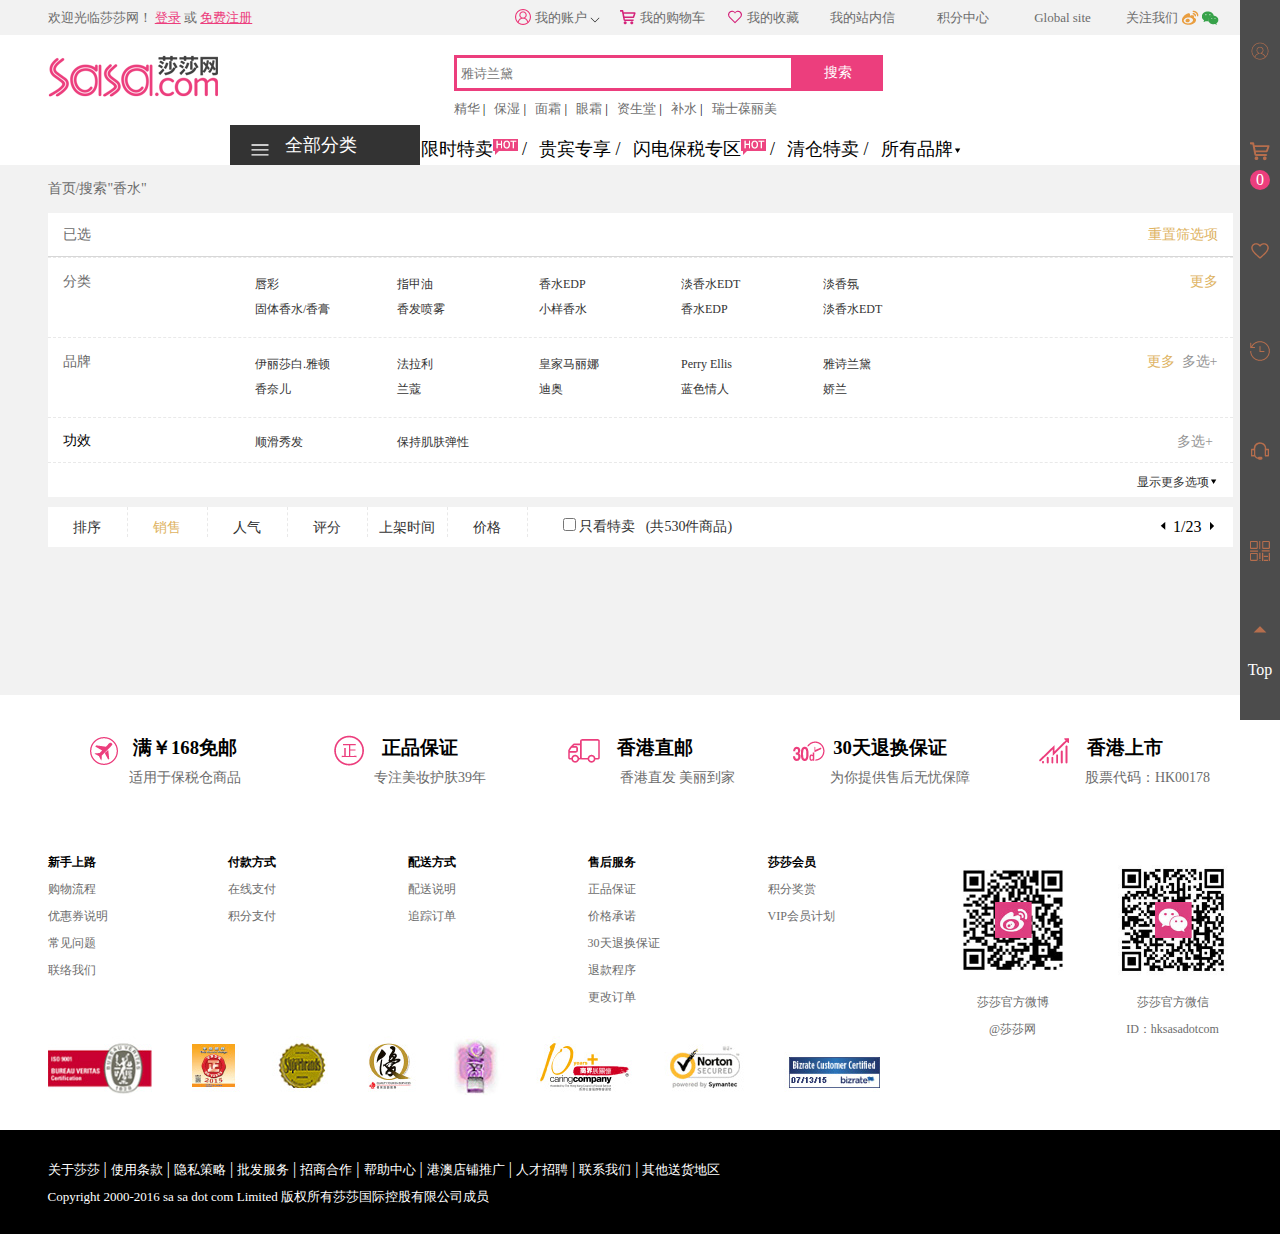
<file: Project/static/detail.html>
<!DOCTYPE html>
<html>
<head>
	<meta charset="UTF-8">
	<title></title>
	<link rel="stylesheet" href="css/detail.css" type="text/css" />
	<script src="js/jquery.min.js"></script>
</head>
<body>
<header id="header"></header>
	<div class="box2">
		<div class="conter">
			<p>首页/搜索"香水"</p>
			<div class="box2_top1"><span id="fl">已选</span><span id="fr"><a href="#">重置筛选项</a></span></div>
			<div class="box2_top2"><span id="fl1">分类</span><span id="fr1"><a href="#">更多</a></span>
				<ul id="li2">
					<li><a href="#">唇彩</a></li>
					<li><a href="#">指甲油</a></li>
					<li><a href="#">香水EDP</a></li>
					<li><a href="#">淡香水EDT</a></li>
					<li><a href="#">淡香氛</a></li>
				</ul>
				<ul id="li3">
					<li><a href="#">固体香水/香膏</a></li>
					<li><a href="#">香发喷雾</a></li>
					<li><a href="#">小样香水</a></li>
					<li><a href="#">香水EDP</a></li>
					<li><a href="#">淡香水EDT</a></li>
				</ul>
			</div>
			<div class="box2_top2">
				<span id="fl1">品牌</span>
				<span id="fr1"><a href="#">更多</a>&nbsp;&nbsp;多选+</span>
				<ul id="li2">
					<li><a href="#">伊丽莎白.雅顿</a></li>
					<li><a href="#">法拉利</a></li>
					<li><a href="#">皇家马丽娜</a></li>
					<li><a href="#">Perry Ellis</a></li>
					<li><a href="#">雅诗兰黛</a></li>
				</ul>
				<ul id="li3">
					<li><a href="#">香奈儿</a></li>
					<li><a href="#">兰蔻</a></li>
					<li><a href="#">迪奥</a></li>
					<li><a href="#">蓝色情人</a></li>
					<li><a href="#">娇兰</a></li>
				</ul>
			</div>
			<div class="box2_top3">
				<span id="fl3">功效</span>
				<span id="fr3"><a href="#">多选+</a></span>																	
				<ul id="li4">
					<li><a href="#">顺滑秀发</a></li>
					<li><a href="#">保持肌肤弹性</a></li>
				</ul>					
			</div>
			<div class="box2_top4">
				<span id="fr4">
					<a href="#">显示更多选项<img src="img/duo2.png"/></a>
				</span>
			</div>
			<div class="box2_top5">
				<span id="fr5">
					<img src="img/lsj.png"/> 1/23 <img src="img/rsj.png"/>
				</span>
				<ul>
					<li><a href="#">排序</a></li>
					<li><a href="#">销售</a></li>
					<li><a href="#">人气</a></li>
					<li><a href="#">评分</a></li>
					<li><a href="#">上架时间</a></li>
					<li><a href="#">价格</a></li>
					<li>
						<input type="checkbox"/> 只看特卖<span>&nbsp;&nbsp;&nbsp;(共530件商品)</span>
					</li>
				</ul>
			</div>
		</div>
	</div>
	<div class="box3">
		<ul id="demo">
			<!-- <li>
				<div class="box4">
					<img src="img/boxtm.png"/>
					<div class="box_lis1">
						<div class="box_pic">
							<div class="pic_right">
								<img src="img/box_lis2-1.jpg"/>
								<img src="img/box_lis2-2.jpg"/>
								<img src="img/box_lis2-3.jpg"/>
							</div>
						</div>
						<div class="box_price">
							<span id="txt1">4.5折</span>
						</div>
					</div>
					<div class="box_lis2">
						<div class="contry">
							<img src="img/cha.png"/>
							<span>中国品牌</span>
						</div>
						<div class="box_pic1">
							<a href="goods.html">
								<img src="img/box_lis1.jpg" class="now"/>
								<img src="img/box_lis2-2.jpg"/>
								<img src="img/box_lis2-3.jpg"/>
							</a>
						</div>
						<div class="box_price">
							<span class="price1">￥49.0</span>  
							<span class="price2">￥108.0</span> 
							<span id="txt2">4.5折</span>
						</div>
						<div class="fottxt">
							<span>BURBERRY</span>
							<a href="goods.html">BRIT SHEER  红粉恋歌淡<span>香水</span></a>
							<p>4.5毫升</p>
						</div>		
					</div>
					<button>加入购物车</button>
					<div class="time"></div>					
				</div>
			</li> -->
			<!-- <li>
				<div class="box4">
					<img src="img/boxtm.png"/>
					<div class="box_lis1">
						<div class="box_pic">
							<div class="pic_right">
								<img src="img/box_lis2-1.jpg"/>
								<img src="img/box_lis2-2.jpg"/>
								<img src="img/box_lis2-3.jpg"/>
							</div>
						</div>
						<div class="box_price">
							<span id="txt1">2.5折</span>
						</div>
					</div>
					<div class="box_lis2">
						<div class="contry">
							<img src="img/cha.png"/>
							<span>中国品牌</span>
						</div>
						<div class="box_pic1">
							<a href="#">
								<img src="img/box_lis21.jpg" class="now"/>
								<img src="img/box_lis22.jpg"/>
								<img src="img/box_lis23.jpg"/>
							</a>
						</div>
						<div class="box_price">
							<span class="price1">￥129.0</span>  
							<span class="price2">￥510.0</span> 
							<span id="txt2">2.5折</span>
						</div>
						<div class="fottxt">
							<span>CalVin Klein</span>
							<a href="#">BE  卡来比中性淡<span>香水</span></a>
							<p>100毫升</p>
						</div>						
					</div>
					<button>加入购物车</button>
					<div class="time"></div>					
				</div>
			</li>
			<li>
				<div class="box4">
					<img src="img/boxtm.png"/>
					<div class="box_lis1">
						<div class="box_pic">
							<div class="pic_right">
								<img src="img/box_lis2-1.jpg"/>
								<img src="img/box_lis2-2.jpg"/>
								<img src="img/box_lis2-3.jpg"/>
							</div>
						</div>
						<div class="box_price">
							<span id="txt1">3.2折</span>
						</div>
					</div>
					<div class="box_lis2">
						<div class="contry">
							<img src="img/cha.png"/>
							<span>中国品牌</span>
						</div>
						<div class="box_pic1">
							<a href="#">
								<img src="img/cboxpicjpg.jpg" class="now"/>
								<img src="img/box_lis22.jpg"/>
								<img src="img/box_lis23.jpg"/>
							</a>
						</div>
						<div class="box_price">
							<span class="price1">￥274.0</span>  
							<span class="price2">￥855.0</span> 
							<span id="txt2">3.2折</span>
						</div>
						<div class="fottxt">
							<span>兰蔻</span>
							<a href="#">BRIT SHEER  红粉恋歌淡<span>香水</span>小样</a>
							<p>4.5毫升</p>
						</div>						
					</div>
					<button>加入购物车</button>
					<div class="time"></div>					
				</div>
			</li>
			<li>
				<div class="box4">
					<img src="img/boxtm.png"/>
					<div class="box_lis1">
						<div class="box_pic">
							<div class="pic_right">
								<img src="img/box_lis2-1.jpg"/>
								<img src="img/box_lis2-2.jpg"/>
								<img src="img/box_lis2-3.jpg"/>
							</div>
						</div>
						<div class="box_price">
							<span id="txt1">6.7折</span>
						</div>
					</div>
					<div class="box_lis2">
						<div class="contry">
							<img src="img/cha.png"/>
							<span>中国品牌</span>
						</div>
						<div class="box_pic1">
							<a href="#">
								<img src="img/rbox.jpg" class="now"/>
								<img src="img/box_lis22.jpg"/>
								<img src="img/box_lis23.jpg"/>
							</a>
						</div>
						<div class="box_price">
							<span class="price1">￥82.0</span>  
							<span class="price2">￥120.0</span> 
							<span id="txt2">6.7折</span>
						</div>
						<div class="fottxt">
							<span>迪奥</span>
							<a href="">红粉恋歌淡<span>香水</span>小样</a>
							<p>4.5毫升</p>
						</div>						
					</div>
					<button>加入购物车</button>
					<div class="time"></div>					
				</div>
			</li>
			<li>
				<div class="box4">
					<img src="img/boxtm.png"/>
					<div class="box_lis1">
						<div class="box_pic">
							<div class="pic_right">
								<img src="img/box_lis2-1.jpg"/>
								<img src="img/box_lis2-2.jpg"/>
								<img src="img/box_lis2-3.jpg"/>
							</div>
						</div>
						<div class="box_price">
							<span id="txt1">3.5折</span>
						</div>
					</div>
					<div class="box_lis2">
						<div class="contry">
							<img src="img/cha.png"/>
							<span>中国品牌</span>
						</div>
						<div class="box_pic1">
							<a href="">
								<img src="img/b33-1.jpg" class="now"/>
								<img src="img/box_lis2-2.jpg"/>
								<img src="img/box_lis2-3.jpg"/>
							</a>
						</div>
						<div class="box_price">
							<span class="price1">￥32.0</span>  
							<span class="price2">￥88.0</span> 
							<span id="txt2">3.5折</span>
						</div>
						<div class="fottxt">
							<span>范思哲</span>
							<a href="">迷你型淡<span>香水</span>小样</a>
							<p>4.5毫升</p>
						</div>						
					</div>
					<button>加入购物车</button>
					<div class="time"></div>					
				</div>
			</li>
			<li>
				<div class="box4">
					<img src="img/boxtm.png"/>
					<div class="box_lis1">
						<div class="box_pic">
							<div class="pic_right">
								<img src="img/box_lis2-1.jpg"/>
								<img src="img/box_lis2-2.jpg"/>
								<img src="img/box_lis2-3.jpg"/>
							</div>
						</div>
						<div class="box_price">
							<span id="txt1">6.2折</span>
						</div>
					</div>
					<div class="box_lis2">
						<div class="contry">
							<img src="img/cha.png"/>
							<span>中国品牌</span>
						</div>
						<div class="box_pic1">
							<a href="">
								<img src="img/b33-2.jpg" class="now"/>
								<img src="img/box_lis22.jpg"/>
								<img src="img/box_lis23.jpg"/>
							</a>
						</div>
						<div class="box_price">
							<span class="price1">￥664.0</span>  
							<span class="price2">￥1045.0</span> 
							<span id="txt2">6.2折</span>
						</div>
						<div class="fottxt">
							<span>迪奥</span>
							<a href="">迷你型淡<span>香水</span>小样</a>
							<p>100毫升</p>
						</div>						
					</div>
					<button>加入购物车</button>
					<div class="time"></div>					
				</div>
			</li>
			<li>
				<div class="box4">
					<img src="img/boxtm.png"/>
					<div class="box_lis1">
						<div class="box_pic">
							<div class="pic_right">
								<img src="img/box_lis2-1.jpg"/>
								<img src="img/box_lis2-2.jpg"/>
								<img src="img/box_lis2-3.jpg"/>
							</div>
						</div>
						<div class="box_price">
							<span id="txt1">6.4折</span>
						</div>
					</div>
					<div class="box_lis2">
						<div class="contry">
							<img src="img/cha.png"/>
							<span>中国品牌</span>
						</div>
						<div class="box_pic1">
							<a href="">
								<img src="img/b33-3.jpg" class="now"/>
								<img src="img/box_lis22.jpg"/>
								<img src="img/box_lis23.jpg"/>
							</a>
						</div>
						<div class="box_price">
							<span class="price1">￥55.0</span>  
							<span class="price2">￥75.0</span> 
							<span id="txt2">6.4折</span>
						</div>
						<div class="fottxt">
							<span>迪奥</span>
							<a href="">迷你型淡<span>香水</span>小样</a>
							<p>100毫升</p>
						</div>						
					</div>
					<button>加入购物车</button>
					<div class="time"></div>					
				</div>
			</li>
			<li>
				<div class="box4">
					<img src="img/boxtm.png"/>
					<div class="box_lis1">
						<div class="box_pic">
							<div class="pic_right">
								<img src="img/box_lis2-1.jpg"/>
								<img src="img/box_lis2-2.jpg"/>
								<img src="img/box_lis2-3.jpg"/>
							</div>
						</div>
						<div class="box_price">
							<span id="txt1">6.4折</span>
						</div>
					</div>
					<div class="box_lis2">
						<div class="contry">
							<img src="img/cha.png"/>
							<span>中国品牌</span>
						</div>
						<div class="box_pic1">
							<a href="">
								<img src="img/b33-4.jpg" class="now"/>
								<img src="img/box_lis22.jpg"/>
								<img src="img/box_lis23.jpg"/>
							</a>
						</div>
						<div class="box_price">
							<span class="price1">￥515.0</span>  
							<span class="price2">￥750.0</span> 
							<span id="txt2">6.4折</span>
						</div>
						<div class="fottxt">
							<span>兰蔻</span>
							<a href="">迷你型淡<span>香水</span>小样</a>
							<p>4.5毫升</p>
						</div>						
					</div>
					<button>加入购物车</button>
					<div class="time"></div>					
				</div>
			</li>
			<li>
				<div class="box4">
					<img src="img/boxtm.png"/>
					<div class="box_lis1">
						<div class="box_pic">
							<div class="pic_right">
								<img src="img/box_lis2-1.jpg"/>
								<img src="img/box_lis2-2.jpg"/>
								<img src="img/box_lis2-3.jpg"/>
							</div>
						</div>
						<div class="box_price">
							<span id="txt1">5折</span>
						</div>
					</div>
					<div class="box_lis2">
						<div class="contry">
							<img src="img/cha.png"/>
							<span>中国品牌</span>
						</div>
						<div class="box_pic1">
							<a href="">
								<img src="img/b333-1.jpg" class="now"/>
								<img src="img/box_lis2-2.jpg"/>
								<img src="img/box_lis2-3.jpg"/>	
							</a>
						</div>
						<div class="box_price">
							<span class="price1">￥275.0</span>  
							<span class="price2">￥555.0</span> 
							<span id="txt2">5折</span>
						</div>
						<div class="fottxt">
							<span>兰蔻</span>
							<a href="">迷你型淡<span>香水</span>小样</a>
							<p>4.5毫升</p>
						</div>						
					</div>
					<button>加入购物车</button>
					<div class="time"></div>					
				</div>
			</li>
			<li>
				<div class="box4">
					<img src="img/boxtm.png"/>
					<div class="box_lis1">
						<div class="box_pic">
							<div class="pic_right">
								<img src="img/sb333-2-1.jpg"/>
								<img src="img/sb333-2-2.jpg"/>
								<img src="img/sb333-2-3.jpg"/>
							</div>
						</div>
						<div class="box_price">
							<span id="txt1">8.8折</span>
						</div>
					</div>
					<div class="box_lis2">
						<div class="contry">
							<img src="img/cha.png"/>
							<span>中国品牌</span>
						</div>
						<div class="box_pic1">
							<a href="">
								<img src="img/b333-2-1.jpg" class="now"/>
								<img src="img/b333-2-2.jpg"/>
								<img src="img/b333-2-3.jpg"/>
							</a>
						</div>
						<div class="box_price">
							<span class="price1">￥749.0</span>  
							<span class="price2">￥850.0</span> 
							<span id="txt2">8.8折</span>
						</div>
						<div class="fottxt">
							<span>香奈儿</span>
							<a href="">邂逅清晰淡<span>香水</span>小样</a>
							<p>50毫升</p>
						</div>						
					</div>
					<button>加入购物车</button>
					<div class="time"></div>					
				</div>
			</li>
			<li>
				<div class="box4">
					<img src="img/boxtm.png"/>
					<div class="box_lis1">
						<div class="box_pic">
							<div class="pic_right">
								<img src="img/box_lis2-1.jpg"/>
								<img src="img/box_lis2-2.jpg"/>
								<img src="img/box_lis2-3.jpg"/>
							</div>
						</div>
						<div class="box_price">
							<span id="txt1">6.1折</span>
						</div>
					</div>
					<div class="box_lis2">
						<div class="contry">
							<img src="img/cha.png"/>
							<span>中国品牌</span>
						</div>
						<div class="box_pic1">
							<a href="">
								<img src="img/b333-3.jpg" class="now"/>
								<img src="img/box_lis22.jpg"/>
								<img src="img/box_lis23.jpg"/>
							</a>
						</div>
						<div class="box_price">
							<span class="price1">￥60.0</span>  
							<span class="price2">￥98.0</span> 
							<span id="txt2">6.1折</span>
						</div>
						<div class="fottxt">
							<span>安娜苏</span>
							<a href="">梦飞型迷你淡<span>香水</span>小样</a>
							<p>4毫升</p>
						</div>						
					</div>
					<button>加入购物车</button>
					<div class="time"></div>					
				</div>
			</li>
			<li>
				<div class="box4">
					<img src="img/boxtm.png"/>
					<div class="box_lis1">
						<div class="box_pic">
							<div class="pic_right">
								<img src="img/box_lis2-1.jpg"/>
								<img src="img/box_lis2-2.jpg"/>
								<img src="img/box_lis2-3.jpg"/>
							</div>
						</div>
						<div class="box_price">
							<span id="txt1">7.1折</span>
						</div>
					</div>
					<div class="box_lis2">
						<div class="contry">
							<img src="img/cha.png"/>
							<span>中国品牌</span>
						</div>
						<div class="box_pic1">
							<a href="">
								<img src="img/b333-4.jpg" class="now"/>
								<img src="img/box_lis22.jpg"/>
								<img src="img/box_lis23.jpg"/>
							</a>
						</div>
						<div class="box_price">
							<span class="price1">￥749.0</span>  
							<span class="price2">￥1060.0</span> 
							<span id="txt2">7.1折</span>
						</div>
						<div class="fottxt">
							<span>香奈儿</span>
							<a href="">5号喷式<span>香水</span>小样</a>
							<p>50毫升</p>
						</div>						
					</div>
					<button>加入购物车</button>
					<div class="time"></div>					
				</div>
			</li>									 -->
		</ul>
	</div>	
<div class="page">
	<ul id="page">
		<!-- <li><button>上一页</button></li>
		<li class="active"><button>1</button></li>
		<li><button>2</button></li>
		<li><button>3</button></li>
		<li><button>下一页</button></li> -->
	</ul>
</div>
<!-- 尾部动态添加 -->
<footer id="footer"></footer>
<script src="js/base.js"></script>
<script src="js/detail.js"></script>
<script src="js/jquery-1.11.3.js"></script>  
</body>
</html>
</file>
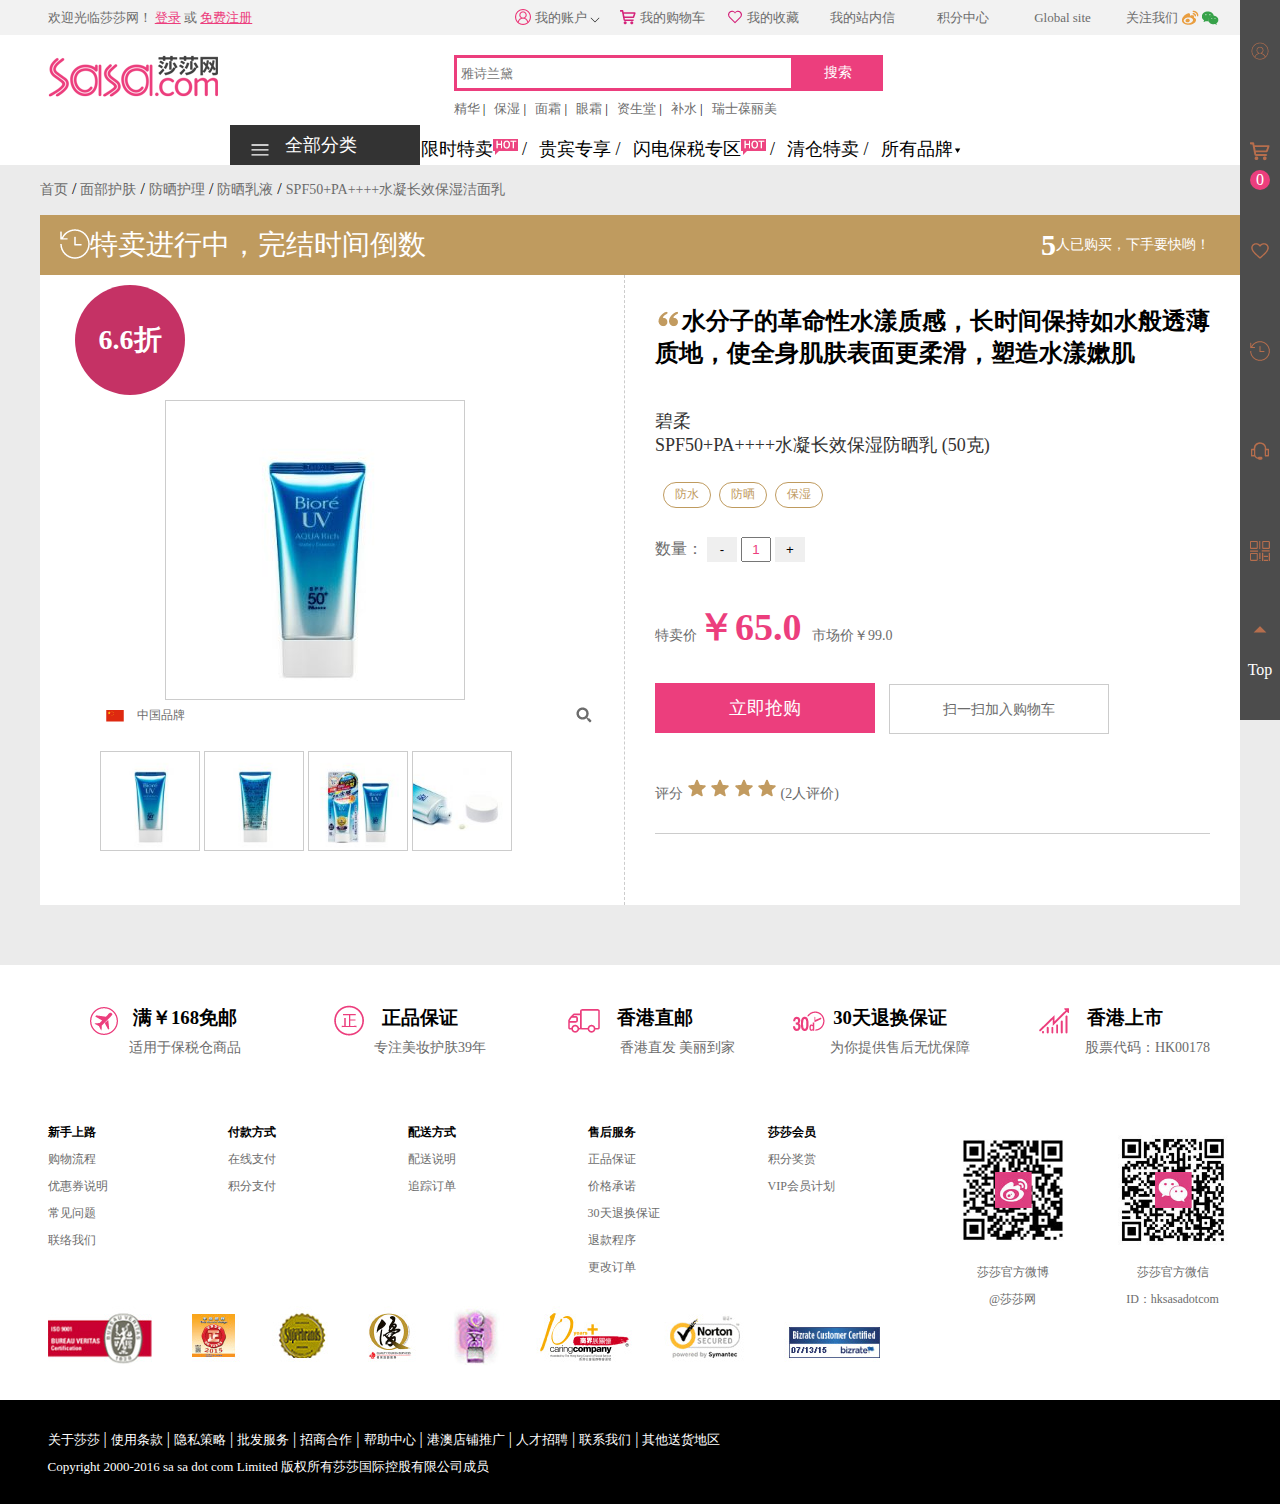
<file: Project/static/goods.html>
<!DOCTYPE html>
<html>
<head>
	<meta charset="UTF-8">
	<title></title>
	<link rel="stylesheet" href="css/goods.css" type="text/css" />
	<script src="js/jquery.min.js"></script>
	<script src="js/jquery.fly.min.js"></script>
</head>
<body>
<header id="header"></header>
	<div class="box1">
	  	<div class="conter">
	  		<ul class="lis6">
	  			<li><a href="index.html">首页</a> /&nbsp;</li>
	  			<li><a href="#">面部护肤</a> /&nbsp;</li>
	  			<li><a href="#">防晒护理</a> /&nbsp;</li>
	  			<li><a href="#">防晒乳液</a> /&nbsp;</li>
	  			<li><a href="#">SPF50+PA++++水凝长效保湿洁面乳</a></li>
	  		</ul>
	  		<div class="cont">
	  			<div class="djs">
	  				<span id="s1"><img src="img/djs.png"/>特卖进行中，完结时间倒数</span>
	  				<span id="time"></span>
					  <span id="s2">
						  <h3>5</h3>人已购买，下手要快哟！
					</span>
	  			</div>
	  			<div class="lcont">
	  				<div class="dict"><span>6.6折</span></div>	
	  				<div class="flag">
						  <img src="img/cha.png"/>
						  <span>中国品牌</span>
						</div>
	  				<a href=""><img src="img/fd.png"/></a>
	  				<div class="wai">
						<div class="one">
							<img src="img/bg1.jpg" />
							<img src="img/bg2.jpg" />
							<img src="img/bg3.jpg" />
							<img src="img/bg4.jpg" />
							<span></span>
						</div>
						<div class="two">
							<img class="active" src="img/tb1.jpg" />
							<img src="img/tb2.jpg" />
							<img src="img/tb3.jpg" />	
							<img src="img/tb4.jpg" />
						</div>
					</div>						
					<div class="the">
						<img src="img/lg1.jpg" />
						<img src="img/lg2.jpg" />
						<img src="img/lg3.jpg" />
						<img src="img/lg4.jpg" />
					</div>
	  			</div>
	  			<div class="rcont">
	  			    <h2><img src="img/gyh.png"/>水分子的革命性水漾质感，长时间保持如水般透薄质地，使全身肌肤表面更柔滑，塑造水漾嫰肌</h2>
	  			    <p>碧柔</p>
	  			    <p>SPF50+PA++++水凝长效保湿防晒乳  (50克)</p>
	  			    <div class="text"><span>防水</span></div>
	  			    <div class="text"><span>防晒</span></div>
	  			    <div class="text"><span>保湿</span></div>
	  			    <div class="sl">
						<span>数量：</span>
						<button id="del">-</button>
						<input type="text" id="js" value="1"/>
						<button id="add">+</button>
					</div>
	  			    <p>特卖价<span>￥65.0</span> &nbsp; 市场价￥99.0</p>
	  			    <div class="sh">
						<input type="submit"  id="cbtn" value="立即抢购" /> 
	  			    	<button id="btn2">扫一扫加入购物车</button>
	  			    	<img src="img/tb1.jpg" id="fly"/>
	  			    	<div id="showm">
						  <img src="img/bewm.png"/>
						</div>
					</div>
	  			    <div class="px">
						<p>评分
							<img src="img/pf.png" alt="" />
							<img src="img/pf.png" alt="" />
							<img src="img/pf.png" alt="" />
							<img src="img/pf.png" alt="" /> (2人评价)
						</p>
					</div>	  			   
	  			</div>
	  		</div>
	  	</div>
	</div>	 
<footer id="footer"></footer>       
</body>
<script src="js/base.js"></script>
<script src="js/goods.js"></script>
</html>
</file>
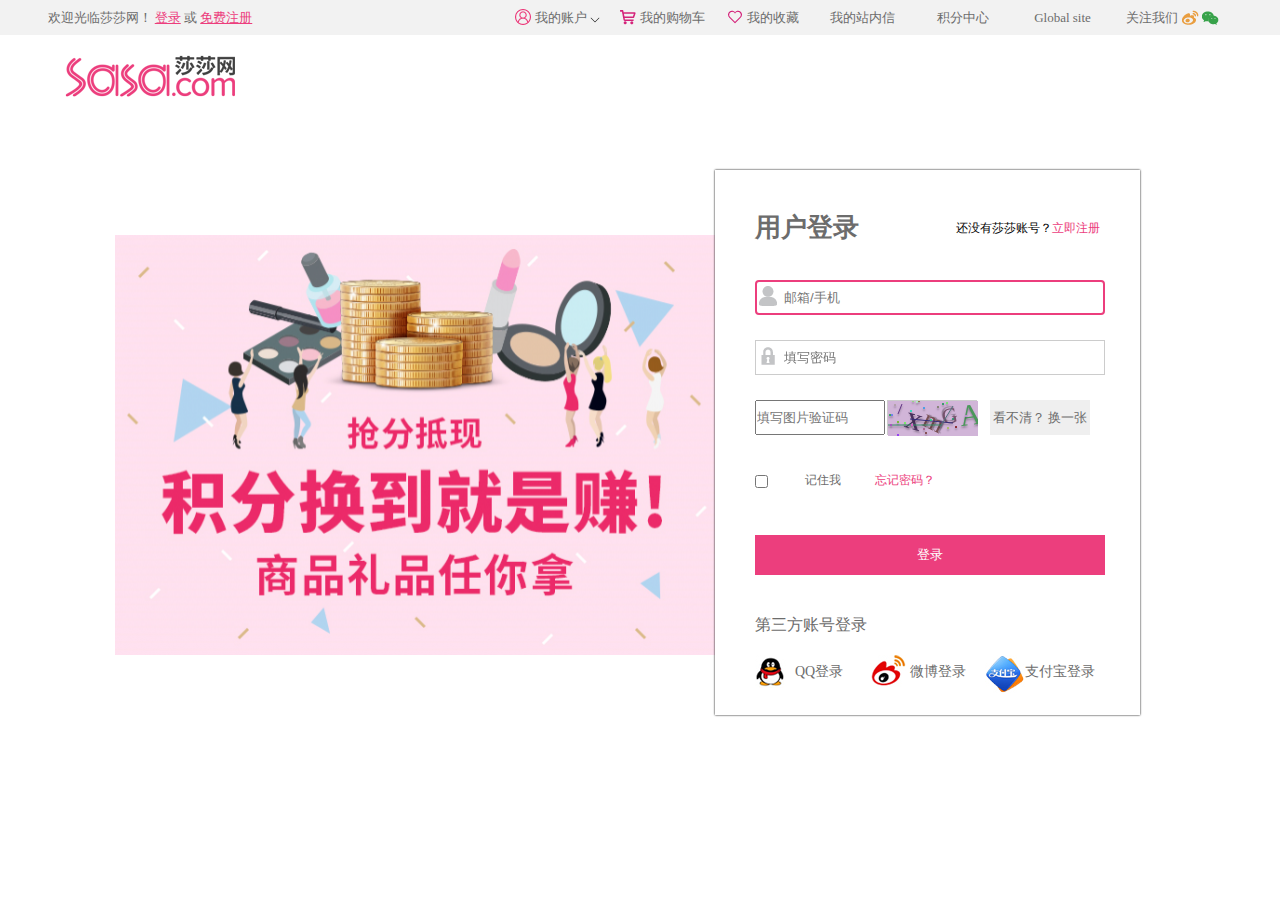
<file: Project/static/login.html>
<!DOCTYPE html>
<html>
<head>
	<meta charset="UTF-8">
	<title>Login</title>
	<link rel="stylesheet" type="text/css" href="css/login.css"/>
	<script src="js/jquery.min.js"></script>
	<script src="js/gVerify.js"></script>
	<script src="js/top.js"></script>	
</head>
<body>
	<div class="top"></div>			   
	<div class="logo"><a href="index.html"><img src="img/logo.png"/></a></div>
	<div class="box">
		<div class="conter">
			<div class="l_box"><img src="img/bg.png"/></div>
			<div class="r_box">
				<h1>用户登录</h1><span id="zc"><a href="register.html">立即注册</a></span><span>还没有莎莎账号？</span>
				<form name="form1" method="get" onsubmit="return checkAll()">
					<input type="text" name="user" id="user" value="" placeholder="邮箱/手机" onblur="checkuser()" autofocus="autofocus"/>
					<p id="utip1"></p>
					<input type="password" name="pwd" id="pwd" value="" placeholder="填写密码" onblur="checkpwd()"/>
					<p id="utip2"></p>
					<input type="text" name="check" id="code_input" value="" placeholder="填写图片验证码" onblur="checkchk()"/><div id="v_container" ></div><button id = "sx">看不清？   换一张</button>
					<p id="utip3"></p>
					<input type="checkbox" name="" id="cb" value="" /><span>记住我</span><span><a href="#">忘记密码？</a></span>
					<input type="button" value="登录" id="btn"/>
				</form>
				<div class="fot">
					<p>第三方账号登录</p>
					<div class="qq"><a href="https://graph.qq.com/oauth/show?which=Login&display=pc&response_type=code&client_id=101195125&redirect_uri=http://www.sasa.com/qqcallback-callback.html&state=acf4f056ab5db1a10bc05dac0b152c9a&scope="><img src="img/login01.jpg"/>QQ登录</a></div>
					<div class="web"><a href="https://api.weibo.com/oauth2/authorize?client_id=1847277018&redirect_uri=http%3A%2F%2Fwww.sasa.com%2Fwbcallback-callback.html&response_type=code"><img src="img/login02.jpg"/>微博登录</a></div>
					<div class="zfb"><a href="https://auth.alipay.com/login/express.htm?goto=https%3A%2F%2Fmemberexprod.alipay.com%3A443%2Fauthorize%2FuserAuthQuickLoginAction.htm%3Fe_i_i_d%3Dfd2ea2ff7c4cd8d7c8df84f7eb285dc6"><img src="img/login03.jpg"/>支付宝登录</a></div>
				</div>
			</div>
		</div>
	</div>  
</body>
<script src="js/login.js"></script>	
</html>
</file>
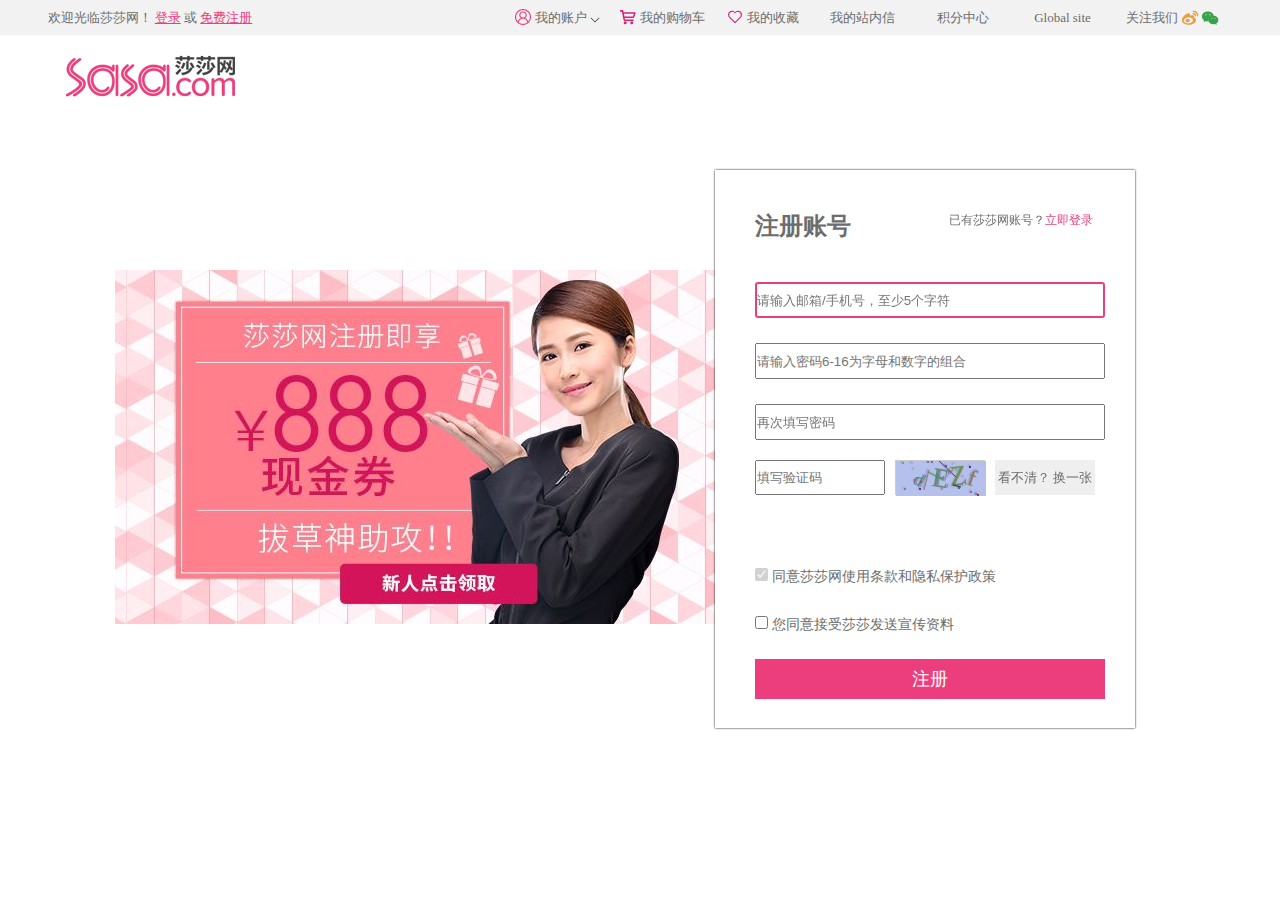
<file: Project/static/register.html>
<!DOCTYPE html>
<html>
<head>
	<meta charset="UTF-8">
	<title></title>
	<link rel="stylesheet" type="text/css" href="css/register.css"/>
	<script src="js/jquery.min.js"></script>
	<script src="js/gVerify.js"></script>
	<script src="js/top.js"></script>
</head>
<body>
	<div class="top"></div>				   
	<div class="logo"><a href="index.html"><img src="img/logo.png"/></a></div>
	<div class="box">
		<div class="pic"><img src="img/zcbg.jpg"/></div>
		<div class="fom">
			<h2>注册账号</h2><span id="sp1">已有莎莎网账号？</span><a href="login.html">立即登录</a>
			<form  method="get" name="form2" onsubmit="return checkAll()">
				<input type="text" name="suer" id="user" value="" onblur="checkusr()" placeholder="请输入邮箱/手机号，至少5个字符" autofocus="autofocus"/>
				<p id="tip1"></p>
				<input type="password" name="pwd" id="pwd" value="" onblur="checkpd()" placeholder="请输入密码6-16为字母和数字的组合"/>
				<p id="tip2"></p>
				<input type="password" name="rpwd" id="rpwd" value="" onblur="checkrpd()" placeholder="再次填写密码"/>
				<p id="tip3"></p>
				<input type="text" name="yzm" id="code_input" value="" onblur="checkck()" placeholder="填写验证码"/><div id="v_container" ></div><button id = "sx">看不清？   换一张</button>
				<br /><p id="tip4"></p>
				<input type="checkbox" name="" id="ch1" checked="checked" disabled/> <span style="font-size: 14px;color: #6C6C6C;">同意莎莎网使用条款和隐私保护政策</span><br />
				<input type="checkbox" name="" id="ch2"/> <span style="font-size: 14px;color: #6C6C6C;">您同意接受莎莎发送宣传资料</span>
				<input type="button" value="注册" id="btn"/>
			</form>	
		</div>
	</div>
</body>
<script src="js/register.js"></script>
</html>
</file>
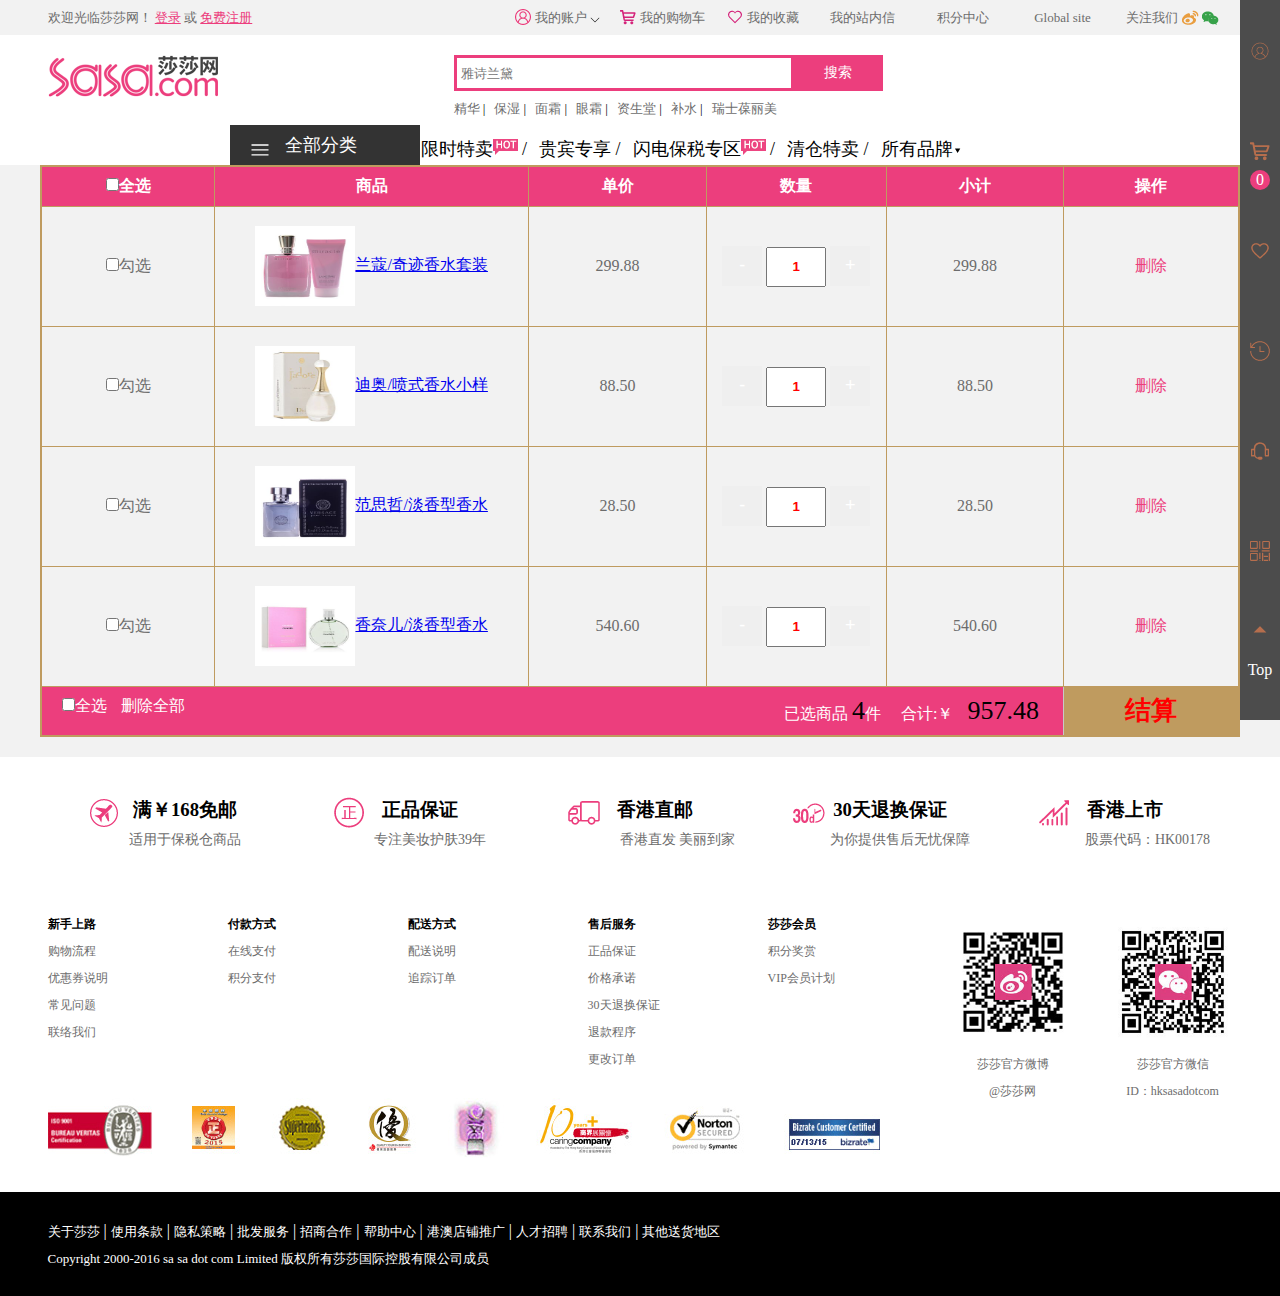
<file: Project/static/shopcar.html>
<!DOCTYPE html>
<html>
<head>
	<meta charset="UTF-8">
	<title></title>
	<link rel="stylesheet" href="css/shopcar.css" type="text/css" />
	<script src="js/jquery.min.js"></script>
</head>
<body>
<div id="header"></div>
<div class="list1">
	<table id="data" border="1">
		<thead>
			<tr>
				<th><input type="checkbox"/>全选</th>
				<th>商品</th>
				<th>单价</th>
				<th>数量</th>
				<th>小计</th>
				<th>操作</th>
			</tr>
		</thead>
		<tbody>
			<tr>
				<td><input type="checkbox"/>勾选</td>
				<td>
					<a href="#"><img src="img/lk.jpg"/>兰蔻/奇迹香水套装</a>
				</td>
				<td>299.88</td>
				<td>
					<button>-</button>
					<input type="text" value="1" />
					<button>+</button>
				</td>
				<td>299.88</td>
				<td><span>删除</span></td>
			</tr>
			<tr>
				<td><input type="checkbox"/>勾选</td>
				<td>
					<a href="#"><img src="img/da.jpg"/>迪奥/喷式香水小样</a>
				</td>
				<td>88.50</td>
				<td>
					<button>-</button>
					<input type="text" value="1" />
					<button>+</button>
				</td>
				<td>88.50</td>
				<td><span>删除</span></td>
			</tr>
			<tr>
				<td><input type="checkbox"/>勾选</td>
				<td>
					<a href="#"><img src="img/fsz.jpg"/>范思哲/淡香型香水</a>
				</td>
				<td>28.50</td>
				<td>
					<button>-</button>
					<input type="text" value="1" />
					<button>+</button>
				</td>
				<td>28.50</td>
				<td><span>删除</span></td>
			</tr>
			<tr>
				<td><input type="checkbox"/>勾选</td>
				<td>
					<a href="#"><img src="img/xne.jpg"/>香奈儿/淡香型香水</a>
				</td>
				<td>540.60</td>
				<td>
					<button>-</button>
					<input type="text" value="1" />
					<button>+</button>
				</td>
				<td>540.60</td>
				<td><span>删除</span></td>
			</tr>
		</tbody>
		<tfoot>
			<tr>
				<td colspan="5">
					<input type="checkbox"/>全选
					<span id="totDel">删除全部</span>
					<div class="total">合计:￥<span id="priceTotal">957.48</span></div>
					<div>已选商品
						<span id="count">4</span>件
					</div>
				</td>
				<td><a href="login.html">结算</a></td>
			</tr>
		</tfoot>
	</table>
</div>	 
<div id="footer"></div>       
</body>
<script src="js/base.js"></script>
<script src="js/jquery-1.11.3.js"></script>
<script src="js/shopcar.js"></script>
</html>
</file>
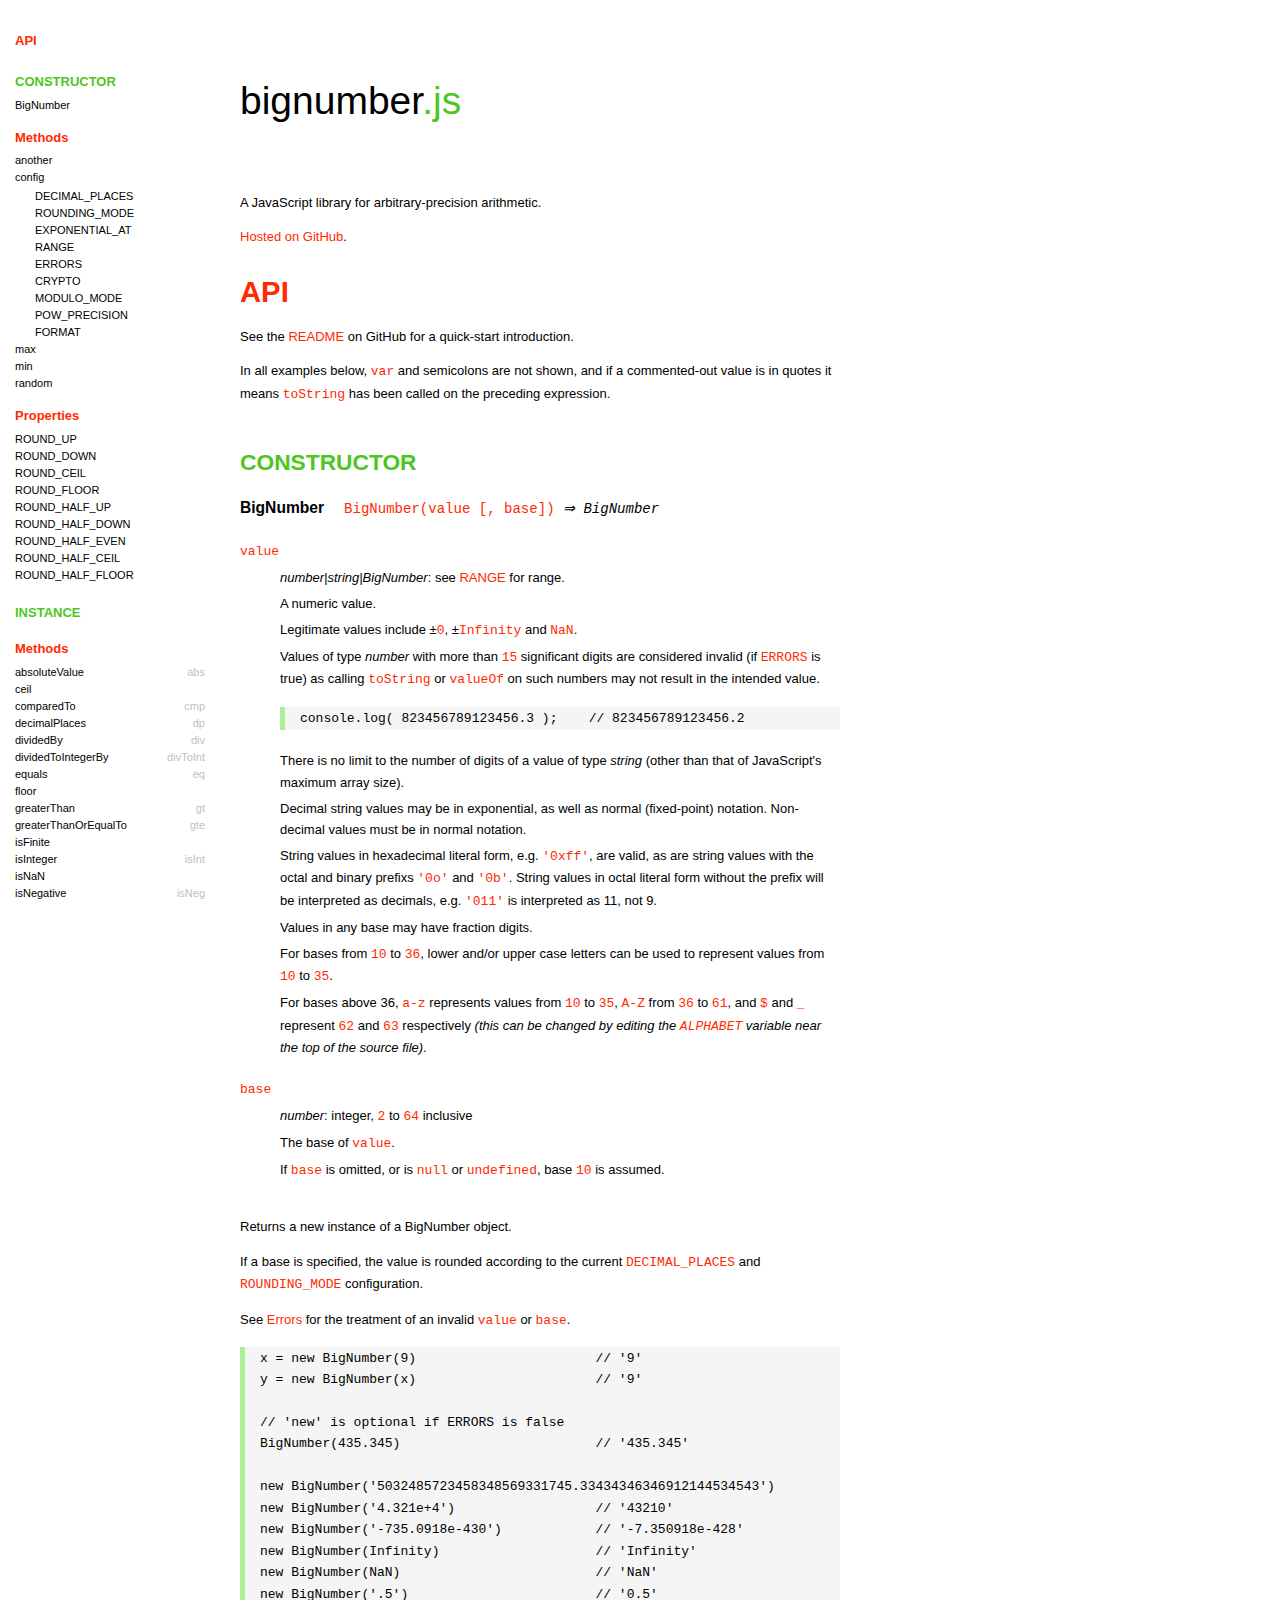
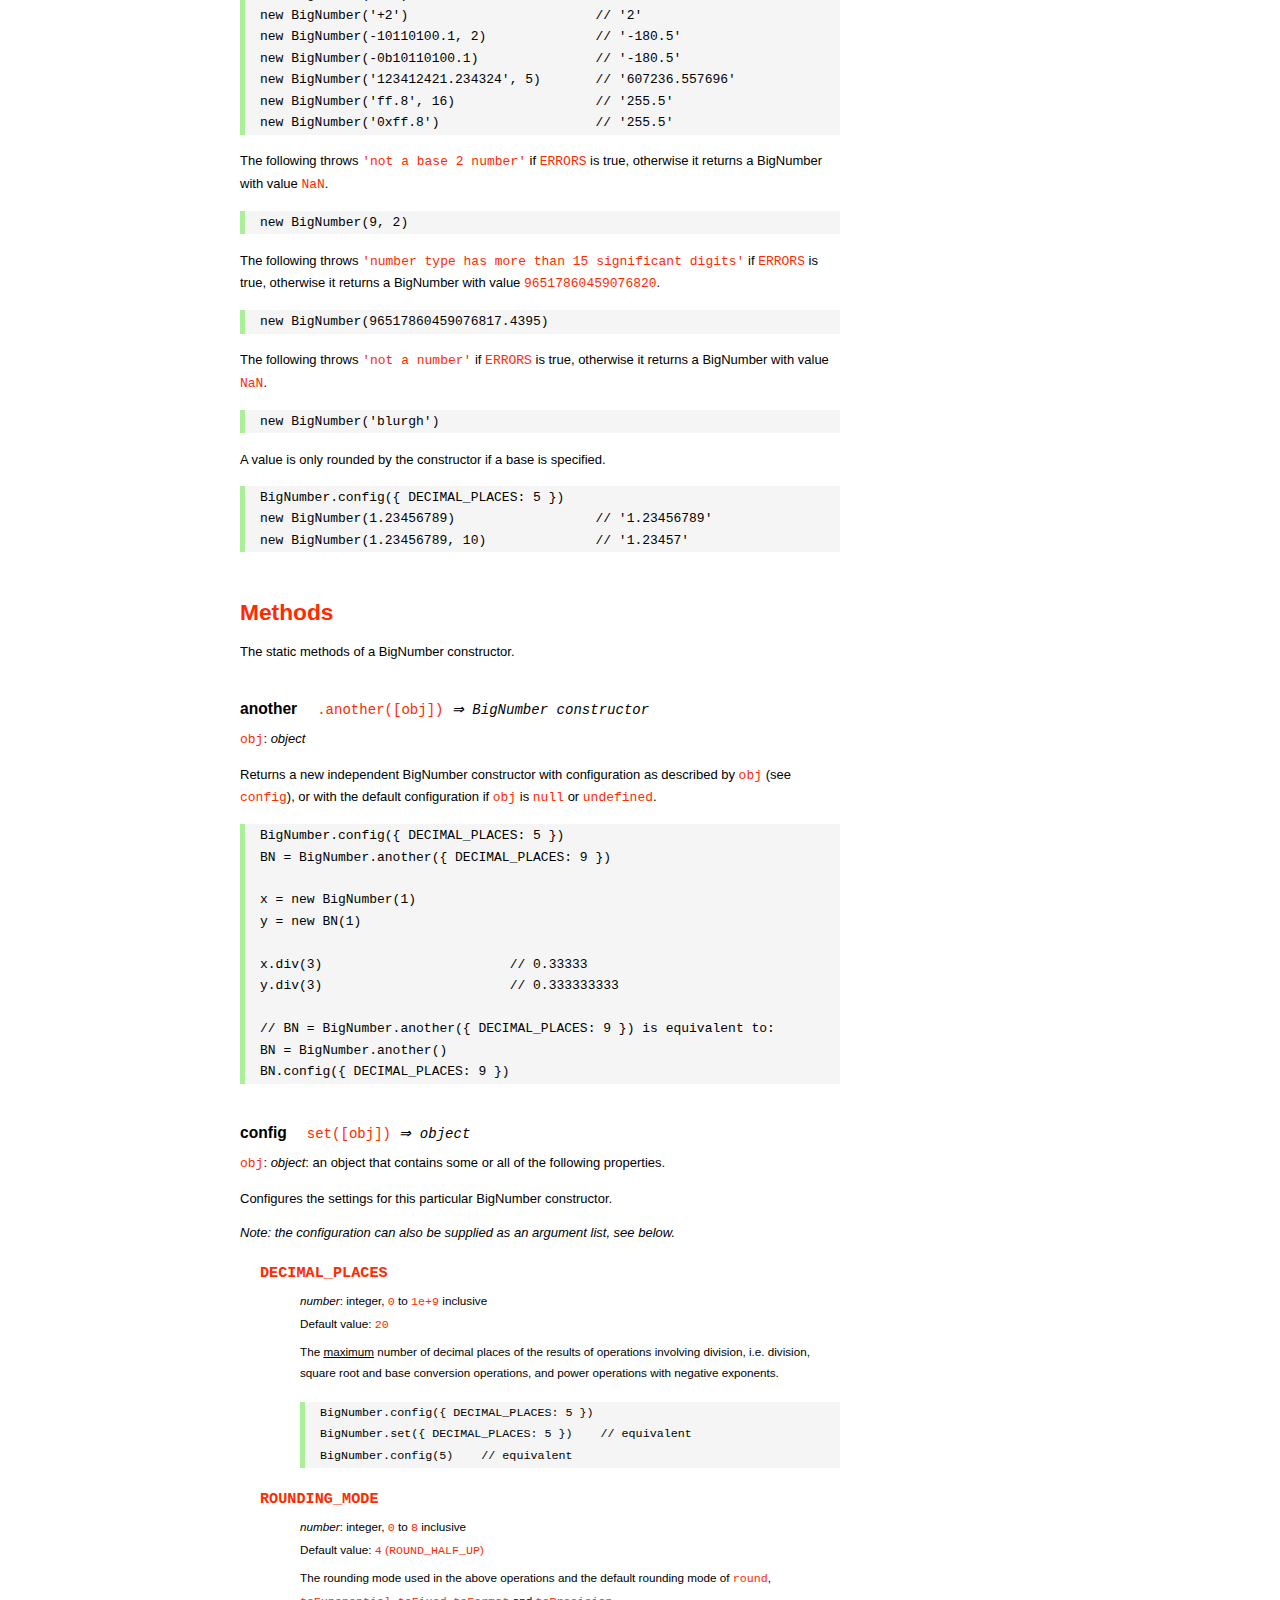
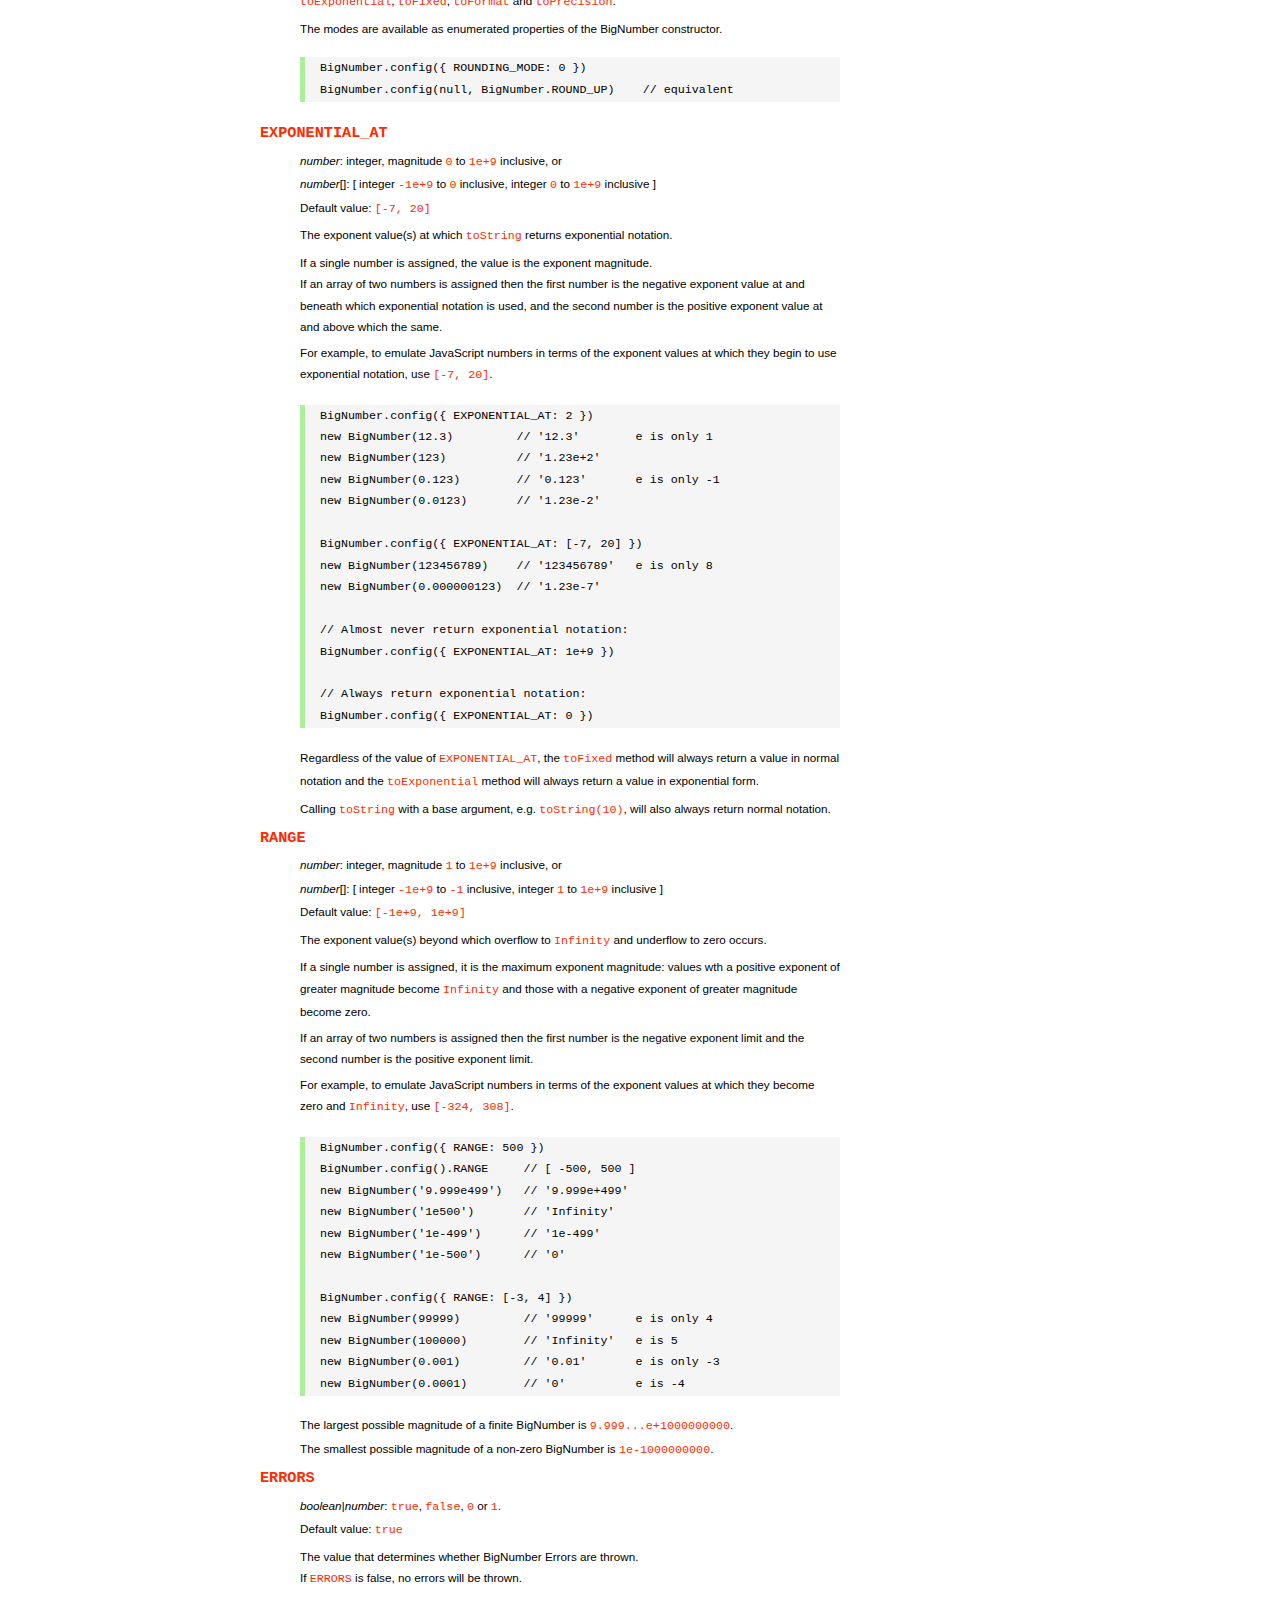
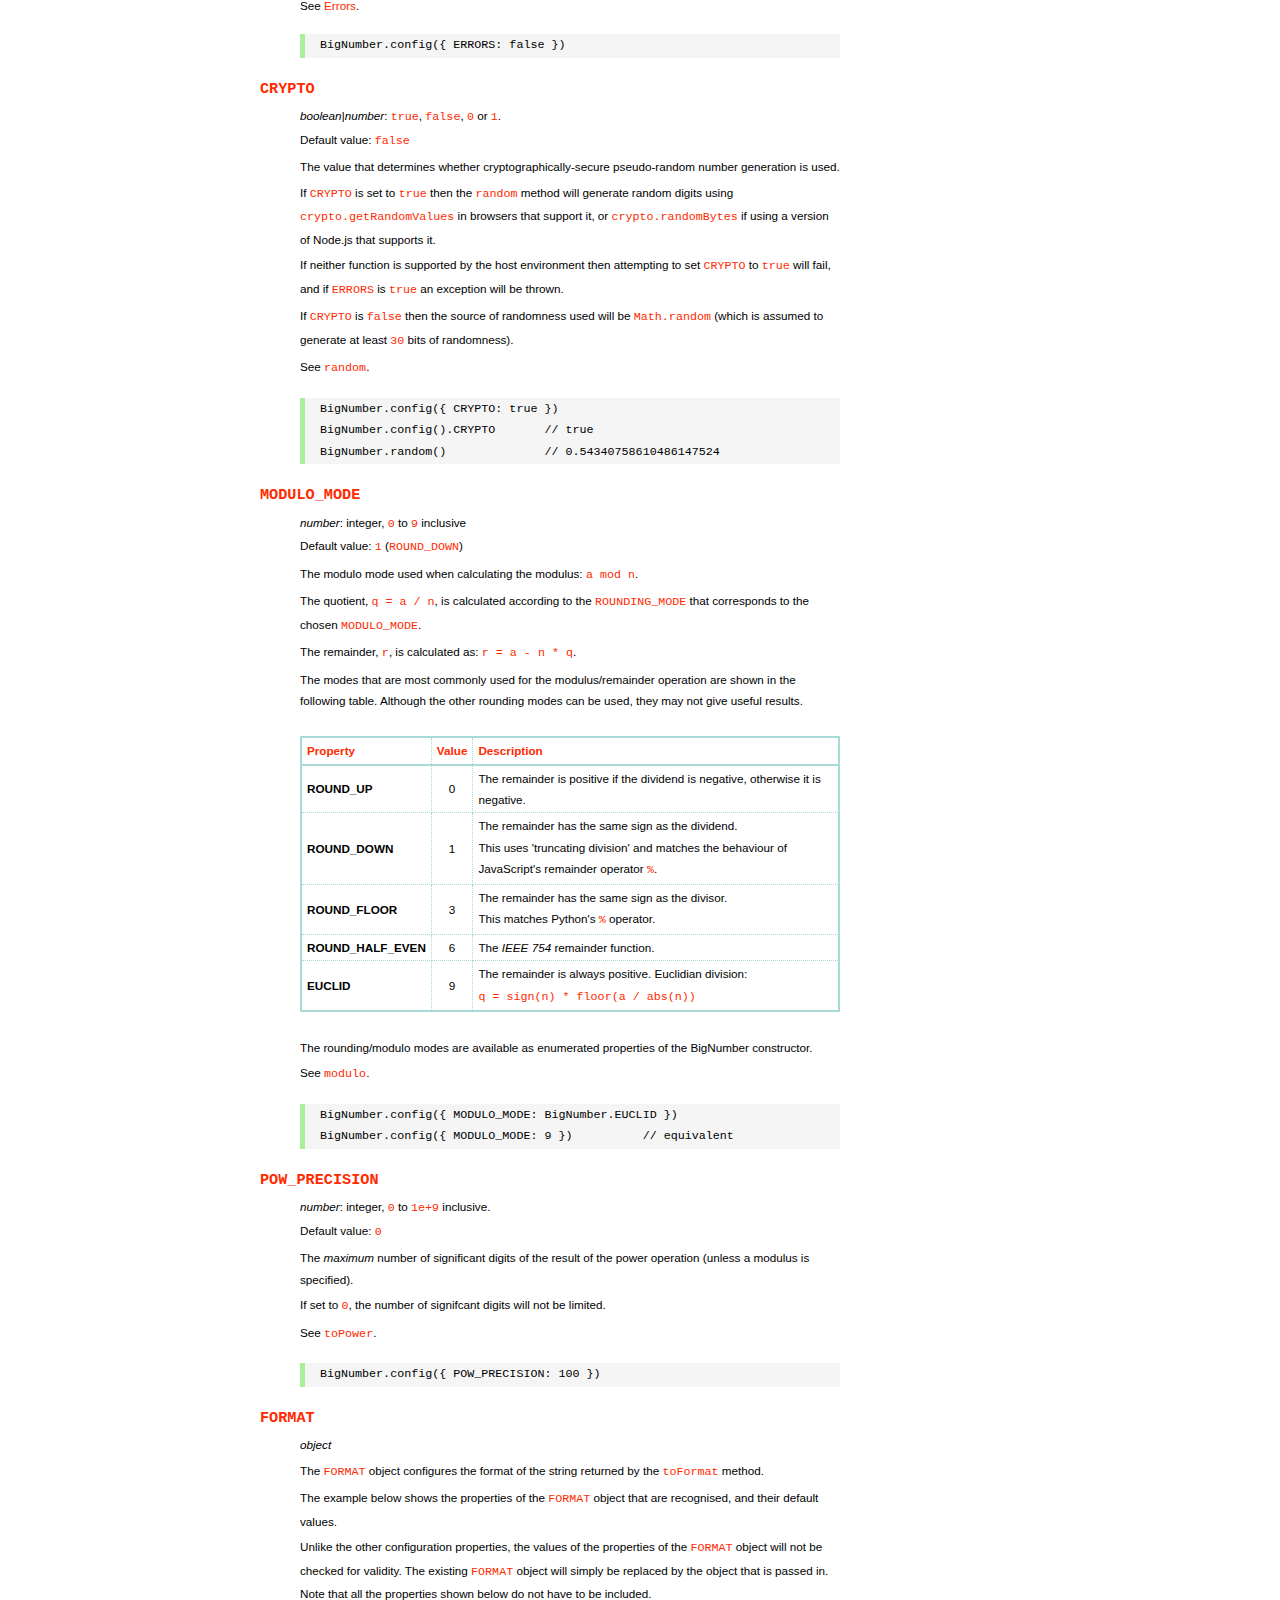
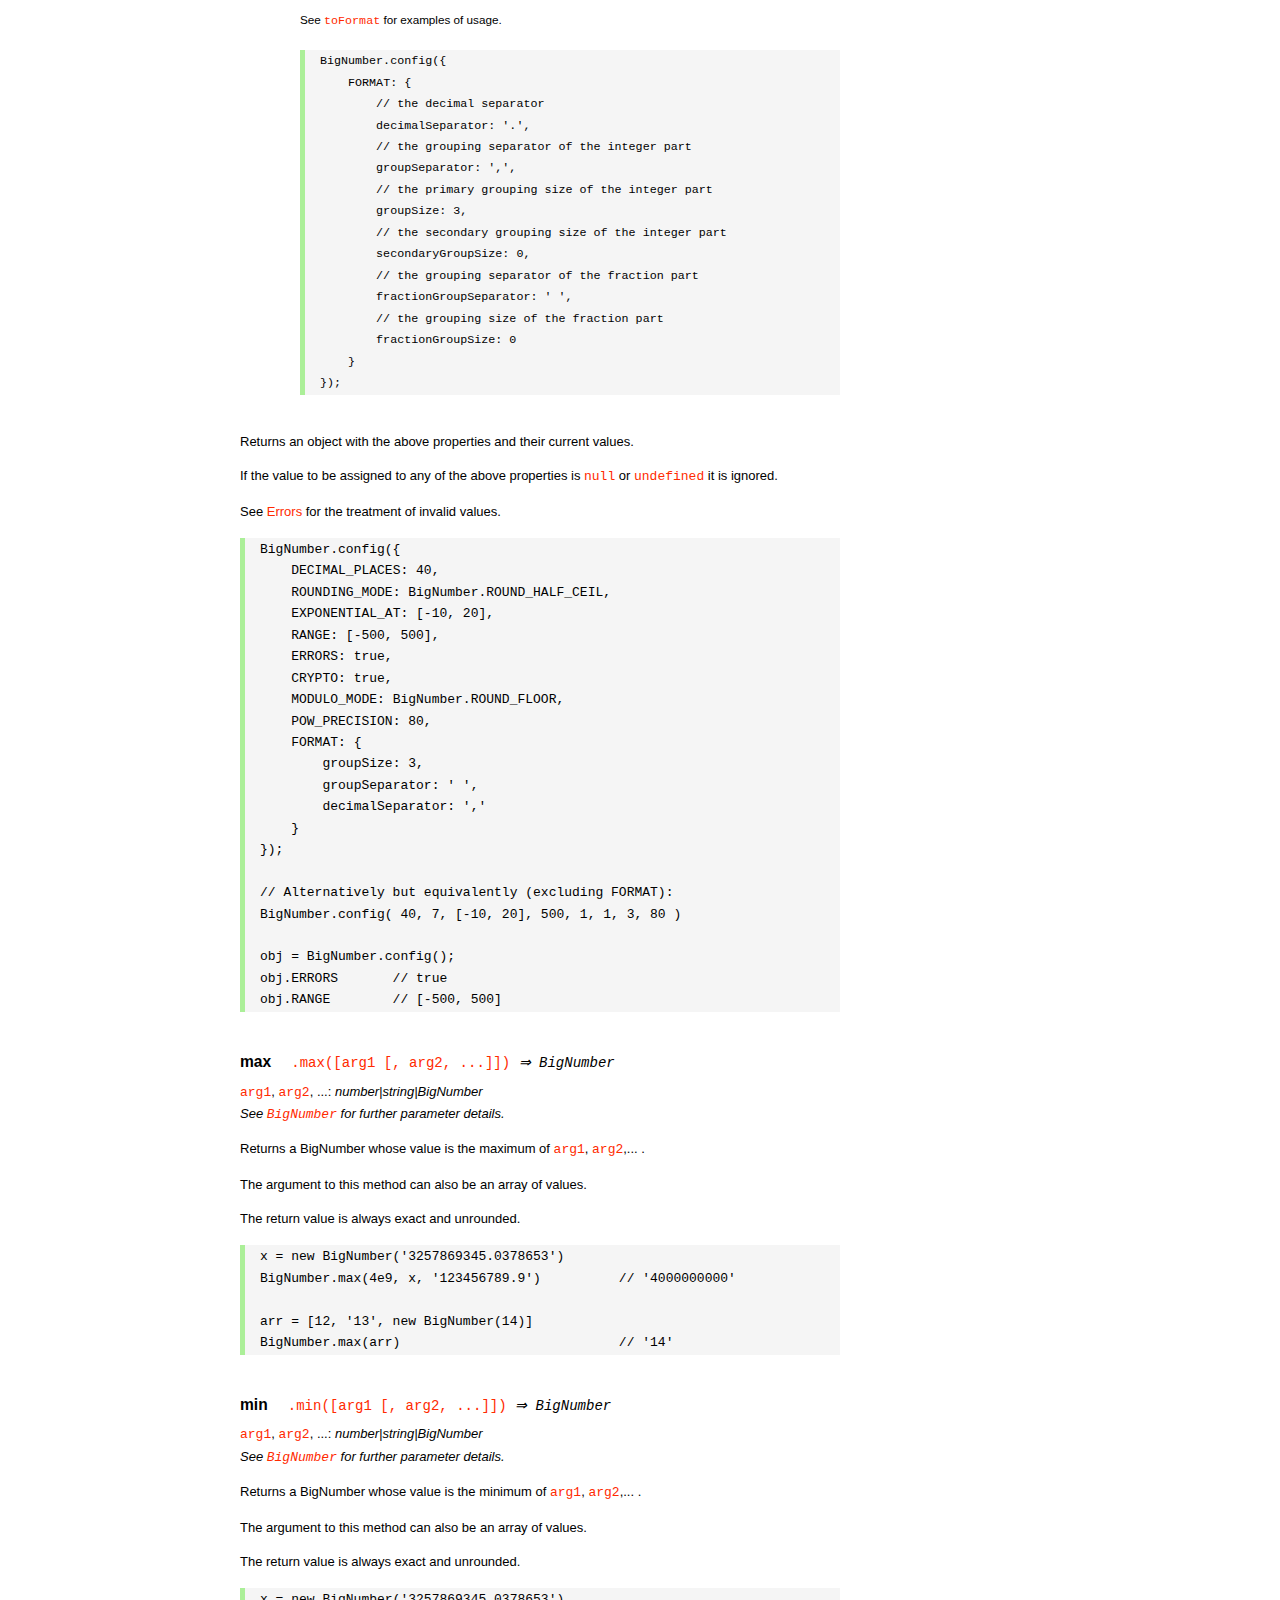
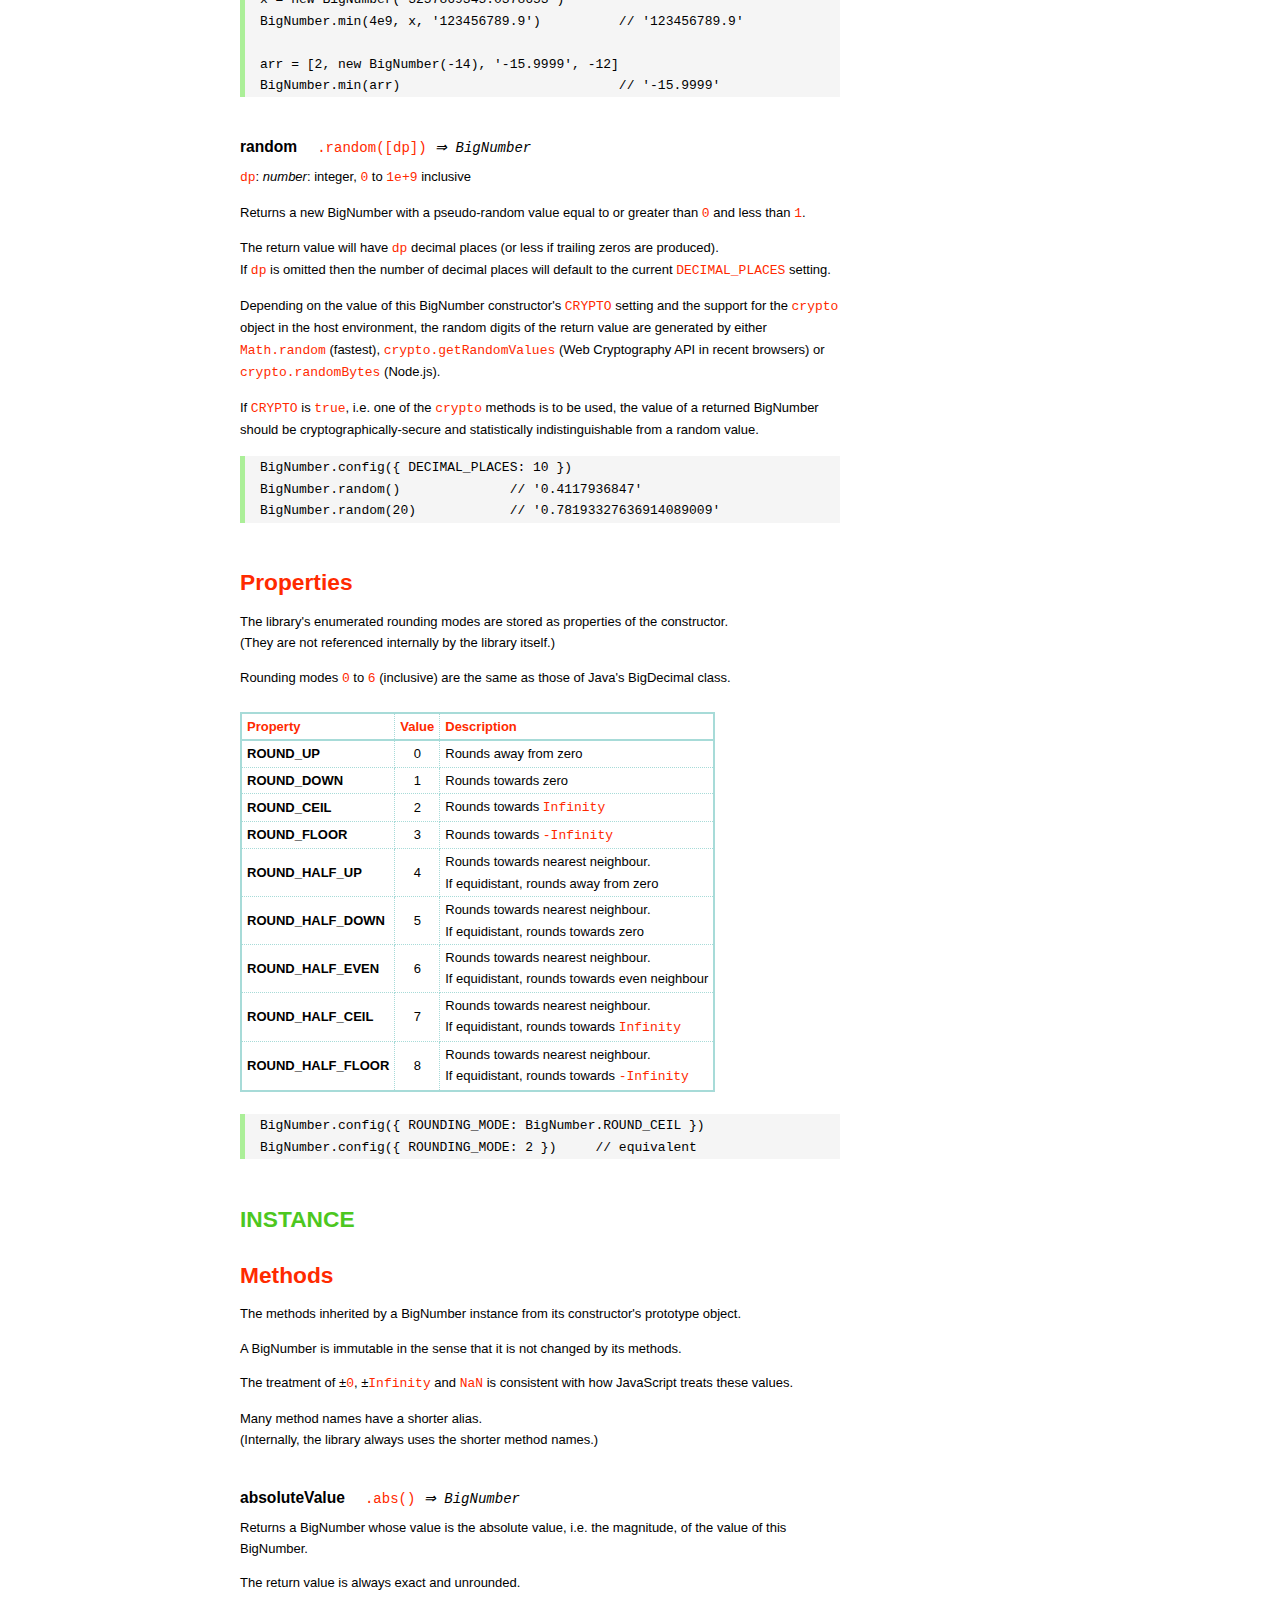
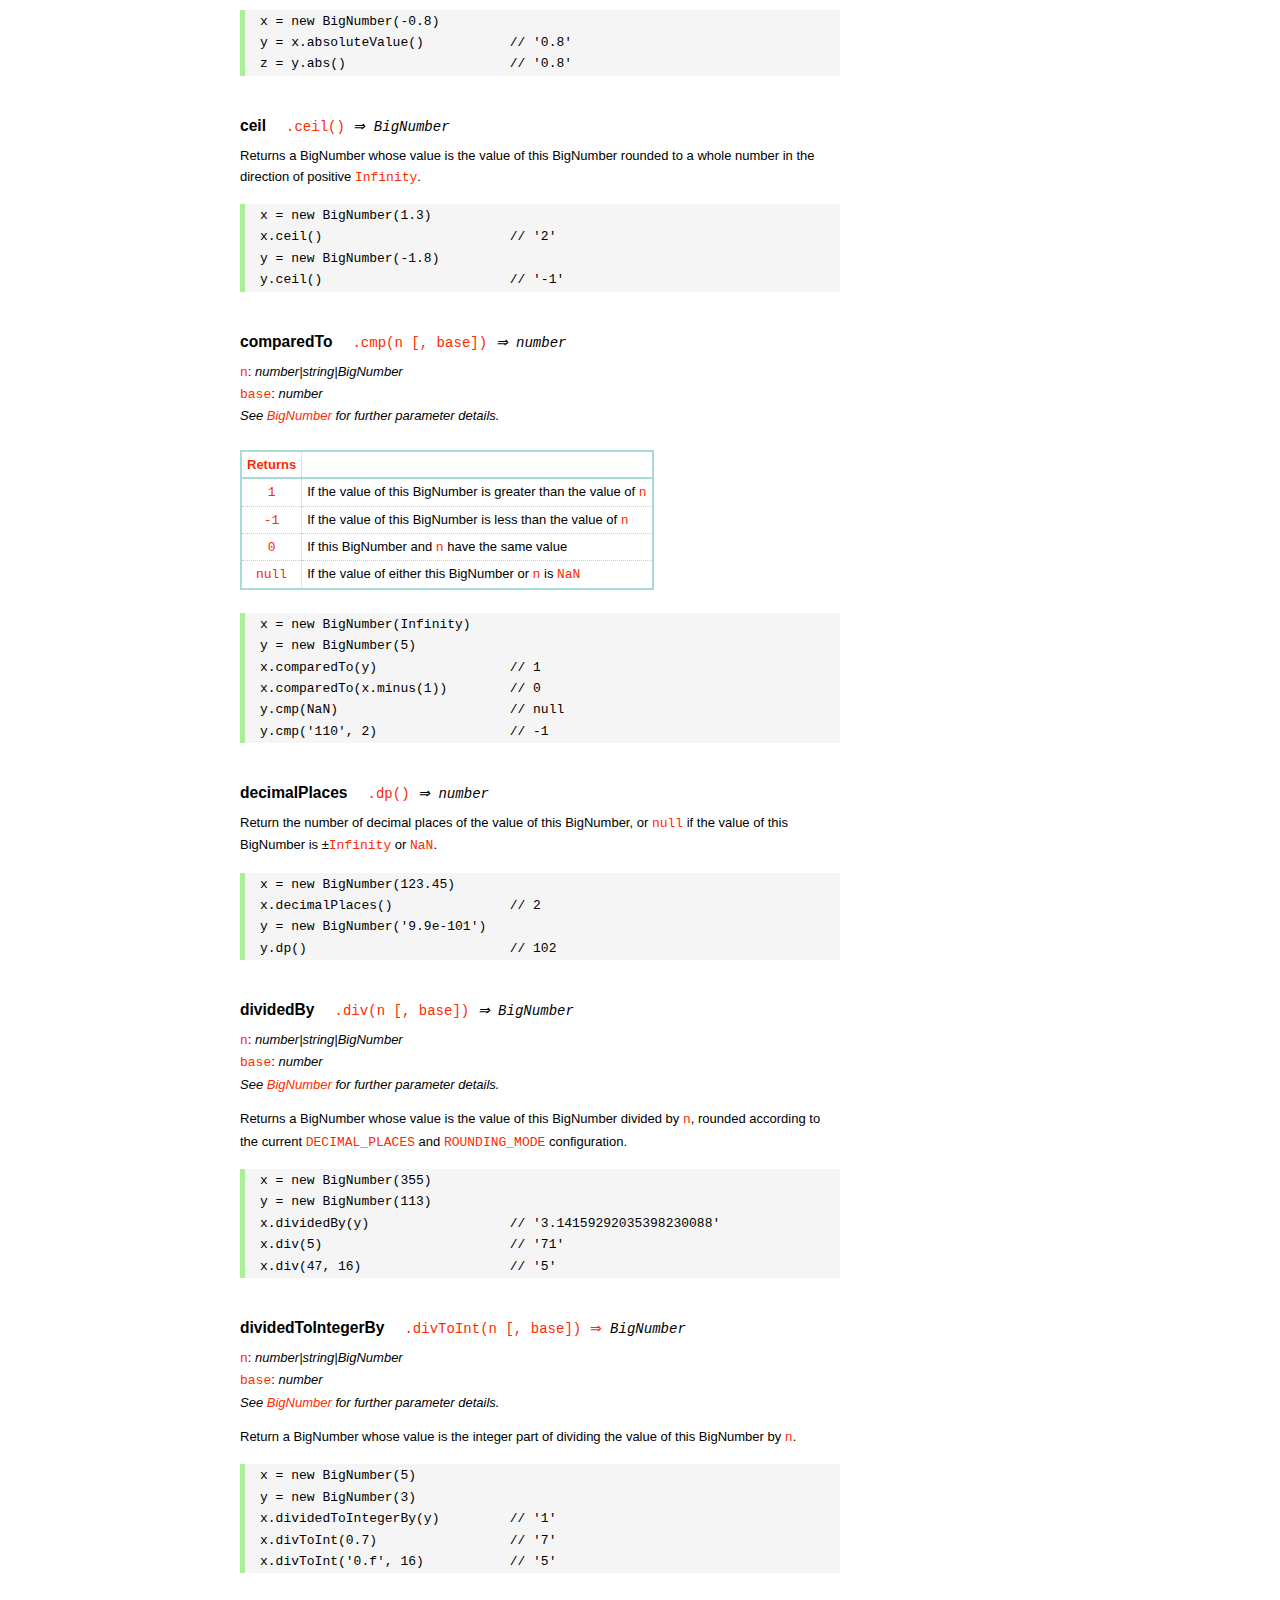
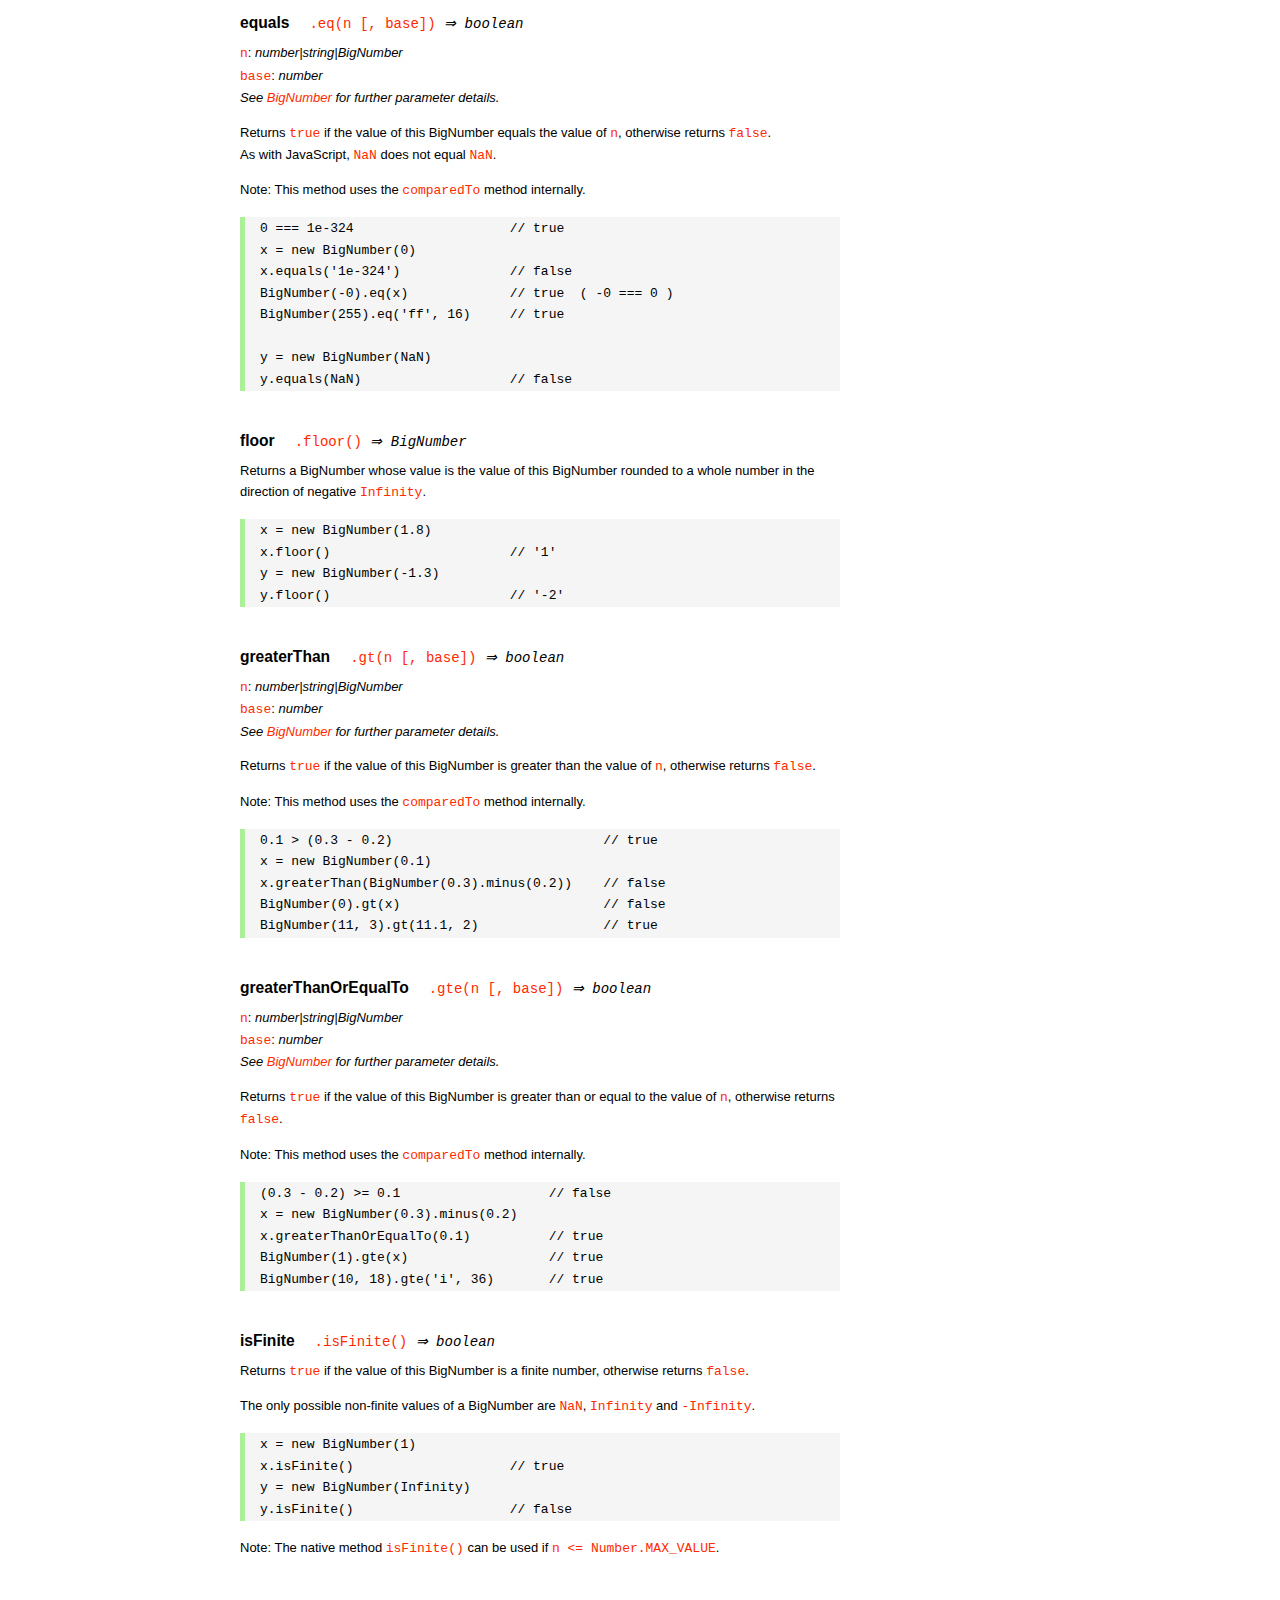
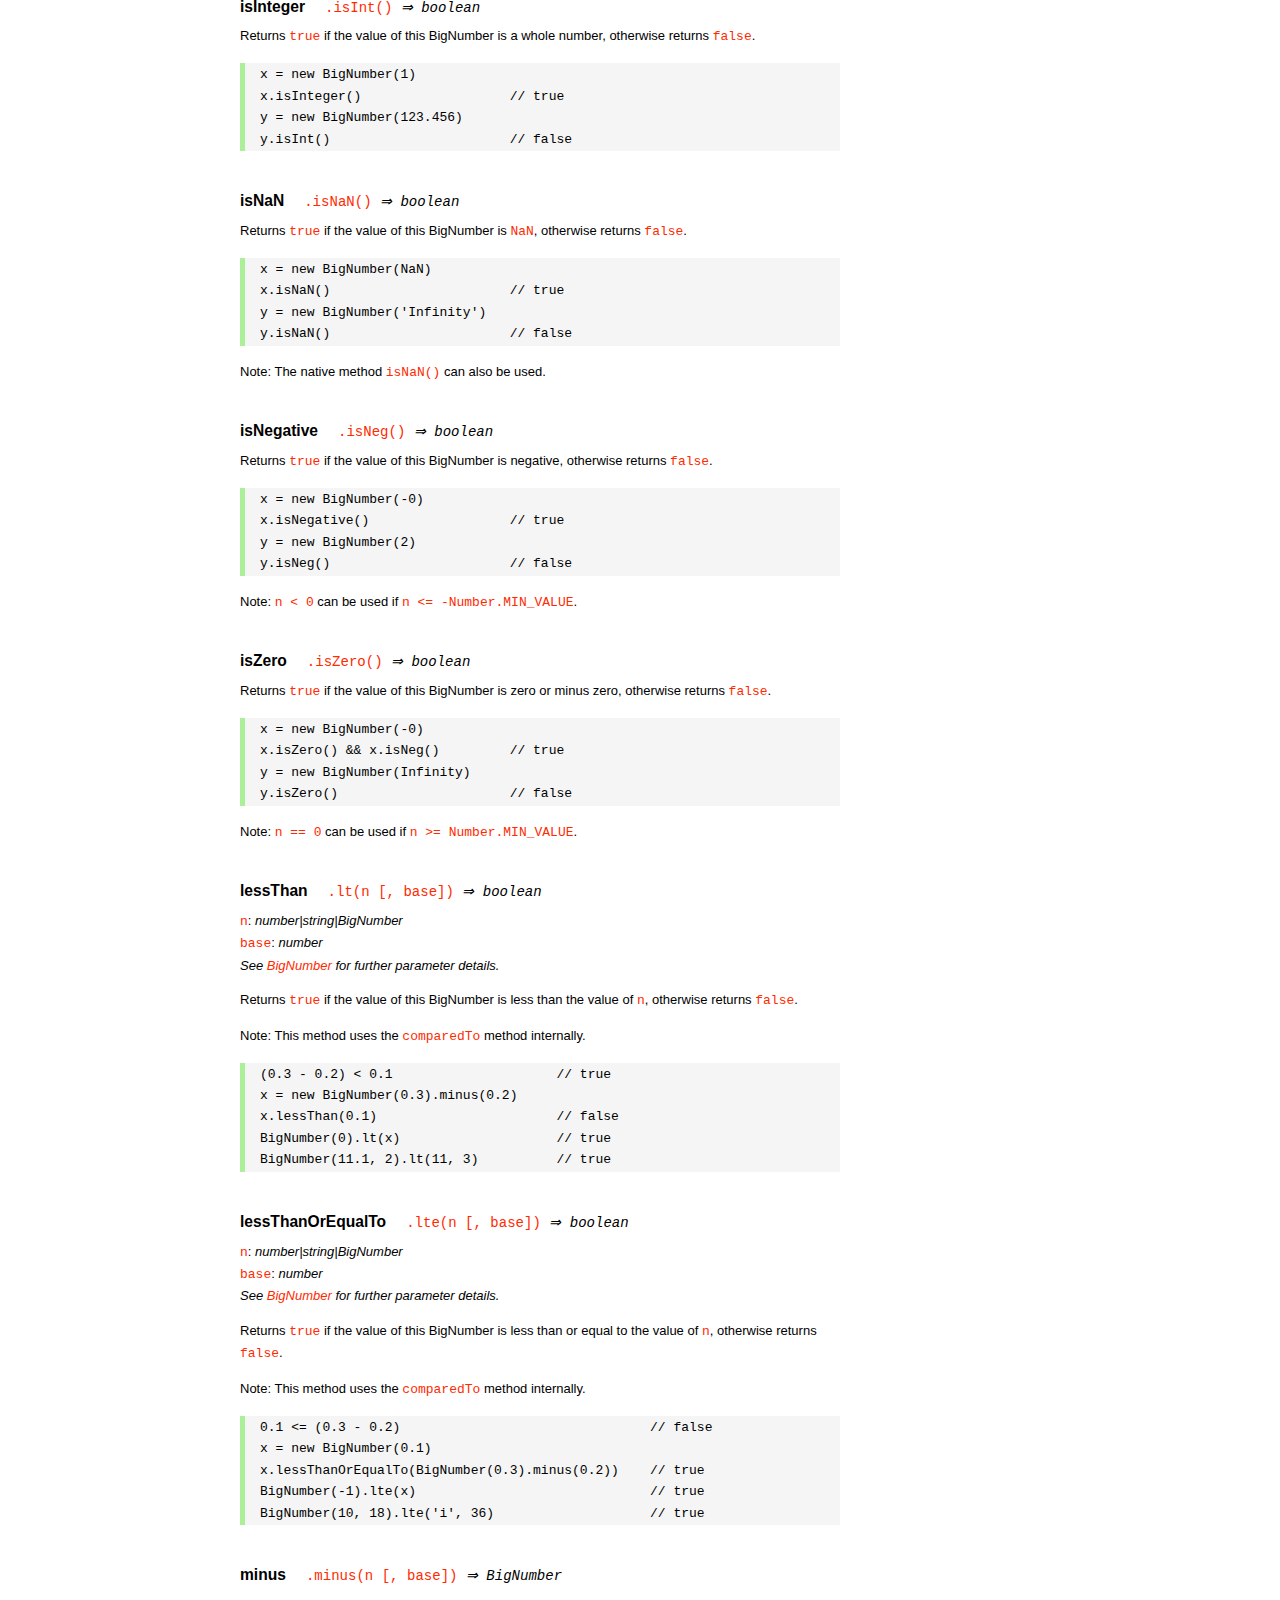
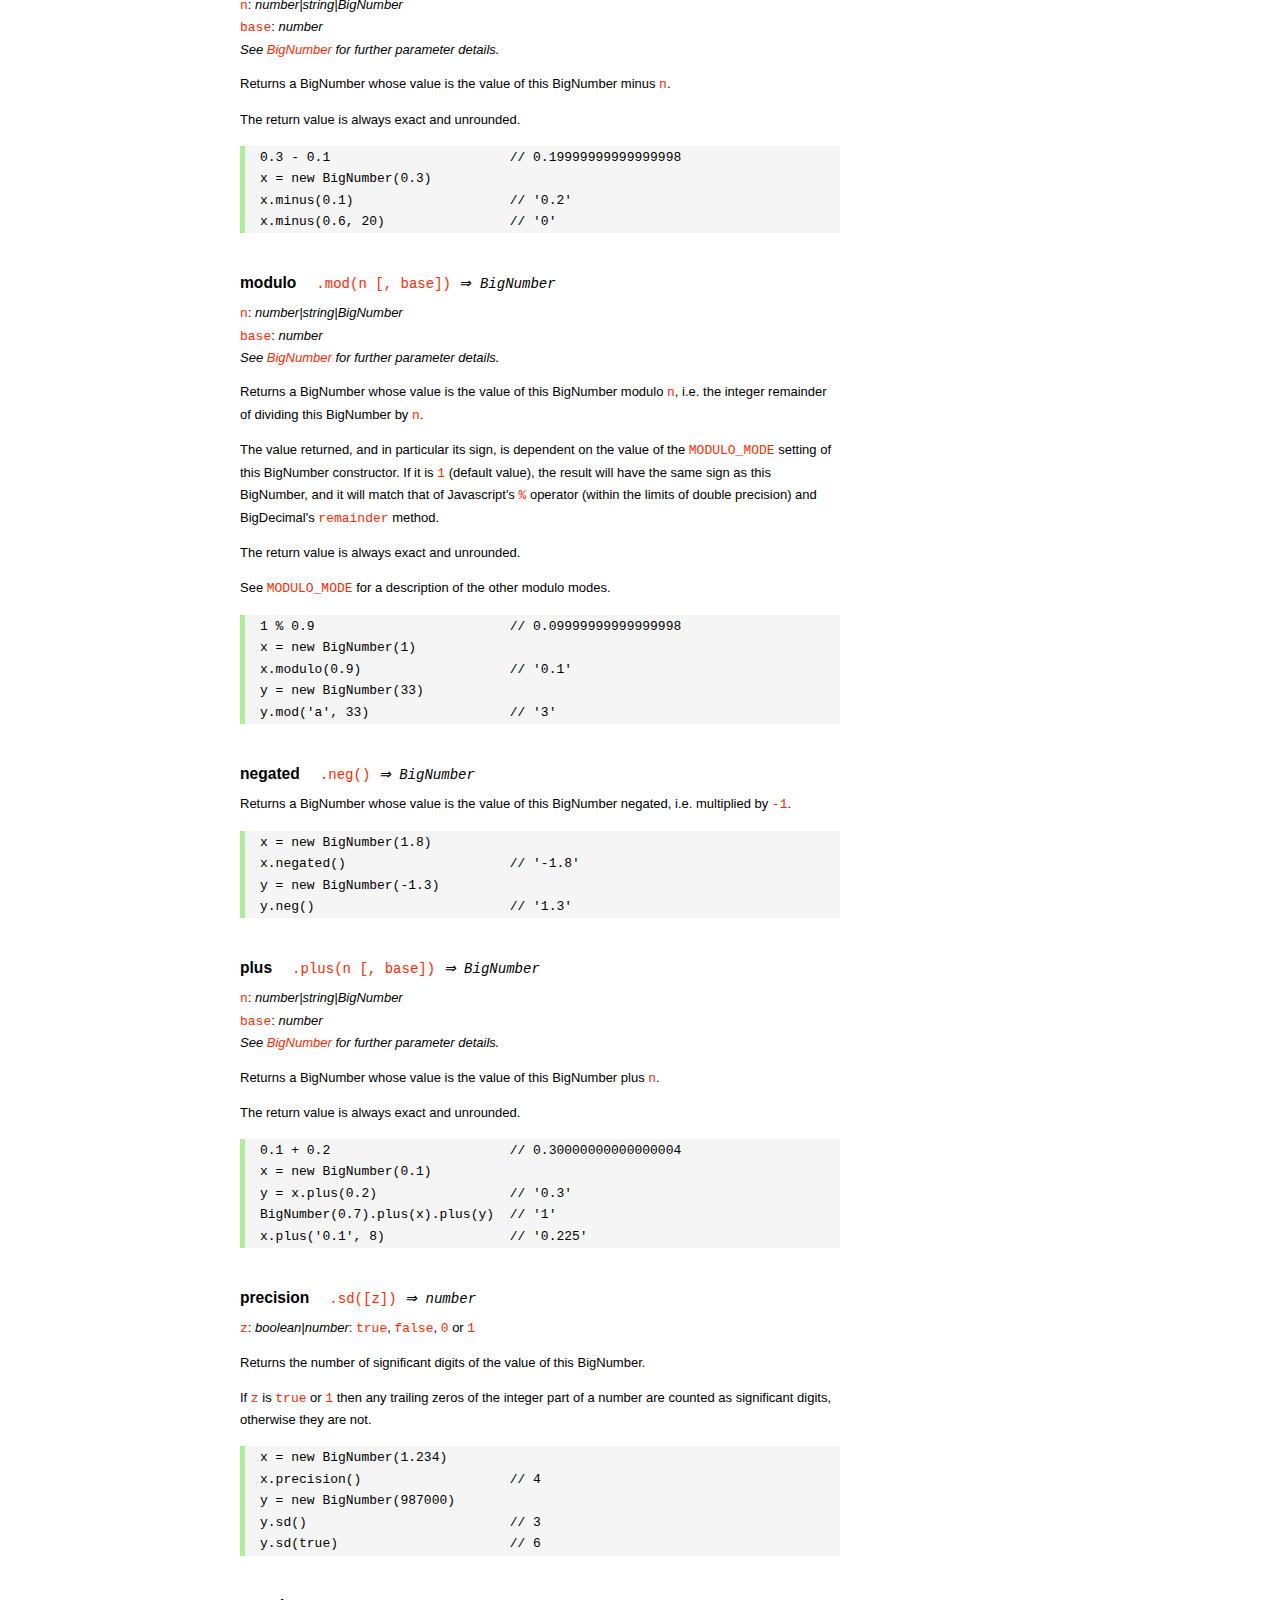
<file: Project/node_modules/mysql/node_modules/bignumber.js/doc/API.html>
<!DOCTYPE HTML>
<html>
<head>
<meta charset="utf-8">
<meta http-equiv="X-UA-Compatible" content="IE=edge">
<meta name="Author" content="M Mclaughlin">
<title>bignumber.js API</title>
<style>
html{font-size:100%}
body{background:#fff;font-family:"Helvetica Neue",Helvetica,Arial,sans-serif;font-size:13px;
  line-height:1.65em;min-height:100%;margin:0}
body,i{color:#000}
.nav{background:#fff;position:fixed;top:0;bottom:0;left:0;width:200px;overflow-y:auto;
  padding:15px 0 30px 15px}
div.container{width:600px;margin:50px 0 50px 240px}
p{margin:0 0 1em;width:600px}
pre,ul{margin:1em 0}
h1,h2,h3,h4,h5{margin:0;padding:1.5em 0 0}
h1,h2{padding:.75em 0}
h1{font:400 3em Verdana,sans-serif;color:#000;margin-bottom:1em}
h2{font-size:2.25em;color:#ff2a00}
h3{font-size:1.75em;color:#4dc71f}
h4{font-size:1.75em;color:#ff2a00;padding-bottom:.75em}
h5{font-size:1.2em;margin-bottom:.4em}
h6{font-size:1.1em;margin-bottom:0.8em;padding:0.5em 0}
dd{padding-top:.35em}
dt{padding-top:.5em}
b{font-weight:700}
dt b{font-size:1.3em}
a,a:visited{color:#ff2a00;text-decoration:none}
a:active,a:hover{outline:0;text-decoration:underline}
.nav a,.nav b,.nav a:visited{display:block;color:#ff2a00;font-weight:700; margin-top:15px}
.nav b{color:#4dc71f;margin-top:20px;cursor:default;width:auto}
ul{list-style-type:none;padding:0 0 0 20px}
.nav ul{line-height:14px;padding-left:0;margin:5px 0 0}
.nav ul a,.nav ul a:visited,span{display:inline;color:#000;font-family:Verdana,Geneva,sans-serif;
  font-size:11px;font-weight:400;margin:0}
.inset,ul.inset{margin-left:20px}
.inset{font-size:.9em}
.nav li{width:auto;margin:0 0 3px}
.alias{font-style:italic;margin-left:20px}
table{border-collapse:collapse;border-spacing:0;border:2px solid #a7dbd8;margin:1.75em 0;padding:0}
td,th{text-align:left;margin:0;padding:2px 5px;border:1px dotted #a7dbd8}
th{border-top:2px solid #a7dbd8;border-bottom:2px solid #a7dbd8;color:#ff2a00}
code,pre{font-family:Consolas, monaco, monospace;font-weight:400}
pre{background:#f5f5f5;white-space:pre-wrap;word-wrap:break-word;border-left:5px solid #abef98;
  padding:1px 0 1px 15px;margin:1.2em 0}
code,.nav-title{color:#ff2a00}
.end{margin-bottom:25px}
.centre{text-align:center}
.error-table{font-size:13px;width:100%}
#faq{margin:3em 0 0}
li span{float:right;margin-right:10px;color:#c0c0c0}
#js{font:inherit;color:#4dc71f}
</style>
</head>
<body>

  <div class="nav">

    <a class='nav-title' href="#">API</a>

    <b> CONSTRUCTOR </b>
    <ul>
      <li><a href="#bignumber">BigNumber</a></li>
    </ul>

    <a href="#methods">Methods</a>
    <ul>
      <li><a href="#another">another</a></li>
      <li><a href="#config" >config</a></li>
      <li>
        <ul class="inset">
          <li><a href="#decimal-places">DECIMAL_PLACES</a></li>
          <li><a href="#rounding-mode" >ROUNDING_MODE</a></li>
          <li><a href="#exponential-at">EXPONENTIAL_AT</a></li>
          <li><a href="#range"         >RANGE</a></li>
          <li><a href="#errors"        >ERRORS</a></li>
          <li><a href="#crypto"        >CRYPTO</a></li>
          <li><a href="#modulo-mode"   >MODULO_MODE</a></li>
          <li><a href="#pow-precision" >POW_PRECISION</a></li>
          <li><a href="#format"        >FORMAT</a></li>
        </ul>
      </li>
      <li><a href="#max"   >max</a></li>
      <li><a href="#min"   >min</a></li>
      <li><a href="#random">random</a></li>
    </ul>

    <a href="#constructor-properties">Properties</a>
    <ul>
      <li><a href="#round-up"        >ROUND_UP</a></li>
      <li><a href="#round-down"      >ROUND_DOWN</a></li>
      <li><a href="#round-ceil"      >ROUND_CEIL</a></li>
      <li><a href="#round-floor"     >ROUND_FLOOR</a></li>
      <li><a href="#round-half-up"   >ROUND_HALF_UP</a></li>
      <li><a href="#round-half-down" >ROUND_HALF_DOWN</a></li>
      <li><a href="#round-half-even" >ROUND_HALF_EVEN</a></li>
      <li><a href="#round-half-ceil" >ROUND_HALF_CEIL</a></li>
      <li><a href="#round-half-floor">ROUND_HALF_FLOOR</a></li>
    </ul>

    <b> INSTANCE </b>

    <a href="#prototype-methods">Methods</a>
    <ul>
      <li><a href="#abs"    >absoluteValue       </a><span>abs</span>     </li>
      <li><a href="#ceil"   >ceil                </a>                     </li>
      <li><a href="#cmp"    >comparedTo          </a><span>cmp</span>     </li>
      <li><a href="#dp"     >decimalPlaces       </a><span>dp</span>      </li>
      <li><a href="#div"    >dividedBy           </a><span>div</span>     </li>
      <li><a href="#divInt" >dividedToIntegerBy  </a><span>divToInt</span></li>
      <li><a href="#eq"     >equals              </a><span>eq</span>      </li>
      <li><a href="#floor"  >floor               </a>                     </li>
      <li><a href="#gt"     >greaterThan         </a><span>gt</span>      </li>
      <li><a href="#gte"    >greaterThanOrEqualTo</a><span>gte</span>     </li>
      <li><a href="#isF"    >isFinite            </a>                     </li>
      <li><a href="#isInt"  >isInteger           </a><span>isInt</span>   </li>
      <li><a href="#isNaN"  >isNaN               </a>                     </li>
      <li><a href="#isNeg"  >isNegative          </a><span>isNeg</span>   </li>
      <li><a href="#isZ"    >isZero              </a>                     </li>
      <li><a href="#lt"     >lessThan            </a><span>lt</span>      </li>
      <li><a href="#lte"    >lessThanOrEqualTo   </a><span>lte</span>     </li>
      <li><a href="#minus"  >minus               </a><span>sub</span>     </li>
      <li><a href="#mod"    >modulo              </a><span>mod</span>     </li>
      <li><a href="#neg"    >negated             </a><span>neg</span>     </li>
      <li><a href="#plus"   >plus                </a><span>add</span>     </li>
      <li><a href="#sd"     >precision           </a><span>sd</span>      </li>
      <li><a href="#round"  >round               </a>                     </li>
      <li><a href="#shift"  >shift               </a>                     </li>
      <li><a href="#sqrt"   >squareRoot          </a><span>sqrt</span>    </li>
      <li><a href="#times"  >times               </a><span>mul</span>     </li>
      <li><a href="#toD"    >toDigits            </a>                     </li>
      <li><a href="#toE"    >toExponential       </a>                     </li>
      <li><a href="#toFix"  >toFixed             </a>                     </li>
      <li><a href="#toFor"  >toFormat            </a>                     </li>
      <li><a href="#toFr"   >toFraction          </a>                     </li>
      <li><a href="#toJSON" >toJSON              </a>                     </li>
      <li><a href="#toN"    >toNumber            </a>                     </li>
      <li><a href="#pow"    >toPower             </a><span>pow</span>     </li>
      <li><a href="#toP"    >toPrecision         </a>                     </li>
      <li><a href="#toS"    >toString            </a>                     </li>
      <li><a href="#trunc"  >truncated           </a><span>trunc</span>   </li>
      <li><a href="#valueOf">valueOf             </a>                     </li>
    </ul>

    <a href="#instance-properties">Properties</a>
    <ul>
      <li><a href="#coefficient">c: coefficient</a></li>
      <li><a href="#exponent"   >e: exponent</a></li>
      <li><a href="#sign"       >s: sign</a></li>
      <li><a href="#isbig"      >isBigNumber</a></li>
    </ul>

    <a href="#zero-nan-infinity">Zero, NaN &amp; Infinity</a>
    <a href="#Errors">Errors</a>
    <a class='end' href="#faq">FAQ</a>

  </div>

  <div class="container">

    <h1>bignumber<span id='js'>.js</span></h1>

    <p>A JavaScript library for arbitrary-precision arithmetic.</p>
    <p><a href="https://github.com/MikeMcl/bignumber.js">Hosted on GitHub</a>. </p>

    <h2>API</h2>

    <p>
      See the <a href='https://github.com/MikeMcl/bignumber.js'>README</a> on GitHub for a
      quick-start introduction.
    </p>
    <p>
      In all examples below, <code>var</code> and semicolons are not shown, and if a commented-out
      value is in quotes it means <code>toString</code> has been called on the preceding expression.
    </p>


    <h3>CONSTRUCTOR</h3>

    <h5 id="bignumber">
      BigNumber<code class='inset'>BigNumber(value [, base]) <i>&rArr; BigNumber</i></code>
    </h5>
    <dl>
      <dt><code>value</code></dt>
      <dd>
        <i>number|string|BigNumber</i>: see <a href='#range'>RANGE</a> for
        range.
      </dd>
      <dd>
        A numeric value.
      </dd>
      <dd>
        Legitimate values include &plusmn;<code>0</code>, &plusmn;<code>Infinity</code> and
        <code>NaN</code>.
      </dd>
      <dd>
        Values of type <em>number</em> with more than <code>15</code> significant digits are
        considered invalid (if <a href='#errors'><code>ERRORS</code></a> is true) as calling
        <code><a href='#toS'>toString</a></code> or <code><a href='#valueOf'>valueOf</a></code> on
        such numbers may not result in the intended value.
        <pre>console.log( 823456789123456.3 );    // 823456789123456.2</pre>
      </dd>
      <dd>
        There is no limit to the number of digits of a value of type <em>string</em> (other than
        that of JavaScript's maximum array size).
      </dd>
      <dd>
        Decimal string values may be in exponential, as well as normal (fixed-point) notation.
        Non-decimal values must be in normal notation.
      </dd>
      <dd>
        String values in hexadecimal literal form, e.g. <code>'0xff'</code>, are valid, as are
        string values with the octal and binary prefixs <code>'0o'</code> and <code>'0b'</code>.
        String values in octal literal form without the prefix will be interpreted as
        decimals, e.g. <code>'011'</code> is interpreted as 11, not 9.
      </dd>
      <dd>Values in any base may have fraction digits.</dd>
      <dd>
        For bases from <code>10</code> to <code>36</code>, lower and/or upper case letters can be
        used to represent values from <code>10</code> to <code>35</code>.
      </dd>
      <dd>
        For bases above 36, <code>a-z</code> represents values from <code>10</code> to
        <code>35</code>, <code>A-Z</code> from <code>36</code> to <code>61</code>, and
        <code>$</code> and <code>_</code> represent <code>62</code> and <code>63</code> respectively
        <i>(this can be changed by editing the <code>ALPHABET</code> variable near the top of the
        source file)</i>.
      </dd>
    </dl>
    <dl>
      <dt><code>base</code></dt>
      <dd>
        <i>number</i>: integer, <code>2</code> to <code>64</code> inclusive
      </dd>
      <dd>The base of <code>value</code>.</dd>
      <dd>
        If <code>base</code> is omitted, or is <code>null</code> or <code>undefined</code>, base
        <code>10</code> is assumed.
      </dd>
    </dl>
    <br />
    <p>Returns a new instance of a BigNumber object.</p>
    <p>
      If a base is specified, the value is rounded according to
      the current <a href='#decimal-places'><code>DECIMAL_PLACES</code></a> and
      <a href='#rounding-mode'><code>ROUNDING_MODE</code></a> configuration.
    </p>
    <p>
      See <a href='#Errors'>Errors</a> for the treatment of an invalid <code>value</code> or
      <code>base</code>.
    </p>
    <pre>
x = new BigNumber(9)                       // '9'
y = new BigNumber(x)                       // '9'

// 'new' is optional if ERRORS is false
BigNumber(435.345)                         // '435.345'

new BigNumber('5032485723458348569331745.33434346346912144534543')
new BigNumber('4.321e+4')                  // '43210'
new BigNumber('-735.0918e-430')            // '-7.350918e-428'
new BigNumber(Infinity)                    // 'Infinity'
new BigNumber(NaN)                         // 'NaN'
new BigNumber('.5')                        // '0.5'
new BigNumber('+2')                        // '2'
new BigNumber(-10110100.1, 2)              // '-180.5'
new BigNumber(-0b10110100.1)               // '-180.5'
new BigNumber('123412421.234324', 5)       // '607236.557696'
new BigNumber('ff.8', 16)                  // '255.5'
new BigNumber('0xff.8')                    // '255.5'</pre>
    <p>
      The following throws <code>'not a base 2 number'</code> if
      <a href='#errors'><code>ERRORS</code></a> is true, otherwise it returns a BigNumber with value
      <code>NaN</code>.
    </p>
    <pre>new BigNumber(9, 2)</pre>
    <p>
      The following throws <code>'number type has more than 15 significant digits'</code> if
      <a href='#errors'><code>ERRORS</code></a> is true, otherwise it returns a BigNumber with value
      <code>96517860459076820</code>.
    </p>
    <pre>new BigNumber(96517860459076817.4395)</pre>
    <p>
      The following throws <code>'not a number'</code> if <a href='#errors'><code>ERRORS</code></a>
      is true, otherwise it returns a BigNumber with value <code>NaN</code>.
    </p>
    <pre>new BigNumber('blurgh')</pre>
    <p>
      A value is only rounded by the constructor if a base is specified.
    </p>
    <pre>BigNumber.config({ DECIMAL_PLACES: 5 })
new BigNumber(1.23456789)                  // '1.23456789'
new BigNumber(1.23456789, 10)              // '1.23457'</pre>



    <h4 id="methods">Methods</h4>
     <p>The static methods of a BigNumber constructor.</p>




    <h5 id="another">
       another<code class='inset'>.another([obj]) <i>&rArr; BigNumber constructor</i></code>
    </h5>
    <p><code>obj</code>: <i>object</i></p>
    <p>
      Returns a new independent BigNumber constructor with configuration as described by
      <code>obj</code> (see <a href='#config'><code>config</code></a>), or with the default
      configuration if <code>obj</code> is <code>null</code> or <code>undefined</code>.
    </p>
    <pre>BigNumber.config({ DECIMAL_PLACES: 5 })
BN = BigNumber.another({ DECIMAL_PLACES: 9 })

x = new BigNumber(1)
y = new BN(1)

x.div(3)                        // 0.33333
y.div(3)                        // 0.333333333

// BN = BigNumber.another({ DECIMAL_PLACES: 9 }) is equivalent to:
BN = BigNumber.another()
BN.config({ DECIMAL_PLACES: 9 })</pre>



    <h5 id="config">config<code class='inset'>set([obj]) <i>&rArr; object</i></code></h5>
    <p>
      <code>obj</code>: <i>object</i>: an object that contains some or all of the following
      properties.
    </p>
    <p>Configures the settings for this particular BigNumber constructor.</p>
    <p><i>Note: the configuration can also be supplied as an argument list, see below.</i></p>
    <dl class='inset'>
      <dt id="decimal-places"><code><b>DECIMAL_PLACES</b></code></dt>
      <dd>
        <i>number</i>: integer, <code>0</code> to <code>1e+9</code> inclusive<br />
        Default value: <code>20</code>
      </dd>
      <dd>
        The <u>maximum</u> number of decimal places of the results of operations involving
        division, i.e. division, square root and base conversion operations, and power
        operations with negative exponents.<br />
      </dd>
      <dd>
      <pre>BigNumber.config({ DECIMAL_PLACES: 5 })
BigNumber.set({ DECIMAL_PLACES: 5 })    // equivalent
BigNumber.config(5)    // equivalent</pre>
      </dd>



      <dt id="rounding-mode"><code><b>ROUNDING_MODE</b></code></dt>
      <dd>
        <i>number</i>: integer, <code>0</code> to <code>8</code> inclusive<br />
        Default value: <code>4</code> <a href="#round-half-up">(<code>ROUND_HALF_UP</code>)</a>
      </dd>
      <dd>
        The rounding mode used in the above operations and the default rounding mode of
        <a href='#round'><code>round</code></a>,
        <a href='#toE'><code>toExponential</code></a>,
        <a href='#toFix'><code>toFixed</code></a>,
        <a href='#toFor'><code>toFormat</code></a> and
        <a href='#toP'><code>toPrecision</code></a>.
      </dd>
      <dd>The modes are available as enumerated properties of the BigNumber constructor.</dd>
       <dd>
      <pre>BigNumber.config({ ROUNDING_MODE: 0 })
BigNumber.config(null, BigNumber.ROUND_UP)    // equivalent</pre>
        </dd>



      <dt id="exponential-at"><code><b>EXPONENTIAL_AT</b></code></dt>
      <dd>
        <i>number</i>: integer, magnitude <code>0</code> to <code>1e+9</code> inclusive, or
        <br />
        <i>number</i>[]: [ integer <code>-1e+9</code> to <code>0</code> inclusive, integer
        <code>0</code> to <code>1e+9</code> inclusive ]<br />
        Default value: <code>[-7, 20]</code>
      </dd>
      <dd>
        The exponent value(s) at which <code>toString</code> returns exponential notation.
      </dd>
      <dd>
        If a single number is assigned, the value is the exponent magnitude.<br />
        If an array of two numbers is assigned then the first number is the negative exponent
        value at and beneath which exponential notation is used, and the second number is the
        positive exponent value at and above which the same.
      </dd>
      <dd>
        For example, to emulate JavaScript numbers in terms of the exponent values at which they
        begin to use exponential notation, use <code>[-7, 20]</code>.
      </dd>
      <dd>
      <pre>BigNumber.config({ EXPONENTIAL_AT: 2 })
new BigNumber(12.3)         // '12.3'        e is only 1
new BigNumber(123)          // '1.23e+2'
new BigNumber(0.123)        // '0.123'       e is only -1
new BigNumber(0.0123)       // '1.23e-2'

BigNumber.config({ EXPONENTIAL_AT: [-7, 20] })
new BigNumber(123456789)    // '123456789'   e is only 8
new BigNumber(0.000000123)  // '1.23e-7'

// Almost never return exponential notation:
BigNumber.config({ EXPONENTIAL_AT: 1e+9 })

// Always return exponential notation:
BigNumber.config({ EXPONENTIAL_AT: 0 })</pre>
      </dd>
      <dd>
        Regardless of the value of <code>EXPONENTIAL_AT</code>, the <code>toFixed</code> method
        will always return a value in normal notation and the <code>toExponential</code> method
        will always return a value in exponential form.
      </dd>
      <dd>
        Calling <code>toString</code> with a base argument, e.g. <code>toString(10)</code>, will
        also always return normal notation.
      </dd>



      <dt id="range"><code><b>RANGE</b></code></dt>
      <dd>
        <i>number</i>: integer, magnitude <code>1</code> to <code>1e+9</code> inclusive, or
        <br />
        <i>number</i>[]: [ integer <code>-1e+9</code> to <code>-1</code> inclusive, integer
        <code>1</code> to <code>1e+9</code> inclusive ]<br />
        Default value: <code>[-1e+9, 1e+9]</code>
      </dd>
      <dd>
        The exponent value(s) beyond which overflow to <code>Infinity</code> and underflow to
        zero occurs.
      </dd>
      <dd>
        If a single number is assigned, it is the maximum exponent magnitude: values wth a
        positive exponent of greater magnitude become <code>Infinity</code> and those with a
        negative exponent of greater magnitude become zero.
      <dd>
        If an array of two numbers is assigned then the first number is the negative exponent
        limit and the second number is the positive exponent limit.
      </dd>
      <dd>
        For example, to emulate JavaScript numbers in terms of the exponent values at which they
        become zero and <code>Infinity</code>, use <code>[-324, 308]</code>.
      </dd>
      <dd>
      <pre>BigNumber.config({ RANGE: 500 })
BigNumber.config().RANGE     // [ -500, 500 ]
new BigNumber('9.999e499')   // '9.999e+499'
new BigNumber('1e500')       // 'Infinity'
new BigNumber('1e-499')      // '1e-499'
new BigNumber('1e-500')      // '0'

BigNumber.config({ RANGE: [-3, 4] })
new BigNumber(99999)         // '99999'      e is only 4
new BigNumber(100000)        // 'Infinity'   e is 5
new BigNumber(0.001)         // '0.01'       e is only -3
new BigNumber(0.0001)        // '0'          e is -4</pre>
      </dd>
      <dd>
        The largest possible magnitude of a finite BigNumber is
        <code>9.999...e+1000000000</code>.<br />
        The smallest possible magnitude of a non-zero BigNumber is <code>1e-1000000000</code>.
      </dd>



      <dt id="errors"><code><b>ERRORS</b></code></dt>
      <dd>
        <i>boolean|number</i>: <code>true</code>, <code>false</code>, <code>0</code> or
        <code>1</code>.<br />
        Default value: <code>true</code>
      </dd>
      <dd>
        The value that determines whether BigNumber Errors are thrown.<br />
        If <code>ERRORS</code> is false, no errors will be thrown.
      </dd>
      <dd>See <a href='#Errors'>Errors</a>.</dd>
      <dd><pre>BigNumber.config({ ERRORS: false })</pre></dd>



      <dt id="crypto"><code><b>CRYPTO</b></code></dt>
      <dd>
        <i>boolean|number</i>: <code>true</code>, <code>false</code>, <code>0</code> or
        <code>1</code>.<br />
        Default value: <code>false</code>
      </dd>
      <dd>
        The value that determines whether cryptographically-secure pseudo-random number
        generation is used.
      </dd>
      <dd>
        If <code>CRYPTO</code> is set to <code>true</code> then the
        <a href='#random'><code>random</code></a> method will generate random digits using
        <code>crypto.getRandomValues</code> in browsers that support it, or
        <code>crypto.randomBytes</code> if using a version of Node.js that supports it.
      </dd>
      <dd>
        If neither function is supported by the host environment then attempting to set
        <code>CRYPTO</code> to <code>true</code> will fail, and if <code>ERRORS</code>
        is <code>true</code> an exception will be thrown.
      </dd>
      <dd>
        If <code>CRYPTO</code> is <code>false</code> then the source of randomness used will be
        <code>Math.random</code> (which is assumed to generate at least <code>30</code> bits of
        randomness).
      </dd>
      <dd>See <a href='#random'><code>random</code></a>.</dd>
      <dd>
      <pre>BigNumber.config({ CRYPTO: true })
BigNumber.config().CRYPTO       // true
BigNumber.random()              // 0.54340758610486147524</pre>
      </dd>



      <dt id="modulo-mode"><code><b>MODULO_MODE</b></code></dt>
      <dd>
        <i>number</i>: integer, <code>0</code> to <code>9</code> inclusive<br />
        Default value: <code>1</code> (<a href="#round-down"><code>ROUND_DOWN</code></a>)
      </dd>
      <dd>The modulo mode used when calculating the modulus: <code>a mod n</code>.</dd>
      <dd>
        The quotient, <code>q = a / n</code>, is calculated according to the
        <a href='#rounding-mode'><code>ROUNDING_MODE</code></a> that corresponds to the chosen
        <code>MODULO_MODE</code>.
      </dd>
      <dd>The remainder, <code>r</code>, is calculated as: <code>r = a - n * q</code>.</dd>
      <dd>
        The modes that are most commonly used for the modulus/remainder operation are shown in
        the following table. Although the other rounding modes can be used, they may not give
        useful results.
      </dd>
      <dd>
        <table>
          <tr><th>Property</th><th>Value</th><th>Description</th></tr>
          <tr>
            <td><b>ROUND_UP</b></td><td class='centre'>0</td>
            <td>
              The remainder is positive if the dividend is negative, otherwise it is negative.
            </td>
          </tr>
          <tr>
            <td><b>ROUND_DOWN</b></td><td class='centre'>1</td>
            <td>
              The remainder has the same sign as the dividend.<br />
              This uses 'truncating division' and matches the behaviour of JavaScript's
              remainder operator <code>%</code>.
            </td>
          </tr>
          <tr>
            <td><b>ROUND_FLOOR</b></td><td class='centre'>3</td>
            <td>
              The remainder has the same sign as the divisor.<br />
              This matches Python's <code>%</code> operator.
            </td>
          </tr>
          <tr>
            <td><b>ROUND_HALF_EVEN</b></td><td class='centre'>6</td>
            <td>The <i>IEEE 754</i> remainder function.</td>
          </tr>
           <tr>
             <td><b>EUCLID</b></td><td class='centre'>9</td>
             <td>
               The remainder is always positive. Euclidian division: <br />
               <code>q = sign(n) * floor(a / abs(n))</code>
             </td>
           </tr>
        </table>
      </dd>
      <dd>
        The rounding/modulo modes are available as enumerated properties of the BigNumber
        constructor.
      </dd>
      <dd>See <a href='#mod'><code>modulo</code></a>.</dd>
      <dd>
        <pre>BigNumber.config({ MODULO_MODE: BigNumber.EUCLID })
BigNumber.config({ MODULO_MODE: 9 })          // equivalent</pre>
      </dd>



      <dt id="pow-precision"><code><b>POW_PRECISION</b></code></dt>
      <dd>
        <i>number</i>: integer, <code>0</code> to <code>1e+9</code> inclusive.<br />
        Default value: <code>0</code>
      </dd>
      <dd>
        The <i>maximum</i> number of significant digits of the result of the power operation
        (unless a modulus is specified).
      </dd>
      <dd>If set to <code>0</code>, the number of signifcant digits will not be limited.</dd>
      <dd>See <a href='#pow'><code>toPower</code></a>.</dd>
      <dd><pre>BigNumber.config({ POW_PRECISION: 100 })</pre></dd>



      <dt id="format"><code><b>FORMAT</b></code></dt>
      <dd><i>object</i></dd>
      <dd>
        The <code>FORMAT</code> object configures the format of the string returned by the
        <a href='#toFor'><code>toFormat</code></a> method.
      </dd>
      <dd>
        The example below shows the properties of the <code>FORMAT</code> object that are
        recognised, and their default values.
      </dd>
      <dd>
         Unlike the other configuration properties, the values of the properties of the
         <code>FORMAT</code> object will not be checked for validity. The existing
         <code>FORMAT</code> object will simply be replaced by the object that is passed in.
         Note that all the properties shown below do not have to be included.
      </dd>
      <dd>See <a href='#toFor'><code>toFormat</code></a> for examples of usage.</dd>
      <dd>
      <pre>
BigNumber.config({
    FORMAT: {
        // the decimal separator
        decimalSeparator: '.',
        // the grouping separator of the integer part
        groupSeparator: ',',
        // the primary grouping size of the integer part
        groupSize: 3,
        // the secondary grouping size of the integer part
        secondaryGroupSize: 0,
        // the grouping separator of the fraction part
        fractionGroupSeparator: ' ',
        // the grouping size of the fraction part
        fractionGroupSize: 0
    }
});</pre>
      </dd>
    </dl>
    <br />
    <p>Returns an object with the above properties and their current values.</p>
    <p>
      If the value to be assigned to any of the above properties is <code>null</code> or
      <code>undefined</code> it is ignored.
    </p>
    <p>See <a href='#Errors'>Errors</a> for the treatment of invalid values.</p>
    <pre>
BigNumber.config({
    DECIMAL_PLACES: 40,
    ROUNDING_MODE: BigNumber.ROUND_HALF_CEIL,
    EXPONENTIAL_AT: [-10, 20],
    RANGE: [-500, 500],
    ERRORS: true,
    CRYPTO: true,
    MODULO_MODE: BigNumber.ROUND_FLOOR,
    POW_PRECISION: 80,
    FORMAT: {
        groupSize: 3,
        groupSeparator: ' ',
        decimalSeparator: ','
    }
});

// Alternatively but equivalently (excluding FORMAT):
BigNumber.config( 40, 7, [-10, 20], 500, 1, 1, 3, 80 )

obj = BigNumber.config();
obj.ERRORS       // true
obj.RANGE        // [-500, 500]</pre>



    <h5 id="max">
      max<code class='inset'>.max([arg1 [, arg2, ...]]) <i>&rArr; BigNumber</i></code>
    </h5>
    <p>
      <code>arg1</code>, <code>arg2</code>, ...: <i>number|string|BigNumber</i><br />
      <i>See <code><a href="#bignumber">BigNumber</a></code> for further parameter details.</i>
    </p>
    <p>
      Returns a BigNumber whose value is the maximum of <code>arg1</code>,
      <code>arg2</code>,... .
    </p>
    <p>The argument to this method can also be an array of values.</p>
    <p>The return value is always exact and unrounded.</p>
    <pre>x = new BigNumber('3257869345.0378653')
BigNumber.max(4e9, x, '123456789.9')          // '4000000000'

arr = [12, '13', new BigNumber(14)]
BigNumber.max(arr)                            // '14'</pre>



    <h5 id="min">
      min<code class='inset'>.min([arg1 [, arg2, ...]]) <i>&rArr; BigNumber</i></code>
    </h5>
    <p>
      <code>arg1</code>, <code>arg2</code>, ...: <i>number|string|BigNumber</i><br />
      <i>See <code><a href="#bignumber">BigNumber</a></code> for further parameter details.</i>
    </p>
    <p>
      Returns a BigNumber whose value is the minimum of <code>arg1</code>,
      <code>arg2</code>,... .
    </p>
    <p>The argument to this method can also be an array of values.</p>
    <p>The return value is always exact and unrounded.</p>
    <pre>x = new BigNumber('3257869345.0378653')
BigNumber.min(4e9, x, '123456789.9')          // '123456789.9'

arr = [2, new BigNumber(-14), '-15.9999', -12]
BigNumber.min(arr)                            // '-15.9999'</pre>



    <h5 id="random">
      random<code class='inset'>.random([dp]) <i>&rArr; BigNumber</i></code>
    </h5>
    <p><code>dp</code>: <i>number</i>: integer, <code>0</code> to <code>1e+9</code> inclusive</p>
    <p>
      Returns a new BigNumber with a pseudo-random value equal to or greater than <code>0</code> and
      less than <code>1</code>.
    </p>
    <p>
      The return value will have <code>dp</code> decimal places (or less if trailing zeros are
      produced).<br />
      If <code>dp</code> is omitted then the number of decimal places will default to the current
      <a href='#decimal-places'><code>DECIMAL_PLACES</code></a> setting.
    </p>
    <p>
      Depending on the value of this BigNumber constructor's
      <a href='#crypto'><code>CRYPTO</code></a> setting and the support for the
      <code>crypto</code> object in the host environment, the random digits of the return value are
      generated by either <code>Math.random</code> (fastest), <code>crypto.getRandomValues</code>
      (Web Cryptography API in recent browsers) or <code>crypto.randomBytes</code> (Node.js).
    </p>
    <p>
      If <a href='#crypto'><code>CRYPTO</code></a> is <code>true</code>, i.e. one of the
      <code>crypto</code> methods is to be used, the value of a returned BigNumber should be
      cryptographically-secure and statistically indistinguishable from a random value.
    </p>
    <pre>BigNumber.config({ DECIMAL_PLACES: 10 })
BigNumber.random()              // '0.4117936847'
BigNumber.random(20)            // '0.78193327636914089009'</pre>



    <h4 id="constructor-properties">Properties</h4>
    <p>
      The library's enumerated rounding modes are stored as properties of the constructor.<br />
      (They are not referenced internally by the library itself.)
    </p>
    <p>
      Rounding modes <code>0</code> to <code>6</code> (inclusive) are the same as those of Java's
      BigDecimal class.
    </p>
    <table>
      <tr>
        <th>Property</th>
        <th>Value</th>
        <th>Description</th>
      </tr>
      <tr>
        <td id="round-up"><b>ROUND_UP</b></td>
        <td class='centre'>0</td>
        <td>Rounds away from zero</td>
      </tr>
      <tr>
        <td id="round-down"><b>ROUND_DOWN</b></td>
        <td class='centre'>1</td>
        <td>Rounds towards zero</td>
      </tr>
      <tr>
        <td id="round-ceil"><b>ROUND_CEIL</b></td>
        <td class='centre'>2</td>
        <td>Rounds towards <code>Infinity</code></td>
      </tr>
      <tr>
        <td id="round-floor"><b>ROUND_FLOOR</b></td>
        <td class='centre'>3</td>
        <td>Rounds towards <code>-Infinity</code></td>
      </tr>
      <tr>
        <td id="round-half-up"><b>ROUND_HALF_UP</b></td>
        <td class='centre'>4</td>
        <td>
          Rounds towards nearest neighbour.<br />
          If equidistant, rounds away from zero
        </td>
      </tr>
      <tr>
        <td id="round-half-down"><b>ROUND_HALF_DOWN</b></td>
        <td class='centre'>5</td>
        <td>
          Rounds towards nearest neighbour.<br />
          If equidistant, rounds towards zero
        </td>
      </tr>
      <tr>
        <td id="round-half-even"><b>ROUND_HALF_EVEN</b></td>
        <td class='centre'>6</td>
        <td>
          Rounds towards nearest neighbour.<br />
          If equidistant, rounds towards even neighbour
        </td>
      </tr>
      <tr>
        <td id="round-half-ceil"><b>ROUND_HALF_CEIL</b></td>
        <td class='centre'>7</td>
        <td>
          Rounds towards nearest neighbour.<br />
          If equidistant, rounds towards <code>Infinity</code>
        </td>
      </tr>
      <tr>
        <td id="round-half-floor"><b>ROUND_HALF_FLOOR</b></td>
        <td class='centre'>8</td>
        <td>
          Rounds towards nearest neighbour.<br />
          If equidistant, rounds towards <code>-Infinity</code>
        </td>
      </tr>
    </table>
    <pre>
BigNumber.config({ ROUNDING_MODE: BigNumber.ROUND_CEIL })
BigNumber.config({ ROUNDING_MODE: 2 })     // equivalent</pre>


    <h3>INSTANCE</h3>

    <h4 id="prototype-methods">Methods</h4>
    <p>The methods inherited by a BigNumber instance from its constructor's prototype object.</p>
    <p>A BigNumber is immutable in the sense that it is not changed by its methods. </p>
    <p>
      The treatment of &plusmn;<code>0</code>, &plusmn;<code>Infinity</code> and <code>NaN</code> is
      consistent with how JavaScript treats these values.
    </p>
    <p>
      Many method names have a shorter alias.<br />
      (Internally, the library always uses the shorter method names.)
    </p>



    <h5 id="abs">absoluteValue<code class='inset'>.abs() <i>&rArr; BigNumber</i></code></h5>
    <p>
      Returns a BigNumber whose value is the absolute value, i.e. the magnitude, of the value of
      this BigNumber.
    </p>
    <p>The return value is always exact and unrounded.</p>
    <pre>
x = new BigNumber(-0.8)
y = x.absoluteValue()           // '0.8'
z = y.abs()                     // '0.8'</pre>



    <h5 id="ceil">ceil<code class='inset'>.ceil() <i>&rArr; BigNumber</i></code></h5>
    <p>
      Returns a BigNumber whose value is the value of this BigNumber rounded to
      a whole number in the direction of positive <code>Infinity</code>.
    </p>
    <pre>
x = new BigNumber(1.3)
x.ceil()                        // '2'
y = new BigNumber(-1.8)
y.ceil()                        // '-1'</pre>



    <h5 id="cmp">comparedTo<code class='inset'>.cmp(n [, base]) <i>&rArr; number</i></code></h5>
    <p>
      <code>n</code>: <i>number|string|BigNumber</i><br />
      <code>base</code>: <i>number</i><br />
      <i>See <a href="#bignumber">BigNumber</a> for further parameter details.</i>
    </p>
    <table>
      <tr><th>Returns</th><th>&nbsp;</th></tr>
      <tr>
        <td class='centre'><code>1</code></td>
        <td>If the value of this BigNumber is greater than the value of <code>n</code></td>
      </tr>
      <tr>
        <td class='centre'><code>-1</code></td>
        <td>If the value of this BigNumber is less than the value of <code>n</code></td>
      </tr>
      <tr>
        <td class='centre'><code>0</code></td>
        <td>If this BigNumber and <code>n</code> have the same value</td>
      </tr>
       <tr>
        <td class='centre'><code>null</code></td>
        <td>If the value of either this BigNumber or <code>n</code> is <code>NaN</code></td>
      </tr>
    </table>
    <pre>
x = new BigNumber(Infinity)
y = new BigNumber(5)
x.comparedTo(y)                 // 1
x.comparedTo(x.minus(1))        // 0
y.cmp(NaN)                      // null
y.cmp('110', 2)                 // -1</pre>



    <h5 id="dp">decimalPlaces<code class='inset'>.dp() <i>&rArr; number</i></code></h5>
    <p>
      Return the number of decimal places of the value of this BigNumber, or <code>null</code> if
      the value of this BigNumber is &plusmn;<code>Infinity</code> or <code>NaN</code>.
    </p>
    <pre>
x = new BigNumber(123.45)
x.decimalPlaces()               // 2
y = new BigNumber('9.9e-101')
y.dp()                          // 102</pre>



    <h5 id="div">dividedBy<code class='inset'>.div(n [, base]) <i>&rArr; BigNumber</i></code>
    </h5>
    <p>
      <code>n</code>: <i>number|string|BigNumber</i><br />
      <code>base</code>: <i>number</i><br />
      <i>See <a href="#bignumber">BigNumber</a> for further parameter details.</i>
    </p>
    <p>
      Returns a BigNumber whose value is the value of this BigNumber divided by
      <code>n</code>, rounded according to the current
      <a href='#decimal-places'><code>DECIMAL_PLACES</code></a> and
      <a href='#rounding-mode'><code>ROUNDING_MODE</code></a> configuration.
    </p>
    <pre>
x = new BigNumber(355)
y = new BigNumber(113)
x.dividedBy(y)                  // '3.14159292035398230088'
x.div(5)                        // '71'
x.div(47, 16)                   // '5'</pre>



    <h5 id="divInt">
      dividedToIntegerBy<code class='inset'>.divToInt(n [, base]) &rArr;
      <i>BigNumber</i></code>
    </h5>
    <p>
      <code>n</code>: <i>number|string|BigNumber</i><br />
      <code>base</code>: <i>number</i><br />
      <i>See <a href="#bignumber">BigNumber</a> for further parameter details.</i>
    </p>
    <p>
      Return a BigNumber whose value is the integer part of dividing the value of this BigNumber by
      <code>n</code>.
    </p>
    <pre>
x = new BigNumber(5)
y = new BigNumber(3)
x.dividedToIntegerBy(y)         // '1'
x.divToInt(0.7)                 // '7'
x.divToInt('0.f', 16)           // '5'</pre>



    <h5 id="eq">equals<code class='inset'>.eq(n [, base]) <i>&rArr; boolean</i></code></h5>
    <p>
      <code>n</code>: <i>number|string|BigNumber</i><br />
      <code>base</code>: <i>number</i><br />
      <i>See <a href="#bignumber">BigNumber</a> for further parameter details.</i>
    </p>
    <p>
      Returns <code>true</code> if the value of this BigNumber equals the value of <code>n</code>,
      otherwise returns <code>false</code>.<br />
      As with JavaScript, <code>NaN</code> does not equal <code>NaN</code>.
    </p>
    <p>Note: This method uses the <a href='#cmp'><code>comparedTo</code></a> method internally.</p>
    <pre>
0 === 1e-324                    // true
x = new BigNumber(0)
x.equals('1e-324')              // false
BigNumber(-0).eq(x)             // true  ( -0 === 0 )
BigNumber(255).eq('ff', 16)     // true

y = new BigNumber(NaN)
y.equals(NaN)                   // false</pre>



    <h5 id="floor">floor<code class='inset'>.floor() <i>&rArr; BigNumber</i></code></h5>
    <p>
      Returns a BigNumber whose value is the value of this BigNumber rounded to a whole number in
      the direction of negative <code>Infinity</code>.
    </p>
    <pre>
x = new BigNumber(1.8)
x.floor()                       // '1'
y = new BigNumber(-1.3)
y.floor()                       // '-2'</pre>



    <h5 id="gt">greaterThan<code class='inset'>.gt(n [, base]) <i>&rArr; boolean</i></code></h5>
    <p>
      <code>n</code>: <i>number|string|BigNumber</i><br />
      <code>base</code>: <i>number</i><br />
      <i>See <a href="#bignumber">BigNumber</a> for further parameter details.</i>
    </p>
    <p>
      Returns <code>true</code> if the value of this BigNumber is greater than the value of
      <code>n</code>, otherwise returns <code>false</code>.
    </p>
    <p>Note: This method uses the <a href='#cmp'><code>comparedTo</code></a> method internally.</p>
    <pre>
0.1 &gt; (0.3 - 0.2)                           // true
x = new BigNumber(0.1)
x.greaterThan(BigNumber(0.3).minus(0.2))    // false
BigNumber(0).gt(x)                          // false
BigNumber(11, 3).gt(11.1, 2)                // true</pre>



    <h5 id="gte">
      greaterThanOrEqualTo<code class='inset'>.gte(n [, base]) <i>&rArr; boolean</i></code>
    </h5>
    <p>
      <code>n</code>: <i>number|string|BigNumber</i><br />
      <code>base</code>: <i>number</i><br />
      <i>See <a href="#bignumber">BigNumber</a> for further parameter details.</i>
    </p>
    <p>
      Returns <code>true</code> if the value of this BigNumber is greater than or equal to the value
      of <code>n</code>, otherwise returns <code>false</code>.
    </p>
    <p>Note: This method uses the <a href='#cmp'><code>comparedTo</code></a> method internally.</p>
    <pre>
(0.3 - 0.2) &gt;= 0.1                   // false
x = new BigNumber(0.3).minus(0.2)
x.greaterThanOrEqualTo(0.1)          // true
BigNumber(1).gte(x)                  // true
BigNumber(10, 18).gte('i', 36)       // true</pre>



    <h5 id="isF">isFinite<code class='inset'>.isFinite() <i>&rArr; boolean</i></code></h5>
    <p>
      Returns <code>true</code> if the value of this BigNumber is a finite number, otherwise
      returns <code>false</code>.
    </p>
    <p>
      The only possible non-finite values of a BigNumber are <code>NaN</code>, <code>Infinity</code>
      and <code>-Infinity</code>.
    </p>
    <pre>
x = new BigNumber(1)
x.isFinite()                    // true
y = new BigNumber(Infinity)
y.isFinite()                    // false</pre>
    <p>
      Note: The native method <code>isFinite()</code> can be used if
      <code>n &lt;= Number.MAX_VALUE</code>.
    </p>



    <h5 id="isInt">isInteger<code class='inset'>.isInt() <i>&rArr; boolean</i></code></h5>
    <p>
      Returns <code>true</code> if the value of this BigNumber is a whole number, otherwise returns
      <code>false</code>.
    </p>
    <pre>
x = new BigNumber(1)
x.isInteger()                   // true
y = new BigNumber(123.456)
y.isInt()                       // false</pre>



    <h5 id="isNaN">isNaN<code class='inset'>.isNaN() <i>&rArr; boolean</i></code></h5>
    <p>
      Returns <code>true</code> if the value of this BigNumber is <code>NaN</code>, otherwise
      returns <code>false</code>.
    </p>
    <pre>
x = new BigNumber(NaN)
x.isNaN()                       // true
y = new BigNumber('Infinity')
y.isNaN()                       // false</pre>
    <p>Note: The native method <code>isNaN()</code> can also be used.</p>



    <h5 id="isNeg">isNegative<code class='inset'>.isNeg() <i>&rArr; boolean</i></code></h5>
    <p>
      Returns <code>true</code> if the value of this BigNumber is negative, otherwise returns
      <code>false</code>.
    </p>
    <pre>
x = new BigNumber(-0)
x.isNegative()                  // true
y = new BigNumber(2)
y.isNeg()                       // false</pre>
    <p>Note: <code>n &lt; 0</code> can be used if <code>n &lt;= -Number.MIN_VALUE</code>.</p>



    <h5 id="isZ">isZero<code class='inset'>.isZero() <i>&rArr; boolean</i></code></h5>
    <p>
      Returns <code>true</code> if the value of this BigNumber is zero or minus zero, otherwise
      returns <code>false</code>.
    </p>
    <pre>
x = new BigNumber(-0)
x.isZero() && x.isNeg()         // true
y = new BigNumber(Infinity)
y.isZero()                      // false</pre>
    <p>Note: <code>n == 0</code> can be used if <code>n &gt;= Number.MIN_VALUE</code>.</p>



    <h5 id="lt">lessThan<code class='inset'>.lt(n [, base]) <i>&rArr; boolean</i></code></h5>
    <p>
      <code>n</code>: <i>number|string|BigNumber</i><br />
      <code>base</code>: <i>number</i><br />
      <i>See <a href="#bignumber">BigNumber</a> for further parameter details.</i>
    </p>
    <p>
      Returns <code>true</code> if the value of this BigNumber is less than the value of
      <code>n</code>, otherwise returns <code>false</code>.
    </p>
     <p>Note: This method uses the <a href='#cmp'><code>comparedTo</code></a> method internally.</p>
    <pre>
(0.3 - 0.2) &lt; 0.1                     // true
x = new BigNumber(0.3).minus(0.2)
x.lessThan(0.1)                       // false
BigNumber(0).lt(x)                    // true
BigNumber(11.1, 2).lt(11, 3)          // true</pre>



    <h5 id="lte">
      lessThanOrEqualTo<code class='inset'>.lte(n [, base]) <i>&rArr; boolean</i></code>
    </h5>
    <p>
      <code>n</code>: <i>number|string|BigNumber</i><br />
      <code>base</code>: <i>number</i><br />
      <i>See <a href="#bignumber">BigNumber</a> for further parameter details.</i>
    </p>
    <p>
      Returns <code>true</code> if the value of this BigNumber is less than or equal to the value of
      <code>n</code>, otherwise returns <code>false</code>.
    </p>
    <p>Note: This method uses the <a href='#cmp'><code>comparedTo</code></a> method internally.</p>
    <pre>
0.1 &lt;= (0.3 - 0.2)                                // false
x = new BigNumber(0.1)
x.lessThanOrEqualTo(BigNumber(0.3).minus(0.2))    // true
BigNumber(-1).lte(x)                              // true
BigNumber(10, 18).lte('i', 36)                    // true</pre>



    <h5 id="minus">
      minus<code class='inset'>.minus(n [, base]) <i>&rArr; BigNumber</i></code>
    </h5>
    <p>
      <code>n</code>: <i>number|string|BigNumber</i><br />
      <code>base</code>: <i>number</i><br />
      <i>See <a href="#bignumber">BigNumber</a> for further parameter details.</i>
    </p>
    <p>Returns a BigNumber whose value is the value of this BigNumber minus <code>n</code>.</p>
    <p>The return value is always exact and unrounded.</p>
    <pre>
0.3 - 0.1                       // 0.19999999999999998
x = new BigNumber(0.3)
x.minus(0.1)                    // '0.2'
x.minus(0.6, 20)                // '0'</pre>



    <h5 id="mod">modulo<code class='inset'>.mod(n [, base]) <i>&rArr; BigNumber</i></code></h5>
    <p>
      <code>n</code>: <i>number|string|BigNumber</i><br />
      <code>base</code>: <i>number</i><br />
      <i>See <a href="#bignumber">BigNumber</a> for further parameter details.</i>
    </p>
    <p>
      Returns a BigNumber whose value is the value of this BigNumber modulo <code>n</code>, i.e.
      the integer remainder of dividing this BigNumber by <code>n</code>.
    </p>
    <p>
      The value returned, and in particular its sign, is dependent on the value of the
      <a href='#modulo-mode'><code>MODULO_MODE</code></a> setting of this BigNumber constructor.
      If it is <code>1</code> (default value), the result will have the same sign as this BigNumber,
      and it will match that of Javascript's <code>%</code> operator (within the limits of double
      precision) and BigDecimal's <code>remainder</code> method.
    </p>
    <p>The return value is always exact and unrounded.</p>
    <p>
      See <a href='#modulo-mode'><code>MODULO_MODE</code></a> for a description of the other
      modulo modes.
    </p>
    <pre>
1 % 0.9                         // 0.09999999999999998
x = new BigNumber(1)
x.modulo(0.9)                   // '0.1'
y = new BigNumber(33)
y.mod('a', 33)                  // '3'</pre>



    <h5 id="neg">negated<code class='inset'>.neg() <i>&rArr; BigNumber</i></code></h5>
    <p>
      Returns a BigNumber whose value is the value of this BigNumber negated, i.e. multiplied by
      <code>-1</code>.
    </p>
    <pre>
x = new BigNumber(1.8)
x.negated()                     // '-1.8'
y = new BigNumber(-1.3)
y.neg()                         // '1.3'</pre>



    <h5 id="plus">plus<code class='inset'>.plus(n [, base]) <i>&rArr; BigNumber</i></code></h5>
    <p>
      <code>n</code>: <i>number|string|BigNumber</i><br />
      <code>base</code>: <i>number</i><br />
      <i>See <a href="#bignumber">BigNumber</a> for further parameter details.</i>
    </p>
    <p>Returns a BigNumber whose value is the value of this BigNumber plus <code>n</code>.</p>
    <p>The return value is always exact and unrounded.</p>
    <pre>
0.1 + 0.2                       // 0.30000000000000004
x = new BigNumber(0.1)
y = x.plus(0.2)                 // '0.3'
BigNumber(0.7).plus(x).plus(y)  // '1'
x.plus('0.1', 8)                // '0.225'</pre>



    <h5 id="sd">precision<code class='inset'>.sd([z]) <i>&rArr; number</i></code></h5>
    <p>
      <code>z</code>: <i>boolean|number</i>: <code>true</code>, <code>false</code>, <code>0</code>
      or <code>1</code>
    </p>
    <p>Returns the number of significant digits of the value of this BigNumber.</p>
    <p>
      If <code>z</code> is <code>true</code> or <code>1</code> then any trailing zeros of the
      integer part of a number are counted as significant digits, otherwise they are not.
    </p>
    <pre>
x = new BigNumber(1.234)
x.precision()                   // 4
y = new BigNumber(987000)
y.sd()                          // 3
y.sd(true)                      // 6</pre>



    <h5 id="round">round<code class='inset'>.round([dp [, rm]]) <i>&rArr; BigNumber</i></code></h5>
    <p>
      <code>dp</code>: <i>number</i>: integer, <code>0</code> to <code>1e+9</code> inclusive<br />
      <code>rm</code>: <i>number</i>: integer, <code>0</code> to <code>8</code> inclusive
    </p>
    <p>
      Returns a BigNumber whose value is the value of this BigNumber rounded by rounding mode
      <code>rm</code> to a maximum of <code>dp</code> decimal places.
    </p>
    <p>
      if <code>dp</code> is omitted, or is <code>null</code> or <code>undefined</code>, the
      return value is <code>n</code> rounded to a whole number.<br />
      if <code>rm</code> is omitted, or is <code>null</code> or <code>undefined</code>,
      <a href='#rounding-mode'><code>ROUNDING_MODE</code></a> is used.
    </p>
    <p>
      See <a href='#Errors'>Errors</a> for the treatment of other non-integer or out of range
      <code>dp</code> or <code>rm</code> values.
    </p>
    <pre>
x = 1234.56
Math.round(x)                             // 1235

y = new BigNumber(x)
y.round()                                 // '1235'
y.round(1)                                // '1234.6'
y.round(2)                                // '1234.56'
y.round(10)                               // '1234.56'
y.round(0, 1)                             // '1234'
y.round(0, 6)                             // '1235'
y.round(1, 1)                             // '1234.5'
y.round(1, BigNumber.ROUND_HALF_EVEN)     // '1234.6'
y                                         // '1234.56'</pre>



    <h5 id="shift">shift<code class='inset'>.shift(n) <i>&rArr; BigNumber</i></code></h5>
    <p>
      <code>n</code>: <i>number</i>: integer,
      <code>-9007199254740991</code> to <code>9007199254740991</code> inclusive
    </p>
    <p>
      Returns a BigNumber whose value is the value of this BigNumber shifted <code>n</code> places.
    <p>
      The shift is of the decimal point, i.e. of powers of ten, and is to the left if <code>n</code>
      is negative or to the right if <code>n</code> is positive.
    </p>
    <p>The return value is always exact and unrounded.</p>
    <pre>
x = new BigNumber(1.23)
x.shift(3)                      // '1230'
x.shift(-3)                     // '0.00123'</pre>



    <h5 id="sqrt">squareRoot<code class='inset'>.sqrt() <i>&rArr; BigNumber</i></code></h5>
    <p>
      Returns a BigNumber whose value is the square root of the value of this BigNumber,
      rounded according to the current
      <a href='#decimal-places'><code>DECIMAL_PLACES</code></a> and
      <a href='#rounding-mode'><code>ROUNDING_MODE</code></a> configuration.
    </p>
    <p>
      The return value will be correctly rounded, i.e. rounded as if the result was first calculated
      to an infinite number of correct digits before rounding.
    </p>
    <pre>
x = new BigNumber(16)
x.squareRoot()                  // '4'
y = new BigNumber(3)
y.sqrt()                        // '1.73205080756887729353'</pre>



    <h5 id="times">times<code class='inset'>.times(n [, base]) <i>&rArr; BigNumber</i></code></h5>
    <p>
      <code>n</code>: <i>number|string|BigNumber</i><br />
      <code>base</code>: <i>number</i><br />
      <i>See <a href="#bignumber">BigNumber</a> for further parameter details.</i>
    </p>
    <p>Returns a BigNumber whose value is the value of this BigNumber times <code>n</code>.</p>
    <p>The return value is always exact and unrounded.</p>
    <pre>
0.6 * 3                         // 1.7999999999999998
x = new BigNumber(0.6)
y = x.times(3)                  // '1.8'
BigNumber('7e+500').times(y)    // '1.26e+501'
x.times('-a', 16)               // '-6'</pre>



    <h5 id="toD">
      toDigits<code class='inset'>.toDigits([sd [, rm]]) <i>&rArr; BigNumber</i></code>
    </h5>
    <p>
      <code>sd</code>: <i>number</i>: integer, <code>1</code> to <code>1e+9</code> inclusive.<br />
      <code>rm</code>: <i>number</i>: integer, <code>0</code> to <code>8</code> inclusive.
    </p>
    <p>
      Returns a BigNumber whose value is the value of this BigNumber rounded to <code>sd</code>
      significant digits using rounding mode <code>rm</code>.
    </p>
    <p>
      If <code>sd</code> is omitted or is <code>null</code> or <code>undefined</code>, the return
      value will not be rounded.<br />
      If <code>rm</code> is omitted or is <code>null</code> or <code>undefined</code>,
      <a href='#rounding-mode'><code>ROUNDING_MODE</code></a> will be used.
    </p>
    <p>
      See <a href='#Errors'>Errors</a> for the treatment of other non-integer or out of range
      <code>sd</code> or <code>rm</code> values.
    </p>
    <pre>
BigNumber.config({ precision: 5, rounding: 4 })
x = new BigNumber(9876.54321)

x.toDigits()                          // '9876.5'
x.toDigits(6)                         // '9876.54'
x.toDigits(6, BigNumber.ROUND_UP)     // '9876.55'
x.toDigits(2)                         // '9900'
x.toDigits(2, 1)                      // '9800'
x                                     // '9876.54321'</pre>



    <h5 id="toE">
      toExponential<code class='inset'>.toExponential([dp [, rm]]) <i>&rArr; string</i></code>
    </h5>
    <p>
      <code>dp</code>: <i>number</i>: integer, <code>0</code> to <code>1e+9</code> inclusive<br />
      <code>rm</code>: <i>number</i>: integer, <code>0</code> to <code>8</code> inclusive
    </p>
    <p>
      Returns a string representing the value of this BigNumber in exponential notation rounded
      using rounding mode <code>rm</code> to <code>dp</code> decimal places, i.e with one digit
      before the decimal point and <code>dp</code> digits after it.
    </p>
    <p>
      If the value of this BigNumber in exponential notation has fewer than <code>dp</code> fraction
      digits, the return value will be appended with zeros accordingly.
    </p>
    <p>
      If <code>dp</code> is omitted, or is <code>null</code> or <code>undefined</code>, the number
      of digits after the decimal point defaults to the minimum number of digits necessary to
      represent the value exactly.<br />
      If <code>rm</code> is omitted or is <code>null</code> or <code>undefined</code>,
      <a href='#rounding-mode'><code>ROUNDING_MODE</code></a> is used.
    </p>
    <p>
      See <a href='#Errors'>Errors</a> for the treatment of other non-integer or out of range
      <code>dp</code> or <code>rm</code> values.
    </p>
     <pre>
x = 45.6
y = new BigNumber(x)
x.toExponential()               // '4.56e+1'
y.toExponential()               // '4.56e+1'
x.toExponential(0)              // '5e+1'
y.toExponential(0)              // '5e+1'
x.toExponential(1)              // '4.6e+1'
y.toExponential(1)              // '4.6e+1'
y.toExponential(1, 1)           // '4.5e+1'  (ROUND_DOWN)
x.toExponential(3)              // '4.560e+1'
y.toExponential(3)              // '4.560e+1'</pre>



    <h5 id="toFix">
      toFixed<code class='inset'>.toFixed([dp [, rm]]) <i>&rArr; string</i></code>
    </h5>
    <p>
      <code>dp</code>: <i>number</i>: integer, <code>0</code> to <code>1e+9</code> inclusive<br />
      <code>rm</code>: <i>number</i>: integer, <code>0</code> to <code>8</code> inclusive
    </p>
    <p>
      Returns a string representing the value of this BigNumber in normal (fixed-point) notation
      rounded to <code>dp</code> decimal places using rounding mode <code>rm</code>.
    </p>
    <p>
      If the value of this BigNumber in normal notation has fewer than <code>dp</code> fraction
      digits, the return value will be appended with zeros accordingly.
    </p>
   <p>
      Unlike <code>Number.prototype.toFixed</code>, which returns exponential notation if a number
      is greater or equal to <code>10<sup>21</sup></code>, this method will always return normal
      notation.
    </p>
    <p>
      If <code>dp</code> is omitted or is <code>null</code> or <code>undefined</code>, the return
      value will be unrounded and in normal notation. This is also unlike
      <code>Number.prototype.toFixed</code>, which returns the value to zero decimal places.<br />
      It is useful when fixed-point notation is required and the current
      <a href="#exponential-at"><code>EXPONENTIAL_AT</code></a> setting causes
      <code><a href='#toS'>toString</a></code> to return exponential notation.<br />
      If <code>rm</code> is omitted or is <code>null</code> or <code>undefined</code>,
      <a href='#rounding-mode'><code>ROUNDING_MODE</code></a> is used.
    </p>
    <p>
      See <a href='#Errors'>Errors</a> for the treatment of other non-integer or out of range
      <code>dp</code> or <code>rm</code> values.
    </p>
    <pre>
x = 3.456
y = new BigNumber(x)
x.toFixed()                     // '3'
y.toFixed()                     // '3.456'
y.toFixed(0)                    // '3'
x.toFixed(2)                    // '3.46'
y.toFixed(2)                    // '3.46'
y.toFixed(2, 1)                 // '3.45'  (ROUND_DOWN)
x.toFixed(5)                    // '3.45600'
y.toFixed(5)                    // '3.45600'</pre>



    <h5 id="toFor">
      toFormat<code class='inset'>.toFormat([dp [, rm]]) <i>&rArr; string</i></code>
    </h5>
    <p>
      <code>dp</code>: <i>number</i>: integer, <code>0</code> to <code>1e+9</code> inclusive<br />
      <code>rm</code>: <i>number</i>: integer, <code>0</code> to <code>8</code> inclusive
    </p>
    <p>
      <p>
      Returns a string representing the value of this BigNumber in normal (fixed-point) notation
      rounded to <code>dp</code> decimal places using rounding mode <code>rm</code>, and formatted
      according to the properties of the <a href='#format'><code>FORMAT</code></a> object.
    </p>
    <p>
      See the examples below for the properties of the
      <a href='#format'><code>FORMAT</code></a> object, their types and their usage.
    </p>
    <p>
      If <code>dp</code> is omitted or is <code>null</code> or <code>undefined</code>, then the
      return value is not rounded to a fixed number of decimal places.<br />
      If <code>rm</code> is omitted or is <code>null</code> or <code>undefined</code>,
      <a href='#rounding-mode'><code>ROUNDING_MODE</code></a> is used.
    </p>
    <p>
      See <a href='#Errors'>Errors</a> for the treatment of other non-integer or out of range
      <code>dp</code> or <code>rm</code> values.
    </p>
    <pre>
format = {
    decimalSeparator: '.',
    groupSeparator: ',',
    groupSize: 3,
    secondaryGroupSize: 0,
    fractionGroupSeparator: ' ',
    fractionGroupSize: 0
}
BigNumber.config({ FORMAT: format })

x = new BigNumber('123456789.123456789')
x.toFormat()                    // '123,456,789.123456789'
x.toFormat(1)                   // '123,456,789.1'

// If a reference to the object assigned to FORMAT has been retained,
// the format properties can be changed directly
format.groupSeparator = ' '
format.fractionGroupSize = 5
x.toFormat()                    // '123 456 789.12345 6789'

BigNumber.config({
    FORMAT: {
        decimalSeparator: ',',
        groupSeparator: '.',
        groupSize: 3,
        secondaryGroupSize: 2
    }
})

x.toFormat(6)                   // '12.34.56.789,123'</pre>



    <h5 id="toFr">
      toFraction<code class='inset'>.toFraction([max]) <i>&rArr; [string, string]</i></code>
    </h5>
    <p>
      <code>max</code>: <i>number|string|BigNumber</i>: integer &gt;= <code>1</code> and &lt;
      <code>Infinity</code>
    </p>
    <p>
      Returns a string array representing the value of this BigNumber as a simple fraction with an
      integer numerator and an integer denominator. The denominator will be a positive non-zero
      value less than or equal to <code>max</code>.
    </p>
    <p>
      If a maximum denominator, <code>max</code>, is not specified, or is <code>null</code> or
      <code>undefined</code>, the denominator will be the lowest value necessary to represent the
      number exactly.
    </p>
    <p>
      See <a href='#Errors'>Errors</a> for the treatment of other non-integer or out of range
      <code>max</code> values.
    </p>
    <pre>
x = new BigNumber(1.75)
x.toFraction()                  // '7, 4'

pi = new BigNumber('3.14159265358')
pi.toFraction()                 // '157079632679,50000000000'
pi.toFraction(100000)           // '312689, 99532'
pi.toFraction(10000)            // '355, 113'
pi.toFraction(100)              // '311, 99'
pi.toFraction(10)               // '22, 7'
pi.toFraction(1)                // '3, 1'</pre>



    <h5 id="toJSON">toJSON<code class='inset'>.toJSON() <i>&rArr; string</i></code></h5>
    <p>As <code>valueOf</code>.</p>
    <pre>
x = new BigNumber('177.7e+457')
y = new BigNumber(235.4325)
z = new BigNumber('0.0098074')

// Serialize an array of three BigNumbers
str = JSON.stringify( [x, y, z] )
// "["1.777e+459","235.4325","0.0098074"]"

// Return an array of three BigNumbers
JSON.parse(str, function (key, val) {
    return key === '' ? val : new BigNumber(val)
})</pre>



    <h5 id="toN">toNumber<code class='inset'>.toNumber() <i>&rArr; number</i></code></h5>
    <p>Returns the value of this BigNumber as a JavaScript number primitive.</p>
    <p>
      Type coercion with, for example, the unary plus operator will also work, except that a
      BigNumber with the value minus zero will be converted to positive zero.
    </p>
    <pre>
x = new BigNumber(456.789)
x.toNumber()                    // 456.789
+x                              // 456.789

y = new BigNumber('45987349857634085409857349856430985')
y.toNumber()                    // 4.598734985763409e+34

z = new BigNumber(-0)
1 / +z                          // Infinity
1 / z.toNumber()                // -Infinity</pre>



    <h5 id="pow">toPower<code class='inset'>.pow(n [, m]) <i>&rArr; BigNumber</i></code></h5>
    <p>
      <code>n</code>: <i>number</i>: integer,
      <code>-9007199254740991</code> to <code>9007199254740991</code> inclusive<br />
      <code>m</code>: <i>number|string|BigNumber</i>
    </p>
    <p>
      Returns a BigNumber whose value is the value of this BigNumber raised to the power
      <code>n</code>, and optionally modulo a modulus <code>m</code>.
    </p>
    <p>
      If <code>n</code> is negative the result is rounded according to the current
      <a href='#decimal-places'><code>DECIMAL_PLACES</code></a> and
      <a href='#rounding-mode'><code>ROUNDING_MODE</code></a> configuration.
    </p>
    <p>
      If <code>n</code> is not an integer or is out of range:
    </p>
    <p class='inset'>
      If <code>ERRORS</code> is <code>true</code> a BigNumber Error is thrown,<br />
      else if <code>n</code> is greater than <code>9007199254740991</code>, it is interpreted as
      <code>Infinity</code>;<br />
      else if <code>n</code> is less than <code>-9007199254740991</code>, it is interpreted as
      <code>-Infinity</code>;<br />
      else if <code>n</code> is otherwise a number, it is truncated to an integer;<br />
      else it is interpreted as <code>NaN</code>.
    </p>
    <p>
      As the number of digits of the result of the power operation can grow so large so quickly,
      e.g. 123.456<sup>10000</sup> has over <code>50000</code> digits, the number of significant
      digits calculated is limited to the value of the
      <a href='#pow-precision'><code>POW_PRECISION</code></a> setting (unless a modulus
      <code>m</code> is specified).
    </p>
    <p>
      By default <a href='#pow-precision'><code>POW_PRECISION</code></a> is set to <code>0</code>.
      This means that an unlimited number of significant digits will be calculated, and that the
      method's performance will decrease dramatically for larger exponents.
    </p>
    <p>
      Negative exponents will be calculated to the number of decimal places specified by
      <a href='#decimal-places'><code>DECIMAL_PLACES</code></a> (but not to more than
      <a href='#pow-precision'><code>POW_PRECISION</code></a> significant digits).
    </p>
    <p>
      If <code>m</code> is specified and the value of <code>m</code>, <code>n</code> and this
      BigNumber are positive integers, then a fast modular exponentiation algorithm is used,
      otherwise if any of the values is not a positive integer the operation will simply be
      performed as <code>x.toPower(n).modulo(m)</code> with a
      <a href='#pow-precision'><code>POW_PRECISION</code></a> of <code>0</code>.
    </p>
    <pre>
Math.pow(0.7, 2)                // 0.48999999999999994
x = new BigNumber(0.7)
x.toPower(2)                    // '0.49'
BigNumber(3).pow(-2)            // '0.11111111111111111111'</pre>



    <h5 id="toP">
      toPrecision<code class='inset'>.toPrecision([sd [, rm]]) <i>&rArr; string</i></code>
    </h5>
    <p>
      <code>sd</code>: <i>number</i>: integer, <code>1</code> to <code>1e+9</code> inclusive<br />
      <code>rm</code>: <i>number</i>: integer, <code>0</code> to <code>8</code> inclusive
    </p>
    <p>
      Returns a string representing the value of this BigNumber rounded to <code>sd</code>
      significant digits using rounding mode <code>rm</code>.
    </p>
    <p>
      If <code>sd</code> is less than the number of digits necessary to represent the integer part
      of the value in normal (fixed-point) notation, then exponential notation is used.
    </p>
    <p>
      If <code>sd</code> is omitted, or is <code>null</code> or <code>undefined</code>, then the
      return value is the same as <code>n.toString()</code>.<br />
      If <code>rm</code> is omitted or is <code>null</code> or <code>undefined</code>,
      <a href='#rounding-mode'><code>ROUNDING_MODE</code></a> is used.
    </p>
    <p>
      See <a href='#Errors'>Errors</a> for the treatment of other non-integer or out of range
      <code>sd</code> or <code>rm</code> values.
    </p>
     <pre>
x = 45.6
y = new BigNumber(x)
x.toPrecision()                 // '45.6'
y.toPrecision()                 // '45.6'
x.toPrecision(1)                // '5e+1'
y.toPrecision(1)                // '5e+1'
y.toPrecision(2, 0)             // '4.6e+1'  (ROUND_UP)
y.toPrecision(2, 1)             // '4.5e+1'  (ROUND_DOWN)
x.toPrecision(5)                // '45.600'
y.toPrecision(5)                // '45.600'</pre>



    <h5 id="toS">toString<code class='inset'>.toString([base]) <i>&rArr; string</i></code></h5>
    <p><code>base</code>: <i>number</i>: integer, <code>2</code> to <code>64</code> inclusive</p>
    <p>
      Returns a string representing the value of this BigNumber in the specified base, or base
      <code>10</code> if <code>base</code> is omitted or is <code>null</code> or
      <code>undefined</code>.
    </p>
    <p>
      For bases above <code>10</code>, values from <code>10</code> to <code>35</code> are
      represented by <code>a-z</code> (as with <code>Number.prototype.toString</code>),
      <code>36</code> to <code>61</code> by <code>A-Z</code>, and <code>62</code> and
      <code>63</code> by <code>$</code> and <code>_</code> respectively.
    </p>
    <p>
      If a base is specified the value is rounded according to the current
      <a href='#decimal-places'><code>DECIMAL_PLACES</code></a>
      and <a href='#rounding-mode'><code>ROUNDING_MODE</code></a> configuration.
    </p>
    <p>
      If a base is not specified, and this BigNumber has a positive
      exponent that is equal to or greater than the positive component of the
      current <a href="#exponential-at"><code>EXPONENTIAL_AT</code></a> setting,
      or a negative exponent equal to or less than the negative component of the
      setting, then exponential notation is returned.
    </p>
    <p>If <code>base</code> is <code>null</code> or <code>undefined</code> it is ignored.</p>
    <p>
      See <a href='#Errors'>Errors</a> for the treatment of other non-integer or out of range
      <code>base</code> values.
    </p>
    <pre>
x = new BigNumber(750000)
x.toString()                    // '750000'
BigNumber.config({ EXPONENTIAL_AT: 5 })
x.toString()                    // '7.5e+5'

y = new BigNumber(362.875)
y.toString(2)                   // '101101010.111'
y.toString(9)                   // '442.77777777777777777778'
y.toString(32)                  // 'ba.s'

BigNumber.config({ DECIMAL_PLACES: 4 });
z = new BigNumber('1.23456789')
z.toString()                    // '1.23456789'
z.toString(10)                  // '1.2346'</pre>



    <h5 id="trunc">truncated<code class='inset'>.trunc() <i>&rArr; BigNumber</i></code></h5>
    <p>
      Returns a BigNumber whose value is the value of this BigNumber truncated to a whole number.
    </p>
    <pre>
x = new BigNumber(123.456)
x.truncated()                   // '123'
y = new BigNumber(-12.3)
y.trunc()                       // '-12'</pre>



    <h5 id="valueOf">valueOf<code class='inset'>.valueOf() <i>&rArr; string</i></code></h5>
    <p>
      As <code>toString</code>, but does not accept a base argument and includes the minus sign
      for negative zero.
    </p>
    <pre>
x = new BigNumber('-0')
x.toString()                    // '0'
x.valueOf()                     // '-0'
y = new BigNumber('1.777e+457')
y.valueOf()                     // '1.777e+457'</pre>



    <h4 id="instance-properties">Properties</h4>
    <p>The properties of a BigNumber instance:</p>
    <table>
      <tr>
        <th>Property</th>
        <th>Description</th>
        <th>Type</th>
        <th>Value</th>
      </tr>
      <tr>
        <td class='centre' id='coefficient'><b>c</b></td>
        <td>coefficient<sup>*</sup></td>
        <td><i>number</i><code>[]</code></td>
        <td> Array of base <code>1e14</code> numbers</td>
      </tr>
      <tr>
        <td class='centre' id='exponent'><b>e</b></td>
        <td>exponent</td>
        <td><i>number</i></td>
        <td>Integer, <code>-1000000000</code> to <code>1000000000</code> inclusive</td>
      </tr>
      <tr>
        <td class='centre' id='sign'><b>s</b></td>
        <td>sign</td>
        <td><i>number</i></td>
        <td><code>-1</code> or <code>1</code></td>
      </tr>
      <tr>
        <td class='centre' id='isbig'><b>isBigNumber</b></td>
        <td>type identifier</td>
        <td><i>boolean</i></td>
        <td><code>true</code></td>
      </tr>
    </table>
    <p><sup>*</sup>significand</p>
    <p>
      The value of any of the <code>c</code>, <code>e</code> and <code>s</code> properties may also
      be <code>null</code>.
    </p>
    <p>
      From v2.0.0 of this library, the value of the coefficient of a BigNumber is stored in a
      normalised base <code>100000000000000</code> floating point format, as opposed to the base
      <code>10</code> format used in v1.x.x
    </p>
    <p>
      This change means the properties of a BigNumber are now best considered to be read-only.
      Previously it was acceptable to change the exponent of a BigNumber by writing to its exponent
      property directly, but this is no longer recommended as the number of digits in the first
      element of the coefficient array is dependent on the exponent, so the coefficient would also
      need to be altered.
    </p>
    <p>
      Note that, as with JavaScript numbers, the original exponent and fractional trailing zeros are
      not necessarily preserved.
    </p>
    <pre>x = new BigNumber(0.123)              // '0.123'
x.toExponential()                     // '1.23e-1'
x.c                                   // '1,2,3'
x.e                                   // -1
x.s                                   // 1

y = new Number(-123.4567000e+2)       // '-12345.67'
y.toExponential()                     // '-1.234567e+4'
z = new BigNumber('-123.4567000e+2')  // '-12345.67'
z.toExponential()                     // '-1.234567e+4'
z.c                                   // '1,2,3,4,5,6,7'
z.e                                   // 4
z.s                                   // -1</pre>
    <p>Checking if a value is a BigNumber instance:</p>
    <pre>
x = new BigNumber(3)
x instanceof BigNumber     // true
x.isBigNumber              // true

BN = BigNumber.another();

y = new BN(3)
y instanceof BigNumber     // false
y.isBigNumber              // true</pre>
    



    <h4 id="zero-nan-infinity">Zero, NaN and Infinity</h4>
    <p>
      The table below shows how &plusmn;<code>0</code>, <code>NaN</code> and
      &plusmn;<code>Infinity</code> are stored.
    </p>
    <table>
      <tr>
        <th> </th>
        <th class='centre'>c</th>
        <th class='centre'>e</th>
        <th class='centre'>s</th>
      </tr>
      <tr>
        <td>&plusmn;0</td>
        <td><code>[0]</code></td>
        <td><code>0</code></td>
        <td><code>&plusmn;1</code></td>
      </tr>
      <tr>
        <td>NaN</td>
        <td><code>null</code></td>
        <td><code>null</code></td>
        <td><code>null</code></td>
      </tr>
      <tr>
        <td>&plusmn;Infinity</td>
        <td><code>null</code></td>
        <td><code>null</code></td>
        <td><code>&plusmn;1</code></td>
      </tr>
    </table>
    <pre>
x = new Number(-0)              // 0
1 / x == -Infinity              // true

y = new BigNumber(-0)           // '0'
y.c                             // '0' ( [0].toString() )
y.e                             // 0
y.s                             // -1</pre>



    <h4 id='Errors'>Errors</h4>
    <p>
      The errors that are thrown are generic <code>Error</code> objects with <code>name</code>
      <i>BigNumber Error</i>.
    </p>
    <p>
      The table below shows the errors that may be thrown if <code>ERRORS</code> is
      <code>true</code>, and the action taken if <code>ERRORS</code> is <code>false</code>.
    </p>
    <table class='error-table'>
      <tr>
        <th>Method(s)</th>
        <th>ERRORS: true<br />Throw BigNumber Error</th>
        <th>ERRORS: false<br />Action on invalid argument</th>
      </tr>
      <tr>
        <td rowspan=5>
          <code>
            BigNumber<br />
            comparedTo<br />
            dividedBy<br />
            dividedToIntegerBy<br />
            equals<br />
            greaterThan<br />
            greaterThanOrEqualTo<br />
            lessThan<br />
            lessThanOrEqualTo<br />
            minus<br />
            modulo<br />
            plus<br />
            times
          </code></td>
        <td>number type has more than<br />15 significant digits</td>
        <td>Accept.</td>
      </tr>
      <tr>
        <td>not a base... number</td>
        <td>Substitute <code>NaN</code>.</td>
      </tr>
      <tr>
        <td>base not an integer</td>
        <td>Truncate to integer.<br />Ignore if not a number.</td>
      </tr>
      <tr>
        <td>base out of range</td>
        <td>Ignore.</td>
      </tr>
      <tr>
        <td>not a number<sup>*</sup></td>
        <td>Substitute <code>NaN</code>.</td>
      </tr>
      <tr>
        <td><code>another</code></td>
        <td>not an object</td>
        <td>Ignore.</td>
      </tr>
      <tr>
        <td rowspan=17><code>config</code></td>
        <td><code>DECIMAL_PLACES</code> not an integer</td>
        <td>Truncate to integer.<br />Ignore if not a number.</td>
      </tr>
      <tr>
        <td><code>DECIMAL_PLACES</code> out of range</td>
        <td>Ignore.</td>
      </tr>
      <tr>
        <td><code>ROUNDING_MODE</code> not an integer</td>
        <td>Truncate to integer.<br />Ignore if not a number.</td>
      </tr>
      <tr>
        <td><code>ROUNDING_MODE</code> out of range</td>
        <td>Ignore.</td>
      </tr>
      <tr>
        <td><code>EXPONENTIAL_AT</code> not an integer<br />or not [integer, integer]</td>
        <td>Truncate to integer(s).<br />Ignore if not number(s).</td>
      </tr>
      <tr>
        <td><code>EXPONENTIAL_AT</code> out of range<br />or not [negative, positive]</td>
        <td>Ignore.</td>
      </tr>
      <tr>
        <td><code>RANGE</code> not an integer<br />or not [integer, integer]</td>
        <td> Truncate to integer(s).<br />Ignore if not number(s).</td>
      </tr>
      <tr>
        <td><code>RANGE</code> cannot be zero</td>
        <td>Ignore.</td>
      </tr>
      <tr>
        <td><code>RANGE</code> out of range<br />or not [negative, positive]</td>
        <td>Ignore.</td>
      </tr>
      <tr>
        <td><code>ERRORS</code> not a boolean<br />or binary digit</td>
        <td>Ignore.</td>
      </tr>
      <tr>
        <td><code>CRYPTO</code> not a boolean<br />or binary digit</td>
        <td>Ignore.</td>
      </tr>
      <tr>
        <td><code>CRYPTO</code> crypto unavailable</td>
        <td>Ignore.</td>
      </tr>
      <tr>
        <td><code>MODULO_MODE</code> not an integer</td>
        <td>Truncate to integer.<br />Ignore if not a number.</td>
      </tr>
      <tr>
        <td><code>MODULO_MODE</code> out of range</td>
        <td>Ignore.</td>
      </tr>
      <tr>
        <td><code>POW_PRECISION</code> not an integer</td>
        <td>Truncate to integer.<br />Ignore if not a number.</td>
      </tr>
      <tr>
        <td><code>POW_PRECISION</code> out of range</td>
        <td>Ignore.</td>
      </tr>
      <tr>
        <td><code>FORMAT</code> not an object</td>
        <td>Ignore.</td>
      </tr>
      <tr>
        <td><code>precision</code></td>
        <td>argument not a boolean<br />or binary digit</td>
        <td>Ignore.</td>
      </tr>
      <tr>
        <td rowspan=4><code>round</code></td>
        <td>decimal places not an integer</td>
        <td>Truncate to integer.<br />Ignore if not a number.</td>
      </tr>
      <tr>
        <td>decimal places out of range</td>
        <td>Ignore.</td>
      </tr>
      <tr>
        <td>rounding mode not an integer</td>
        <td>Truncate to integer.<br />Ignore if not a number.</td>
      </tr>
      <tr>
        <td>rounding mode out of range</td>
        <td>Ignore.</td>
      </tr>
      <tr>
        <td rowspan=2><code>shift</code></td>
        <td>argument not an integer</td>
        <td>Truncate to integer.<br />Ignore if not a number.</td>
      </tr>
      <tr>
        <td>argument out of range</td>
        <td>Substitute &plusmn;<code>Infinity</code>.
      </tr>
      <tr>
        <td rowspan=4>
          <code>toExponential</code><br />
          <code>toFixed</code><br />
          <code>toFormat</code>
        </td>
        <td>decimal places not an integer</td>
        <td>Truncate to integer.<br />Ignore if not a number.</td>
      </tr>
      <tr>
        <td>decimal places out of range</td>
        <td>Ignore.</td>
      </tr>
      <tr>
        <td>rounding mode not an integer</td>
        <td>Truncate to integer.<br />Ignore if not a number.</td>
      </tr>
      <tr>
        <td>rounding mode out of range</td>
        <td>Ignore.</td>
      </tr>
      <tr>
        <td rowspan=2><code>toFraction</code></td>
        <td>max denominator not an integer</td>
        <td>Truncate to integer.<br />Ignore if not a number.</td>
      </tr>
      <tr>
        <td>max denominator out of range</td>
        <td>Ignore.</td>
      </tr>
      <tr>
        <td rowspan=4>
          <code>toDigits</code><br />
          <code>toPrecision</code>
        </td>
        <td>precision not an integer</td>
        <td>Truncate to integer.<br />Ignore if not a number.</td>
      </tr>
      <tr>
        <td>precision out of range</td>
        <td>Ignore.</td>
      </tr>
      <tr>
        <td>rounding mode not an integer</td>
        <td>Truncate to integer.<br />Ignore if not a number.</td>
      </tr>
      <tr>
        <td>rounding mode out of range</td>
        <td>Ignore.</td>
      </tr>
      <tr>
        <td rowspan=2><code>toPower</code></td>
        <td>exponent not an integer</td>
        <td>Truncate to integer.<br />Substitute <code>NaN</code> if not a number.</td>
      </tr>
       <tr>
        <td>exponent out of range</td>
        <td>Substitute &plusmn;<code>Infinity</code>.
        </td>
      </tr>
      <tr>
        <td rowspan=2><code>toString</code></td>
        <td>base not an integer</td>
        <td>Truncate to integer.<br />Ignore if not a number.</td>
      </tr>
      <tr>
        <td>base out of range</td>
        <td>Ignore.</td>
      </tr>
    </table>
    <p><sup>*</sup>No error is thrown if the value is <code>NaN</code> or 'NaN'.</p>
    <p>
      The message of a <i>BigNumber Error</i> will also contain the name of the method from which
      the error originated.
    </p>
    <p>To determine if an exception is a <i>BigNumber Error</i>:</p>
    <pre>
try {
    // ...
} catch (e) {
    if ( e instanceof Error && e.name == 'BigNumber Error' ) {
        // ...
    }
}</pre>



    <h4 id='faq'>FAQ</h4>

    <h6>Why are trailing fractional zeros removed from BigNumbers?</h6>
    <p>
      Some arbitrary-precision libraries retain trailing fractional zeros as they can indicate the
      precision of a value. This can be useful but the results of arithmetic operations can be
      misleading.
    </p>
    <pre>
x = new BigDecimal("1.0")
y = new BigDecimal("1.1000")
z = x.add(y)                      // 2.1000

x = new BigDecimal("1.20")
y = new BigDecimal("3.45000")
z = x.multiply(y)                 // 4.1400000</pre>
    <p>
      To specify the precision of a value is to specify that the value lies
      within a certain range.
    </p>
    <p>
      In the first example, <code>x</code> has a value of <code>1.0</code>. The trailing zero shows
      the precision of the value, implying that it is in the range <code>0.95</code> to
      <code>1.05</code>. Similarly, the precision indicated by the trailing zeros of <code>y</code>
      indicates that the value is in the range <code>1.09995</code> to <code>1.10005</code>.
    </p>
    <p>
      If we  add the two lowest values in the ranges we have, <code>0.95 + 1.09995 = 2.04995</code>,
      and if we add the two highest values we have, <code>1.05 + 1.10005 = 2.15005</code>, so the
      range of the result of the addition implied by the precision of its operands is
      <code>2.04995</code> to <code>2.15005</code>.
    </p>
    <p>
      The result given by BigDecimal of <code>2.1000</code> however, indicates that the value is in
      the range <code>2.09995</code> to <code>2.10005</code> and therefore the precision implied by
      its trailing zeros may be misleading.
    </p>
    <p>
      In the second example, the true range is <code>4.122744</code> to <code>4.157256</code> yet
      the BigDecimal answer of <code>4.1400000</code> indicates a range of <code>4.13999995</code>
      to  <code>4.14000005</code>. Again, the precision implied by the trailing zeros may be
      misleading.
    </p>
    <p>
      This library, like binary floating point and most calculators, does not retain trailing
      fractional zeros. Instead, the <code>toExponential</code>, <code>toFixed</code> and
      <code>toPrecision</code> methods enable trailing zeros to be added if and when required.<br />
    </p>
  </div>

</body>
</html>
</file>
<file: Project/static/css/detail.css>
*{
	margin: 0;
	padding: 0;
	box-sizing: border-box;
}
body{
	background-color: #F2F2F2;
}
ul{
	list-style: none;
}	
.box2{
	width: 100%;
	height:400px;
	min-width: 1200px;
}
.box2 .conter{
	width:1185px;
	margin: 0 auto;
}
.box2 .conter p{
  font-size: 14px;
  color: #6C6C6C;
  font-family: 黑体;
  padding-top:15px;	
}
.box2_top1{
	width:1185px;
	height: 44px;
	line-height: 44px;
	background-color: #FFFFFF;
	padding-left: 15px;
	padding-right: 15px;
	margin-top:15px;
	border-bottom: 1px solid #d7d7d7;
}
.box2_top1 #fl{
	float: left;
	font-size: 14px;
	color: #6C6C6C;
	font-family: 黑体;
}
.box2_top1 #fr{
	float: right;
	font-size: 14px;
	font-family: 黑体;
}
.box2_top1 #fr a{
	text-decoration: none;
	color: #DEB362;
}
.box2_top2{
	width:1185px;
	height: 80px;
	background-color: #FFFFFF;
	padding: 15px;
	border-top: 1px dashed #e9e9e9;
}
.box2_top2 #fl1{
	float: left;
	font-size: 14px;
	color: #6C6C6C;
	font-family: 黑体;
}
.box2_top2 #fr1{
	float: right;
	font-size: 14px;
	font-family: 黑体;
}
.box2_top2 #fr1 a{
	text-decoration: none;
	color: #DEB362;
}
.box2_top2 #li2 li{
	float: left;
	width: 142px;
	height:20px ;
	line-height: 20px;
}
.box2_top2 #li2{
	margin: 0 auto;
	height: 20px;
	width: 770px;
}
.box2_top2 #li3 li{
	float: left;
	width: 142px;
	height:30px ;
	line-height: 30px;
}
.box2_top2 #li3{
	margin: 0 auto;
	height: 30px;
	width: 770px;
}
.box2_top2 #li3 a{
	text-decoration: none;
	font-size: 12px;
	color: #333;
}
.box2_top2 #li2 a{
	text-decoration: none;
	font-size: 12px;
	color: #333;
}
.box2_top2>span{
	color: #959595;
}
.box2_top3{
	width:1185px;
	height: 45px;
	background-color: #FFFFFF;
	border-top: 1px dashed #e9e9e9;
	line-height: 45px;
	padding-left: 15px;
	padding-right: 15px;
}
.box2_top3 #fl3{
	float: left;
	font-size: 14px;
	font-family: 黑体;
}
.box2_top3 #fr3{
	float: right;
	width: 45px;
	height: 32px;
	text-align: center;
}
.box2_top3 #fr3 a{
	color: #959595;
	font-size: 14px;
	font-family: 黑体;
	text-decoration: none;
}
.box2_top3 #li4{
	margin: 0 auto;
	height:45px;
	width: 770px;
}
.box2_top3 #li4 a{
	text-decoration: none;
	font-size: 12px;
	color: #333;
}
.box2_top3 #li4 li{
	float: left;
	width: 142px;
	height:45px ;
	line-height:45px;
}
.box2_top4{
	width:1185px;
	height: 35px;
	background-color: #FFFFFF;
	border-top: 1px dashed #e9e9e9;
	line-height: 35px;
	padding-left: 15px;
	padding-right: 15px;
}
.box2_top4 #fr4{
	float: right;
}
.box2_top4 #fr4 a{
	text-decoration: none;
	font-size: 12px;
	color: #333;
}
.box2_top5{
	width:1185px;
	height:40px;
	background-color: #FFFFFF;
	line-height:40px;
	margin-top: 10px;
	padding-right:15px;
}
.box2_top5 #fr5{
	float: right;
}
.box2_top5 #fr5 span{
	text-decoration: none;
	font-size: 12px;
	color: #333;
}
.box2_top5 ul li{
	float: left;
	width: 80px;
	height: 30px;
	border-right: 1px dashed #E9E9E9;
	text-align: center;
}
.box2_top5 ul li a{
	text-decoration: none;
	font-size: 14px;
	color: #333;
	font-family: 黑体;
}
.box2_top5 ul li:nth-child(2) a{
	color: #DEB362;
}
.box2_top5 ul li:nth-child(7){
	width: 240px;
	border: none;
	font-size: 14px;
	color: #333;
	font-family: 黑体;
}

.box3{
	width:1185px;
	margin: 0 auto;
}
.box3>#demo{
	display: flex;
	justify-content:space-between;
	flex-wrap: wrap;
}
.box3>#demo>li{
	margin-top: 20px;
}
.box4{
	position: relative;
	width:255px;
	height: 485px;
}
.box4>img{
	position: absolute;
	top: 10px;
	left: 10px;
}
.box4:hover{
	cursor: pointer;
}
.box4 .time{
	width:160px;
	height: 34px;
	position: absolute;
	left:45px;
	top: 240px;
	z-index: 1000;
	border-radius: 17px;
	background:rgba(198,198,198,0.8);
	text-align: center;
	color: #EC3E7D;
	line-height: 34px;
}

.box4 .box_lis1{
	width:255px;
	height: 485px;
	padding-top: 14px;
	position: absolute;
	top:0;
	left:0;
	background-color: #FFFFFF;
}
.box4 .box_lis1 .pic_right{
	width: 85px;
	height: 255px;
	float: right;
	margin: 5px auto;
	border-left: 1px solid #CCCCCC;
}
.box4 .box_lis1 .pic_right img{
	width: 70px;
	height: 70px;
	margin: 3px 6px;
	border: 4px solid #FFFFFF;
}
.box4 .box_lis1 .box_pic{
	width: 255px;
	height: 255px;
	margin: 3px auto;
	overflow: hidden;
}
.box4 .box_lis1 .box_price{
	width: 255px;
	height: 45px;
	line-height: 45px;
	padding-left: 16px;
	padding-right: 16px;
	border-bottom: 1px solid #EEEEEE;
	border-top: 1px solid #EEEEEE;
}
.box4 .box_lis1 .box_price #txt1{
	font-size: 16px;
	color: #DEB362;
	font-family: 黑体;
	float: right;
}

.box4 .box_lis2{
	width:255px;
	height: 485px;
	position: absolute;
	top: 0;
	left:0;
	padding-top: 10px;
	background-color: #FFFFFF;
}
.box4 .box_lis2 .contry{
	width: 90px;
	height: 25px;
	float: right;
	position: relative;
}
.box4 .box_lis2 .contry img{
	position: absolute;
}
.box4 .box_lis2 .contry span{
	font-size: 14px;
	color: #6C6C6C;
	font-family: 黑体;
	padding-left: 25px;
}
.box4 .box_lis2 .box_pic1{
	width: 220px;
	height: 220px;
	position: relative;
	margin: 20px auto;
	overflow: hidden;
}
.box4 .box_lis2 .box_pic1 img{
	width: 220px;
	height: 220px;
	position: absolute;
	left: 0;
	top: 0;
	display: none;
}
.box4 .box_lis2 .box_pic1 .now{
	display: block;
}
.box4 .box_lis2 .box_price{
	width: 255px;
	height: 45px;
	line-height: 45px;
	padding-left: 16px;
	padding-right: 16px;
	border-bottom: 1px solid #EEEEEE;
	border-top: 1px solid #EEEEEE;
}
.box4 .box_lis2 .box_price .price1{
	font-size: 26px;
	color: #EC3E7D;
	font-family: 黑体;
}
.box4 .box_lis2 .box_price .price2{
	font-size: 16px;
	color: #6C6C6C;
	font-family: 黑体;
	text-decoration: line-through;
}
.box4 .box_lis2 .box_price #txt2{
	font-size: 16px;
	color: #DEB362;
	font-family: 黑体;
	float: right;
	display: block;
}
.box4 .box_lis2 .fottxt{
	padding: 16px;
}
.box4 .box_lis2 .fottxt span{
	font-size: 14px;
	font-family: 黑体;
	font-weight: bolder;
}
.box4 .box_lis2 .fottxt a{
	display: block;
	font-size: 14px;
	color: #6C6C6C;
	padding-top: 4px;
}
.box4 .box_lis2 .fottxt a span{
	font-size: 14px;
	color: #EC3E7D;
}
.box4 .box_lis2 .fottxt p:last-child{
	padding-top: 25px;
	font-family: 黑体;
}
.box4 button{
	width: 225px;
	height: 45px;
	position: absolute;
	bottom:0;
	left:15px;
	z-index: 1000;
	background-color: #EC3E7D;
	color: #FFFFFF;
	font-size: 18px;
	border: none;
	display: none;
}
.box4 button:hover{
	cursor: pointer;
}
#demo li:first-child .box4 .box_lis2{
	z-index:1000;
}
#demo li:first-child .box4 .box_lis1{
	z-index:990;
}
/*按钮*/
.page{
	width:1185px;
	height: 130px;
	position: relative;
	line-height: 130px;
	margin:0 auto;
}
.page ul{
	position: absolute;
	top:0;
	right:0;
	display: flex;
	justify-content: space-between;
}
.page ul li button{
	color:#6C6C6C;
	margin-right: 5px;
	border:1px solid #EC3E7D;
	height: 50px;
	width:50px;
	border-radius: 50%;
	outline: none;
}
.page ul li button:hover{
	cursor: pointer;
	color:#fff;
	background: #EC3E7D;
}
.page ul li.active button{
	color:#fff;
	background: #EC3E7D;
}
.page ul li.disabled button{
	opacity: 0.8;
	background-image: none;
	pointer-events: none;
}
</file>
<file: Project/static/css/goods.css>
*{
	margin: 0;
	padding: 0;
	box-sizing: border-box;
}
ul{
	list-style: none;
}
.box1{
	width: 100%;
	min-width: 1200px;
	height: 800px;
	background-color: #ebebeb;
}
.box1 .conter{
	width: 1200px;
	margin: 0 auto;
	overflow: hidden;
}
.box1 .conter ul li{
	float: left;
}
.box1 .conter .lis6{
	margin-top: 15px;
}
.box1 .conter ul li a{
	text-decoration: none;
	color: #6C6C6C;
	font-size: 14px;
	font-family: 黑体;
}
.box1 .conter .cont{
	width: 1200px;
	height: 690px;
	margin: 0 auto;
}
.box1 .conter .cont .djs{
	width: 1200px;
	height: 60px;
	background-color: #BF9B5F;
	line-height: 60px;
	margin-top: 50px;
	position: relative;
	padding-left: 50px;
	padding-right: 30px;
}
.box1 .conter .cont .djs #s1{
	font-size: 28px;
	color: #FFFFFF;
	float: left;
}
.box1 .conter .cont .djs #s1 img{
	position: absolute;
	top: 14px;
	left: 20px;
}
.box1 .conter .cont .djs #time{
	font-size: 26px;
	color: #FFFFFF;
	padding-left: 100px;
}
.box1 .conter .cont .djs #s2{
	float: right;
	color: #FFFFFF;
	font-size: 14px;
}
.box1 .conter .cont .djs #s2 h3{
	float: left;
	font-size:30px;
}
.box1 .conter .cont .lcont{
	width: 585px;
	height: 630px;
	float: left;
	position: relative;
	background-color: #FFFFFF;
	border-right: 1px dashed #ccc;
}
.box1 .conter .cont .lcont .dict{
	width: 110px;
	height: 110px;
	background-color: #C53265;
	border-radius: 55px;
	position: absolute;
	text-align: center;
	line-height: 110px;
	top: 10px;
	left: 35px;
}
.box1 .cont .lcont .dict span{
	color: #FFFFFF;
	font-size: 28px;
	font-weight: bolder;
}

.box1 .cont .lcont .flag{
	width: 80px;
	height: 20px;
	position: absolute;
	left: 65px;
	bottom: 180px;
	line-height: 20px;
}
.box1 .cont .lcont .flag span{
	font-size: 12px;
	color: #6C6C6C;
	float: right;
}
.box1 .cont .lcont .flag img{
	float: left;
}
.box1 .cont .lcont a img{
	position: absolute;
	right: 30px;
	bottom: 180px;
}


.one{width: 300px; height: 300px; border: 1px solid #CCCCCC;
 position: absolute;
    left: 125px;
    top: 125px;
    overflow: hidden;
}
.one span{
	width: 120px;
	height: 120px;
	position: absolute;
	border: 1px solid #AFAFAF;
	top: 0;
	left: 0;
	display: none
}
.one:hover span{display:block; background-image:url(../img/bg11.png)}
.wai{float: left;}
.two{   
	 position: absolute;
	 left: 60px;
	 bottom: 50px;
	 }
.two img{border: 1px solid #ccc;
 width: 100px;
 }

.two img:hover{border: 4px solid #E5CBB2;}
.the{
	width: 400px;
	height: 400px;
	position: absolute;
	top: 50px;
	left: 585px;
	overflow: hidden;
	display: none;
}
.the img{position: absolute; display: block;}
.box1 .cont .rcont{
	width: 615px;
	height: 630px;
	float: right;
	background-color: #fff;
	padding: 30px 30px 55px 0;
	padding-left: 30px;
}
.box1 .cont .rcont>p:nth-of-type(1){
	padding-top: 40px;
	font-size: 18px;
	color:#333;
}
.box1 .cont .rcont>p:nth-of-type(2){
	font-family: 黑体;
	font-size: 18px;
	color:#333;
}
.box1 .cont .rcont .text{
	width: 48px;
	height: 26px;
	border-radius: 13px;
	border: 1px solid #BF9B5F;
	text-align: center;
	line-height: 20px;
	float: left;
	margin-top: 25px;
	margin-left: 8px;
}
.box1 .cont .rcont .text span{
	font-size: 12px;
	color: #BF9B5F;
}

.box1 .cont .rcont .text:hover{
	border: 1px solid #EC3E7D;
}

.box1 .cont .rcont .text:hover span{
	color: #EC3E7D;
}

.box1 .cont .rcont .sl{
	width:180px;
	height: 40px;
	margin-top: 80px;
}
.box1 .cont .rcont .sl #js{
	width:30px;
	height:25px;
	color: #EC3E7D;
	outline: none;
	text-align: center;
}
.box1 .cont .rcont .sl button{
	width:30px;
	height:25px;
	border: none;
	outline: none;
}
.box1 .cont .rcont .sl span{
	color: #6C6C6C;
}
.box1 .cont .rcont>p:nth-of-type(3){
	font-size: 14px;
	color: #6C6C6C;
	padding-top: 25px;
}
.box1 .cont .rcont>p:nth-of-type(3) span{
	color: #EC3E7D;
	font-size: 38px;
	font-weight: bold;
}
.box1 .cont .rcont #cbtn{
	width: 220px;
	height: 50px;
	background-color: #EC3E7D;
	text-align: center;
	line-height: 50px;
	color: #FFFFFF;
	margin-top: 30px;
	border: none;
	outline: none;
	font-size: 18px;
	
}
.box1 .cont .rcont #btn2{
	width: 220px;
	height: 50px;
	text-align: center;
	line-height: 50px;
	color: #6C6C6C;
	margin-top: 30px;
	background-color: #FFFFFF;
	border: 1px solid #ccc;
	outline: none;
	font-size: 14px;
	font-family: 黑体;
	margin-left: 10px;
}
.box1 .cont .rcont input,button:hover{
	cursor: pointer;
}

.box1 .cont .rcont .px{
	width: 570;
	height: 80px;
	line-height: 80px;
	border-bottom: 1px solid #ccc;
	margin-top: 20px;
}
.box1 .cont .rcont .px p{
	font-size: 14px;
	color: #6C6C6C;
	
}
.box1 .cont .rcont .sh{
	position: relative;
}
.box1 .cont .rcont .sh>img{
	width: 100px;
	height: 100px;
	position: absolute;
	bottom:-70px;
	left: 0;
	display: none;
}
.box1 .cont .rcont #showm{
	width: 218px;
    height: 218px;
   position: absolute;
   left: 240px;
   top: -175px;
	display: none;
	z-index: 999;
}
.box1 .cont .rcont #showm img{
	width: 218px;
    height: 218px;
}
</file>
<file: Project/static/css/login.css>
*{
	margin: 0;
	padding: 0;
	box-sizing: border-box;
}
ul{
	list-style: none;
}

.logo{
	width:1150px;
	height: 135px;
	margin: 0 auto;
}
.logo img{
	padding-top: 20px;
}
.box{
	width: 100%;
	height: 550px;
}
.box .conter{
	width: 1050px;
	height: 550px;
	margin: 0 auto;
}
.box .conter .l_box,
.box .conter .l_box img{
	width: 600px;
	height: 420px;
	float: left;
}
.box .conter .l_box{
	margin-top: 65px;
}
.box .conter .r_box{
	width: 425px;
	height: 545px;
	float: left;
	box-shadow: 0 0 2px;
	padding: 40px;
}
.box .conter .r_box h1{
	font-size: 26px;
	color: #6C6C6C;
	float: left;
}
.box .conter .r_box>span{
	float: right;
	font-size: 12px;
	padding-top: 10px;
}
.box .conter .r_box span a{
	text-decoration: none;
	color: #EC3E7D;
}
.box .conter .r_box form{
	width: 350px;
	height: 335px;
	margin-top: 70px;
	position: relative;
}
.box .conter .r_box form #utip1{
	padding-top: 40px;
	font-size: 14px;
	font-family: 黑体;
}
.box .conter .r_box form #utip2{
	padding-top:43px;
	font-size: 14px;
	font-family: 黑体;
}
.box .conter .r_box form #utip3{
	padding-top: 45px;
	font-size: 14px;
	font-family: 黑体;
}
.box .conter .r_box #user{
	width: 350px;
	height: 35px;
	border: none;
	border: 1px solid #CCCCCC;
	outline-color: #EC3E7D;
	background: url(../img/user.png) no-repeat;
	background-position: 2px 5px;
	text-indent: 28px;
	position: absolute;
	left: 0;
	top: 0;
}
.box .conter .r_box #pwd{
	width: 350px;
	height: 35px;
	background: url(../img/pwd.png) no-repeat;
	background-position: 2px 5px;
	text-indent: 28px;
	border: none;
	border: 1px solid #CCCCCC;
	outline-color: #EC3E7D;
	position: absolute;
	top: 60px;
	left: 0;
}
.box .conter .r_box #code_input{
	width: 130px;
	height: 35px;
	outline-color: #EC3E7D;
	position: absolute;
	top: 120px;
	left: 0;
}
.box .conter .r_box #v_container{
	width: 90px;
	height: 35px;
	border: 1px solid #ccc;
    position: absolute;
    top: 120px;
    left: 132px;
}
.box .conter .r_box #cb{
	position: absolute;
	top: 195px;
	left: 0;
}
.box .conter .r_box form #sx{
	position: absolute;
	top: 120px;
	left: 235px;
	width: 100px;
	height: 35px;
	border: none;
	outline: none;
	
}
.box .conter .r_box form #sx{
	color: #6C6C6C;
}
.box .conter .r_box form>span:nth-of-type(1){
	position: absolute;
	top: 192px;
	left: 50px;
	font-size: 12px;
	color: #6C6C6C;
}
.box .conter .r_box form>span:nth-of-type(2){
	position: absolute;
	top: 192px;
	left: 120px;
	font-size: 12px;
	color: #EC3E7D;
}
#btn{
	width: 350px;
	height: 40px;
	background-color: #EC3E7D;
	position: absolute;
	left: 0;
	bottom: 40px;
	color: #FFFFFF;
	outline:none ;
	border: none;
}
.fot p{
	color: #6C6C6C;
}
.fot div{
	width: 115px;
	height: 40px;
	float: left;
	line-height: 40px;
	margin-top: 15px;
	position: relative;
}
.fot div a{
	text-decoration: none;
	color: #6C6C6C;
	font-size: 14px;
	padding-left: 40px;
}
.fot div img{
	position: absolute;
	left: 0;
	top:4px;
}
.tips_true{
	color: green;
	text-align: left;
}
.tips_false{
	color: red;
}
</file>
<file: Project/static/css/register.css>
*{
	margin: 0;
	padding: 0;
	box-sizing: border-box;
}
ul{
	list-style: none;
}
.logo{
	width:1150px;
	height: 135px;
	margin: 0 auto;
}
.logo img{
	padding-top: 20px;
}
.box{
	width: 1050px;
    margin:0 auto; ;
}
.box .pic{
	width: 600px;
	height: 355px;
	float: left;
	margin-top: 100px;
}
.box .fom{
	width: 420px;
	height: 558px;
	float: left;
	padding: 40px;
	box-shadow: 0 0 2px;
	position: relative;
}
.box .fom h2{
	color: #6C6C6C;
	float: left;
}
.box .fom #sp1{
	font-size: 12px;
	color: #6C6C6C;
	padding-left: 98px;
}
.box .fom a{
	text-decoration: none;
	font-size: 12px;
	color:#EC3E7D;
}
.box .fom #user{
	width: 350px;
	height: 36px;
	outline-color: #EC3E7D;
	margin-top: 40px;
}
.box .fom #pwd{
	width: 350px;
	height: 36px;
	outline-color: #EC3E7D;
	margin-top: 5px;
}
.box .fom #rpwd{
	width: 350px;
	height: 36px;
	outline-color: #EC3E7D;
	margin-top: 5px;
}
.box .fom #yzm{
	width: 130px;
	height: 36px;
	float: left;
	outline-color: #EC3E7D;
	margin-top: 5px;
}
.box .fom #sx{
	width: 100px;
	height: 35px;
	border: none;
	outline: none;
	float: left;
	margin-left: 10px;
	
}
.box .fom #sx{
	color: #6C6C6C;
}
.box .fom #code_input{
	width: 130px;
	height: 35px;
	outline-color: #EC3E7D;
	float: left;
}
.box .fom #v_container{
	width: 90px;
	height: 35px;
	border: 1px solid #ccc;
	float: left;
	margin-left: 10px;
}
.box .fom #ch1{
	margin-top: 90px;
	margin-left: -340px;
}
.box .fom #ch2{
	margin-top: 30px;
}
.box .fom #btn{
	width: 350px;
	height: 40px;
	text-align: center;
	line-height: 40px;
	background-color: #EC3E7D;
	color: #fff;
	border: none;
	outline: none;
	margin-top: 25px;
	font-size: 18px;
}
.box .fom p{
	height: 20px;
	font-size: 14px;
	font-family: 黑体;
}
.tips_true{
	color: green;
	text-align: left;
}
.tips_false{
	color: red;
}
.box .fom #tip4{
	height: 20px;
    font-size: 14px;
    font-family: 黑体;
    float: left;
    position: absolute;
    padding-top: 25px;
}
</file>
<file: Project/static/css/shopcar.css>
*{
	margin: 0;
	padding: 0;
	box-sizing: border-box;
}
.list1{
	width: 100%;
	padding-bottom:20px;
	background-color: #F2F2F2;
}
.list1	table{
	width:1200px;
	border:2px solid #BF9B5F;
	text-align: center;
	border-collapse: collapse;
	margin: 0 auto;
	color: #6C6C6C;
	font-family: 黑体;
}
.list1 table thead tr th{
	height: 40px;
	width:200px;
	background-color: #EC3E7D;
	color: #FFFFFF;
	font-family: 黑体;
}
.list1 table thead tr th:nth-child(2){
	width:350px;
}
.list1 table tbody tr td{
	height:120px;
}

.list1 table tbody tr td a img{
	width:100px;
	height:80px;
	vertical-align: middle;
}
.list1 table tbody tr td span{
	cursor: pointer;
	color: #EC3E7D;
	font-family:黑体 ;
}
.list1 table tbody tr td span:hover{
	color: red;
}
.list1 table tbody tr td:nth-child(4) button:nth-child(2n+1){
	width:40px;
	height:40px;
	font-size:18px;
	outline: none;
	border: none;
	color: #FFFFFF;
}
.list1 table tbody tr td:nth-child(4) input:nth-child(2){
	width:60px;
	height:40px;
	outline: none;
	color: red;
	font-weight: bolder;
	text-align: center;
}
.list1 table tfoot tr td{
	text-align: left;
	height: 50px;
	padding-left: 20px;
	border-color: #C8C8C8;
	color: #FFFFFF;
	font-family: 黑体;
	background-color: #EC3E7D;
}
.list1 table tfoot tr td #totDel{
	cursor: pointer;
	margin-left:10px;
	color:#fff;
}
.list1 table tfoot tr td a{
	text-decoration: none;
	color: red;
	font-size: 26px;
}
.list1 table tfoot tr td:last-child{
	text-align: center;
	width: 150px;
	padding-left: 0;
	background-color: #BF9B5F;
	color: red;
	font-size: 26px;
	font-weight: bolder;
}
.list1 table tfoot tr div{
	float: right;
	margin-right: 20px;
}
.list1 table tfoot tr div #priceTotal{
	display:inline-block;
	width:80px;
	margin-left:10px;
	text-align: center;
	color:#000000;
	font-size: 26px;
	font-family: 黑体;
}
.list1 table tfoot tr div #count{
	text-align: center;
	color:#000000;
	font-size: 26px;
	font-family: 黑体;
}
</file>
